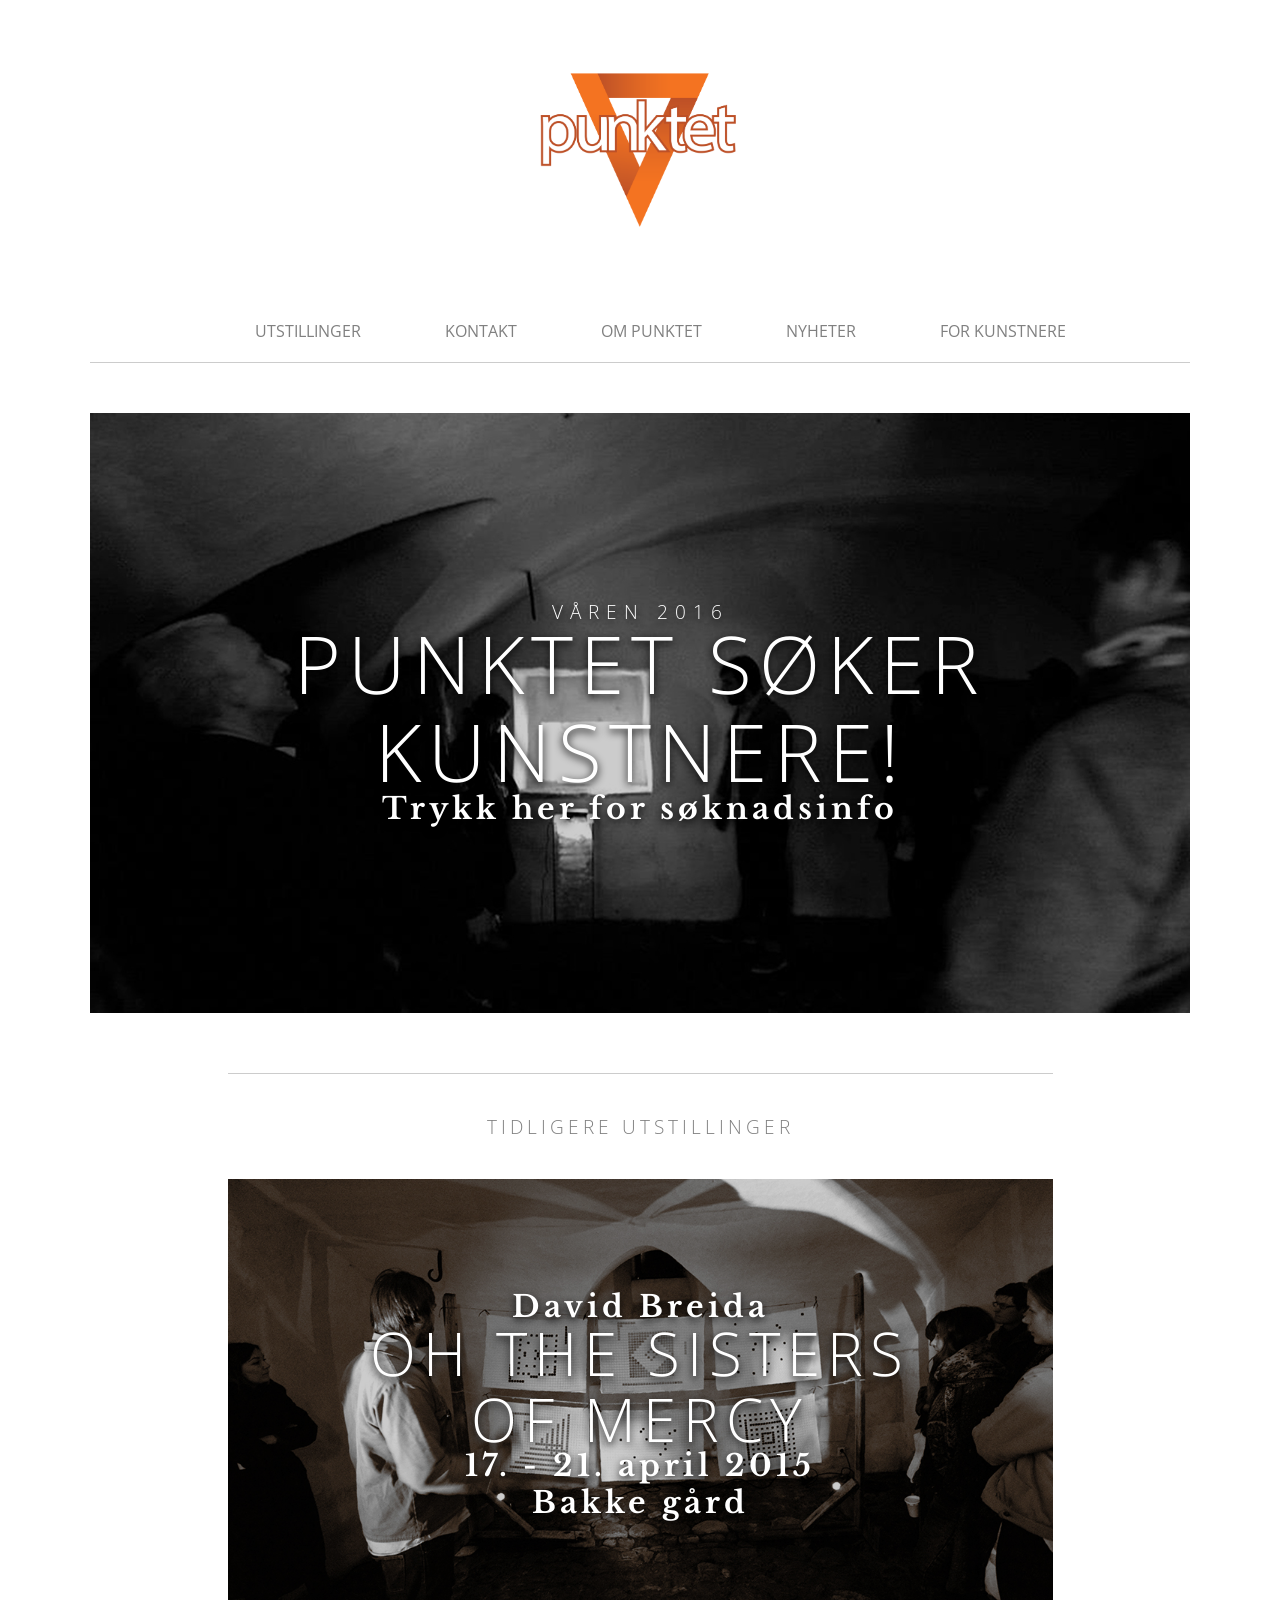
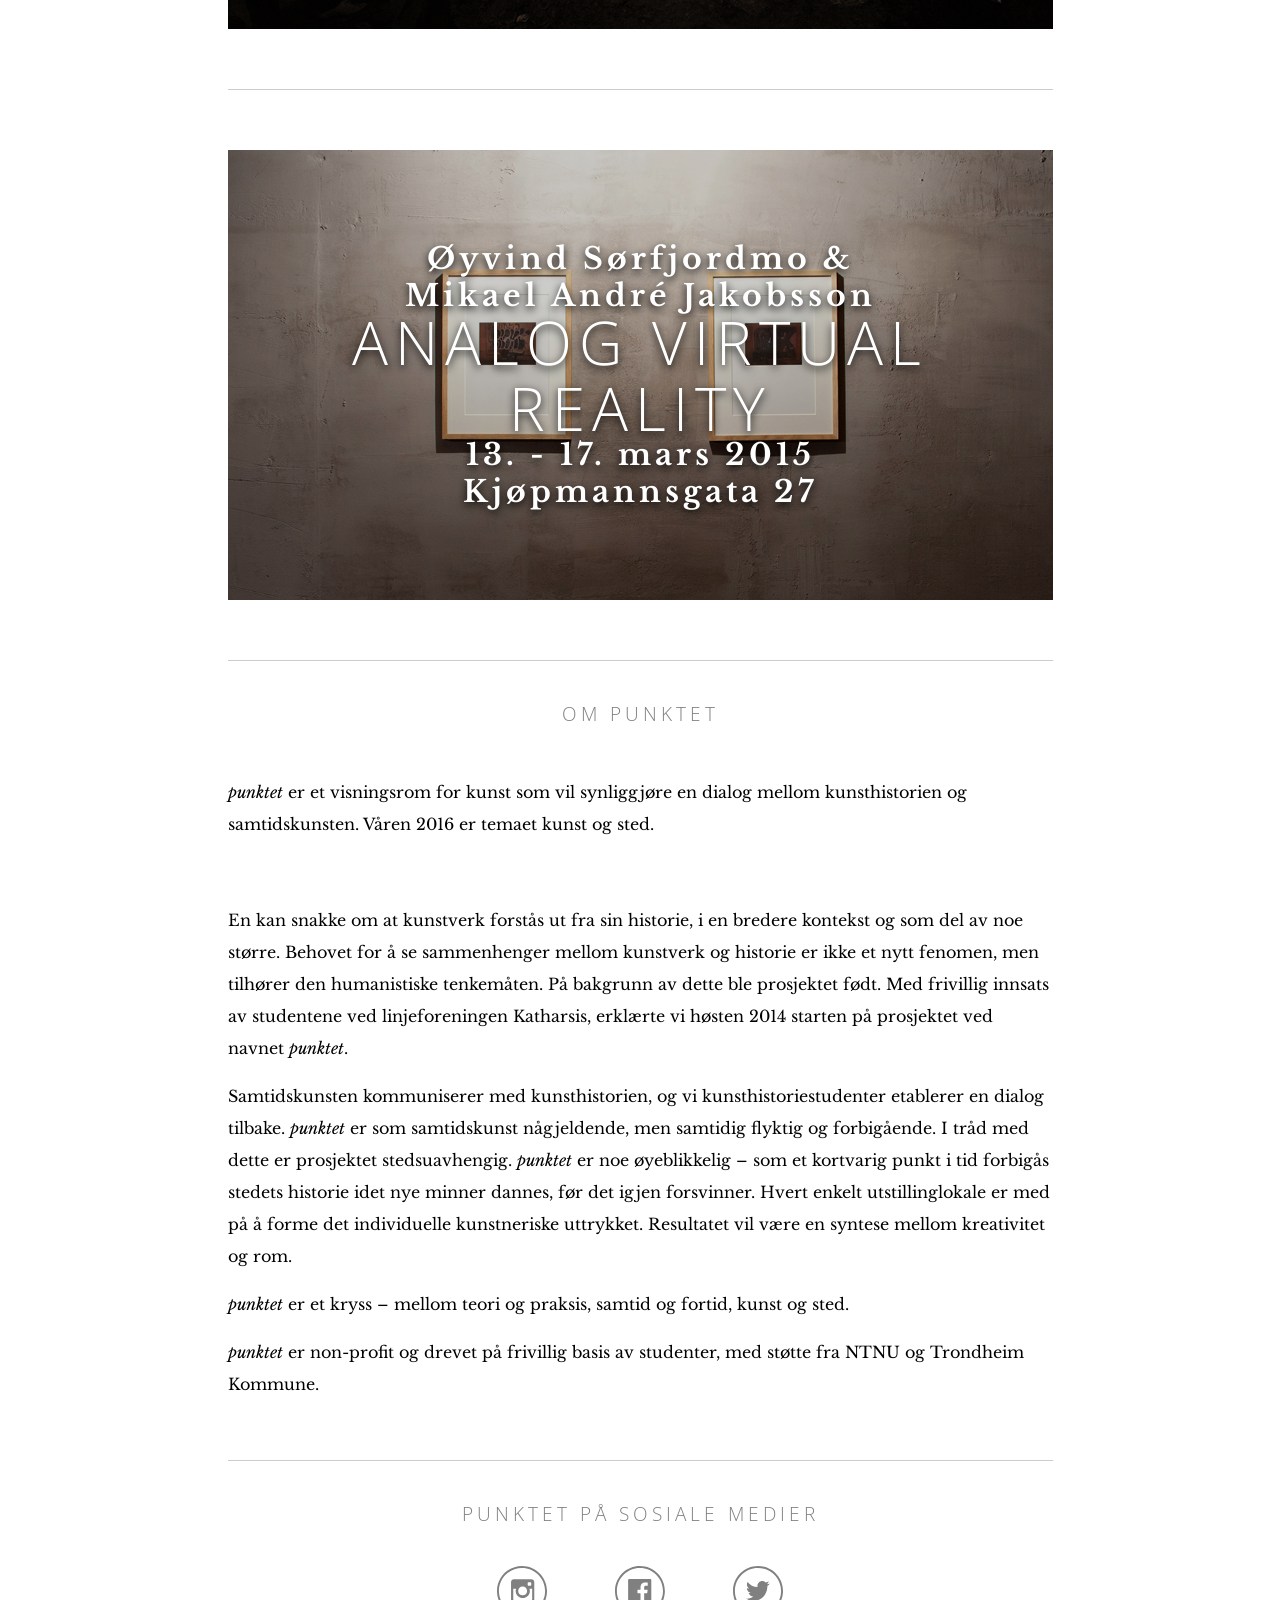
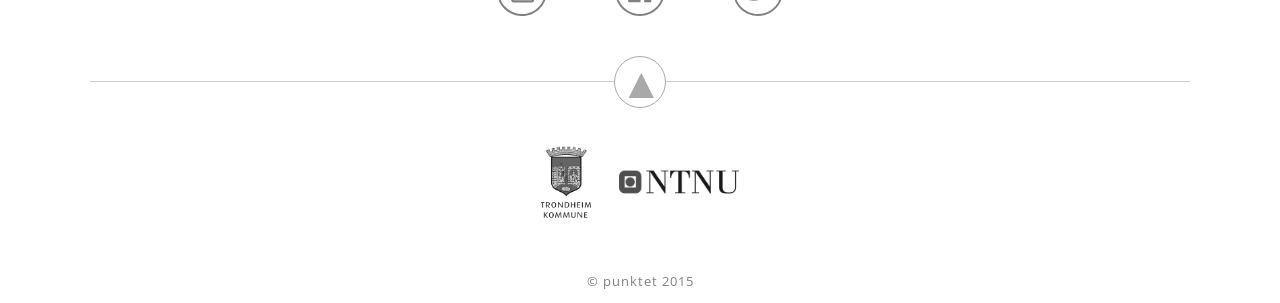
<file: index.html>
<!DOCTYPE html>
<html>
    <head>
        <link href='https://fonts.googleapis.com/css?family=Open+Sans:400,300,600,700,800|Gentium+Book+Basic:400,700|Libre+Baskerville:400,700' rel='stylesheet' type='text/css'>
        <meta charset="utf-8">
        <title>punktet visningsrom</title>
        <link rel="stylesheet" href="header.css">
        <link rel="stylesheet" href="footer.css">
        <link rel="stylesheet" href="ny-side.css">
    </head>

    <body>
        
        <div class="container">
            <div class="header-wrapper wrapper">
                <header class="main-header">
                    <div class="branding">
                        <a class="logo" href="index.html">
                            <img class="logo-reg" alt="punktet" src="assets/logo/punktetlogo-1-09.png">
                        </a>
                    </div>
                    <nav class="navigation">
                        <ul class="nav-tier1">
                            <li><a href="exhibitions.html">Utstillinger</a>
                                <ul>
                                    <a href="oh-the-sisters-of-mercy.html"><li>Oh The Sisters of Mercy</li></a>
                                    <a href="analog-virtual-reality.html"><li>analog virtual reality</li></a>
                                </ul>
                            </li>
                            <li><a href="contact.html">Kontakt</a>
                                <ul>
                                    <a href="employees.html"><li>Ansatte</li></a>
                                    <a href="press.html"><li>Presse</li></a>
                                    <a href="for-schools.html"><li>Skole og formidling</li></a>
                                </ul>
                            </li>
                            <li><a href="index.html#om-punktet">Om punktet</a></li>
                            <li><a href="index.html#om-punktet">Nyheter</a></li>
                            
                            <li><a href="for-artists.html">For kunstnere</a></li>
                        </ul>
                    </nav>

                </header>
                
                <header class="phone-header">
                
                    
                    
                    
                </header>
            </div>


            <div class="main-content-wrapper wrapper">
                    <div class="current-exhibit">
                        <a class="link-styling" href="for-artists.html">
                            <div class="current-img">
                                <img src="assets/images/001.jpg">
                                <div class=overlay></div>
                                <div class="content">
                                    <h3 class="img-text">Våren 2016</h3>
                                    <h1 class="img-text">punktet søker kunstnere!</h1>
                                    <h2 class="img-text">Trykk her for søknadsinfo</h2>
                                </div>
                            </div>
                        </a>
                    </div>
            </div>
            
            
            <div class="secondary-content-wrapper wrapper">
                
                
                <div class="spacer"></div>
                
                <h3>Tidligere utstillinger</h3>
                
                <div class="previous-exhibit">
                        <a  href="oh-the-sisters-of-mercy.html">
                            <div class="current-img">
                                <img src="assets/images/breida-frontpage.jpg">
                                <div class=overlay></div>
                                <div class="content">
                                    <h2>David Breida</h2>
                                    <h1>oh the sisters<br> of mercy</h1>
                                    <h2>17. - 21. april 2015</h2>
                                    <h2>Bakke gård</h2>
                                </div>
                            </div>
                        </a>
                </div>
                
                <div class="spacer"></div>
                
                <div class="previous-exhibit">
                        <a  href="analog-virtual-reality.html">
                            <div class="current-img">
                                <img src="assets/images/002.jpg">
                                <div class=overlay></div>
                                <div class="content">
                                    <h2>Øyvind Sørfjordmo &</h2>
                                    <h2>Mikael André Jakobsson</h2>
                                    <h1>Analog Virtual Reality</h1>
                                    <h2>13. - 17. mars 2015</h2>
                                    <h2>Kjøpmannsgata 27</h2>
                                </div>
                            </div>
                        </a>
                </div>
                
                <div class="spacer"></div>
                
                <h3><a name="om-punktet">om Punktet</a></h3>
                
                
                <div class="about">
                    <div class="text-box">

                        <p><em>punktet</em> er et visningsrom for kunst som vil synliggjøre en dialog mellom kunsthistorien og samtidskunsten. Våren 2016 er temaet kunst og sted.</p><br>


                        <p>En kan snakke om at kunstverk forstås ut fra sin historie, i en bredere kontekst og som del av noe større. Behovet for å se sammenhenger mellom kunstverk og historie er ikke et nytt fenomen, men tilhører den humanistiske tenkemåten. På bakgrunn av dette ble prosjektet født. Med frivillig innsats av studentene ved linjeforeningen Katharsis, erklærte vi høsten 2014 starten på prosjektet ved navnet <em>punktet</em>.</p>

                        <p>Samtidskunsten kommuniserer med kunsthistorien, og vi kunsthistoriestudenter etablerer en dialog tilbake. <em>punktet</em> er som samtidskunst någjeldende, men samtidig flyktig og forbigående. I tråd med dette er prosjektet stedsuavhengig. <em>punktet</em> er noe øyeblikkelig – som et kortvarig punkt i tid forbigås stedets historie idet nye minner dannes, før det igjen forsvinner. Hvert enkelt utstillinglokale er med på å forme det individuelle kunstneriske uttrykket. Resultatet vil være en syntese mellom kreativitet og rom.</p>

                        <p><em>punktet</em> er et kryss – mellom teori og praksis, samtid og fortid, kunst og sted.</p>

                        <p><em>punktet</em> er non-profit og drevet på frivillig basis av studenter, med støtte fra NTNU og Trondheim Kommune.</p>
                    </div>
                </div>
                
                <div class="spacer"></div>
                
                
            </div>
            
            
                
            <div class="footer-wrapper wrapper">
                
                <div class="social-media">
                
                <h3>punktet på sosiale medier</h3>
                    
                    <div class="social-media-buttons">
                        <svg version="1.1" class="instagram" xmlns="http://www.w3.org/2000/svg" xmlns:xlink="http://www.w3.org/1999/xlink" x="0px" y="0px"
                             width="128px" height="128px" viewBox="0 0 256 256" xml:space="preserve">
                            <g class="instagram1">
                                <path class="instagram2" fill="#2B5C84" d="M176.602,68.373H86.19c-7.775,0-14.262,6.16-14.262,13.936v90.738
                                                                           c0,7.775,6.487,13.936,14.262,13.936h90.412c7.788,0,14.266-6.16,14.266-13.936V82.309C190.55,74.533,184.39,68.373,176.602,68.373
                                                                           z M157.166,86.846c0-1.942,1.607-3.565,3.565-3.565h11.016c1.941,0,3.565,1.624,3.565,3.565v11.023
                                                                           c0,1.942-1.624,3.557-3.565,3.557h-11.016c-1.958,0-3.565-1.615-3.565-3.557V86.846z M131.236,104.991
                                                                           c12.639,0,23.001,10.052,23.001,22.683c0,12.639-10.362,22.69-23.001,22.69c-12.638,0-22.682-10.052-22.682-22.69
                                                                           C108.554,115.361,118.598,104.991,131.236,104.991z M179.519,172.076c0,1.941-1.611,3.565-3.57,3.565H86.843
                                                                           c-1.941,0-3.565-1.624-3.565-3.565v-55.744h14.907c-1.95,2.921-2.595,8.102-2.595,11.341c0,19.77,16.204,35.974,36.3,35.974
                                                                           c20.088,0,36.291-16.204,36.291-35.974c0-3.239-0.334-8.42-2.912-11.341h14.902v55.744H179.519z"/>
                                <path class="instagram2" fill="#2B5C84" d="M127.989,256C57.348,256-0.002,198.642-0.002,128S57.348,0,127.989,0c70.646,0,128.013,57.358,128.013,128
                                                                           S198.635,256,127.989,256z M127.989,9.726C62.855,9.726,9.715,62.866,9.715,128s53.14,118.283,118.274,118.283
                                                                           c65.139,0,118.287-53.149,118.287-118.283S193.128,9.726,127.989,9.726z"/>
                            </g>
                            <a xmlns="http://www.w3.org/2000/svg" id="anchor" xlink:href="http://www.instagram.com/punktet" xmlns:xlink="http://www.instagram.com" target="_blank" >
                                <rect x="0" y="0" width="100%" height="100%" fill-opacity="0"/>
                            </a>
                        </svg>

                        <svg version="1.1" class="facebook" xmlns="http://www.w3.org/2000/svg" xmlns:xlink="http://www.w3.org/1999/xlink" x="0px" y="0px"
                             width="128px" height="128px" viewBox="0 0 256 256" xml:space="preserve">
                            <g id="Facebook_6_">
                                <path class="facebook2" fill="#44629C" d="M127.689,255.933c-70.502,0-127.74-57.242-127.74-127.74S57.187,0.452,127.689,0.452
                                                                          s127.736,57.242,127.736,127.74S198.191,255.933,127.689,255.933z M127.689,10.158C62.687,10.158,9.65,63.19,9.65,128.192
                                                                          s53.037,118.043,118.039,118.043c65.006,0,118.039-53.041,118.039-118.043S192.695,10.158,127.689,10.158z"/>
                                <path class="facebook2" fill="#44629C" d="M186.222,178.644c0,3.559-2.915,6.465-6.474,6.465H149.36v-45.924h15.52l2.264-17.783
                                                                          H149.36v-11.318c0-5.179,1.286-8.729,8.721-8.729h9.389V85.184c-1.621-0.326-7.117-0.651-13.916-0.651
                                                                          c-13.582,0-22.954,8.411-22.954,23.613v13.256h-15.523v17.783H130.6v45.924H73.68c-3.555,0-6.465-2.906-6.465-6.465V72.888
                                                                          c0-3.55,2.911-6.465,6.465-6.465h105.751c3.559,0,6.465,2.915,6.465,6.465v105.755H186.222z"/>
                            </g>
                            <a xmlns="http://www.w3.org/2000/svg" id="anchor" xlink:href="http://www.facebook.com/punktetvisningsrom" xmlns:xlink="http://www.facebook.com " target="_blank" >
                                <rect x="0" y="0" width="100%" height="100%" fill-opacity="0"/>
                            </a>
                        </svg>

                        <svg version="1.1" class="twitter" xmlns="http://www.w3.org/2000/svg" xmlns:xlink="http://www.w3.org/1999/xlink" x="0px" y="0px"
                             width="128px" height="128px" viewBox="0 0 256 256" xml:space="preserve">
                            <g class="twitter1">
                                <path class="twitter2" fill="#2FA8DF" d="M184.054,78.644c-4.854,2.917-10.044,5.183-15.869,6.152
                                                                         c-4.536-4.856-11.015-8.091-18.146-8.091c-13.609,0-24.958,11.327-24.958,25.571c0,1.939,0.318,3.879,0.652,5.818
                                                                         c-20.744-0.97-38.89-11.327-51.21-26.532c-2.26,3.879-3.23,8.092-3.23,12.94c0,8.744,4.536,16.509,11.015,21.366
                                                                         c-4.219,0-7.784-1.296-11.35-3.235v0.318c0,12.296,8.437,22.653,20.096,24.919c-1.942,0.651-4.21,0.978-6.478,0.978
                                                                         c-1.624,0-3.239,0-4.545-0.326c3.248,10.031,12.32,17.479,23.335,17.797c-8.42,6.797-19.117,11.009-30.784,11.009
                                                                         c-1.942,0-3.884,0-5.826-0.325c11.015,7.122,23.971,11.326,38.233,11.326c45.685,0,70.962-38.837,70.962-72.5
                                                                         c0-0.969,0-2.265,0-3.234c4.871-3.561,9.072-8.092,12.32-13.266c-4.537,1.939-9.392,3.561-14.263,3.887
                                                                         C178.229,89.327,182.112,84.47,184.054,78.644z"/>
                                <path class="twitter2" fill="#2FA8DF" d="M127.993,255.676C57.349,255.676,0,198.39,0,127.838S57.349,0,127.993,0C198.634,0,256,57.286,256,127.838
                                                                         S198.634,255.676,127.993,255.676z M127.993,9.713C62.857,9.713,9.717,62.787,9.717,127.838
                                                                         c0,65.052,53.14,118.132,118.276,118.132c65.133,0,118.281-53.08,118.281-118.132C246.274,62.787,193.126,9.713,127.993,9.713z"/>
                            </g>
                            <a xmlns="http://www.w3.org/2000/svg" id="anchor" xlink:href="http://www.twitter.com/punktetkunstrom" xmlns:xlink="http://www.twitter.com" target="_blank" >
                                <rect x="0" y="0" width="100%" height="100%" fill-opacity="0"/>
                            </a>
                        </svg>
                    </div>
                
                </div>
                
                
                <div class="spacer"></div>
                
                
                <a id="top-link" href="#top">
                    <div class="top">
                        <div class="topcontent">&#x25B2</div>
                    </div>
                </a>
                
                
                <div class="footer-info">
                    <div class="footer-logo">
                        <a href="http://www.trondheim.kommune.no" target="_blank">
                            <img id="trondheim" src="assets/trondheim_kommune_bw.png" alt="trondheim kommune">
                        </a>
                        <a href="http://www.ntnu.no" target="_blank"><img class="footer-logo-offsite" id="ntnu" src="assets/logo_ntnu_stor_bw.png" alt="ntnu">
                        </a>
                    </div>
                    
                    <p>© punktet 2015</p>
                </div>
                
                
                
            
            </div>
                
        </div>


    </body>
</html>
</file>
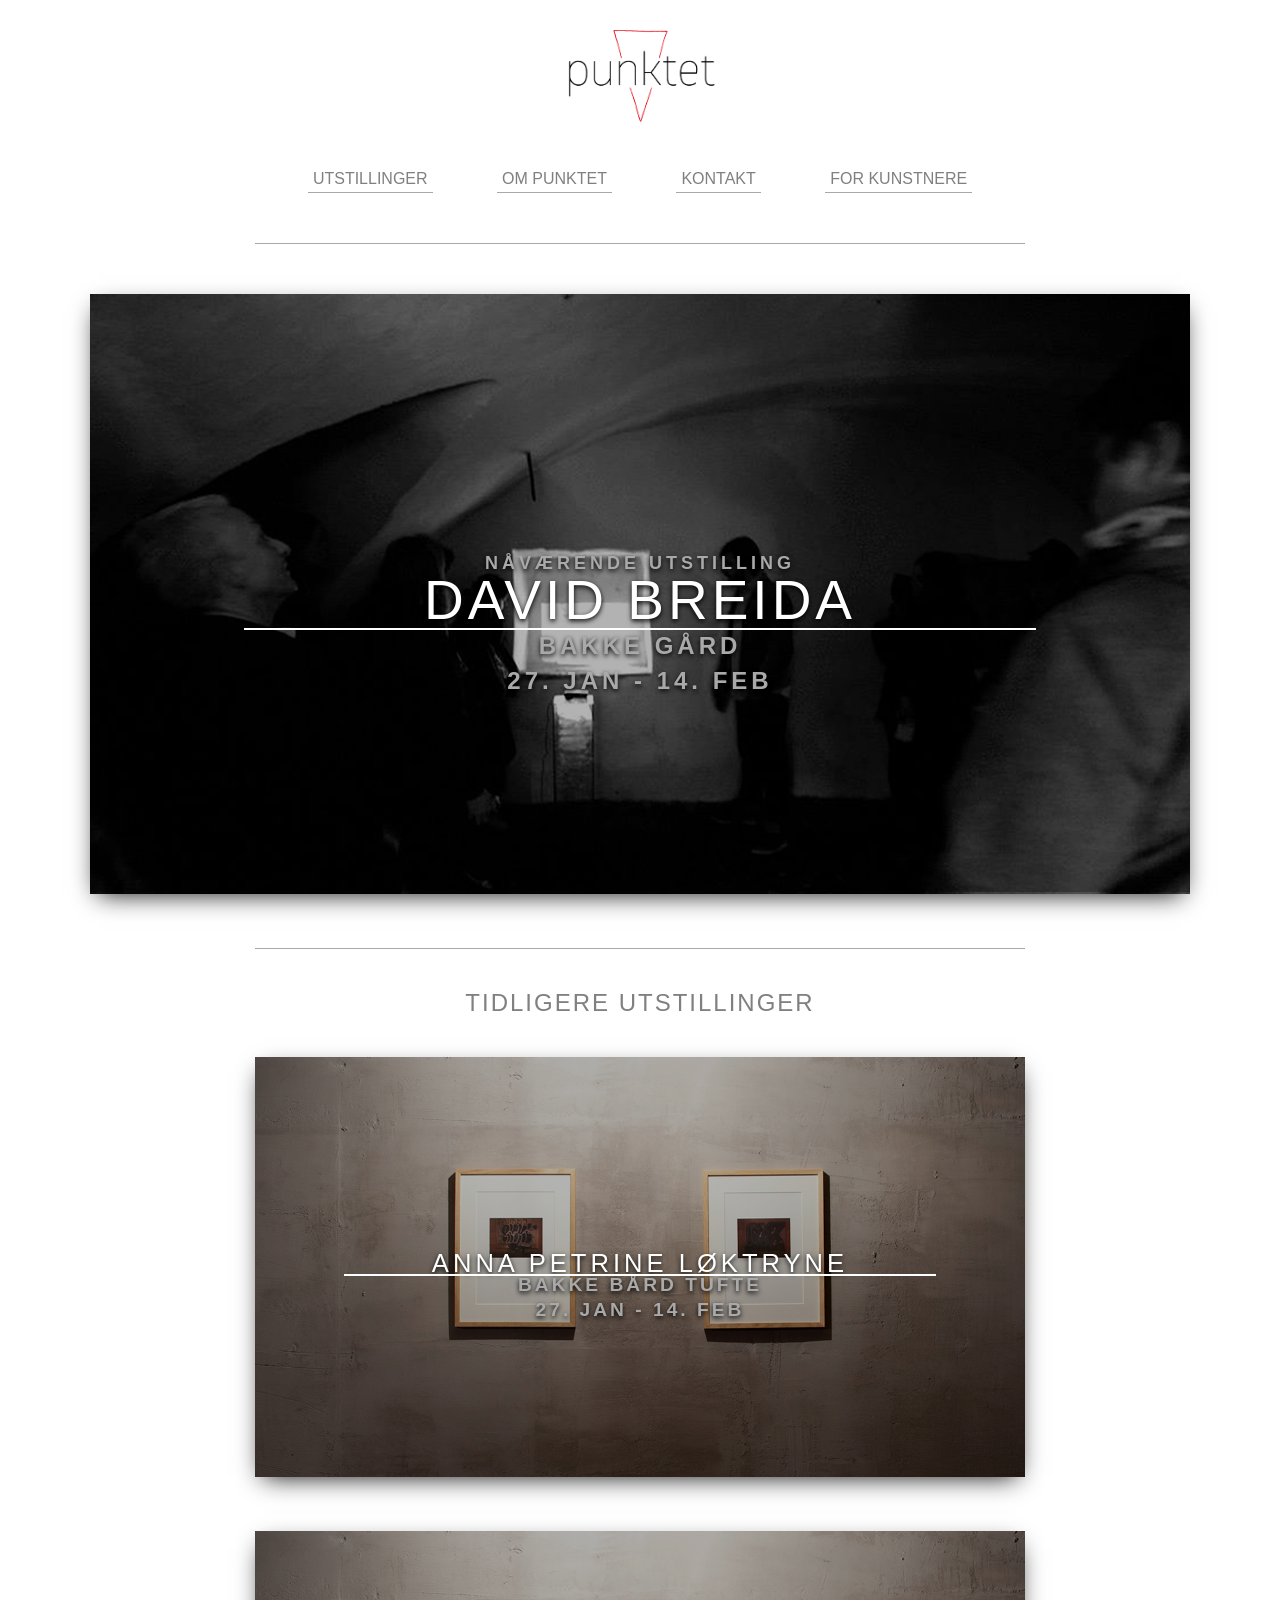
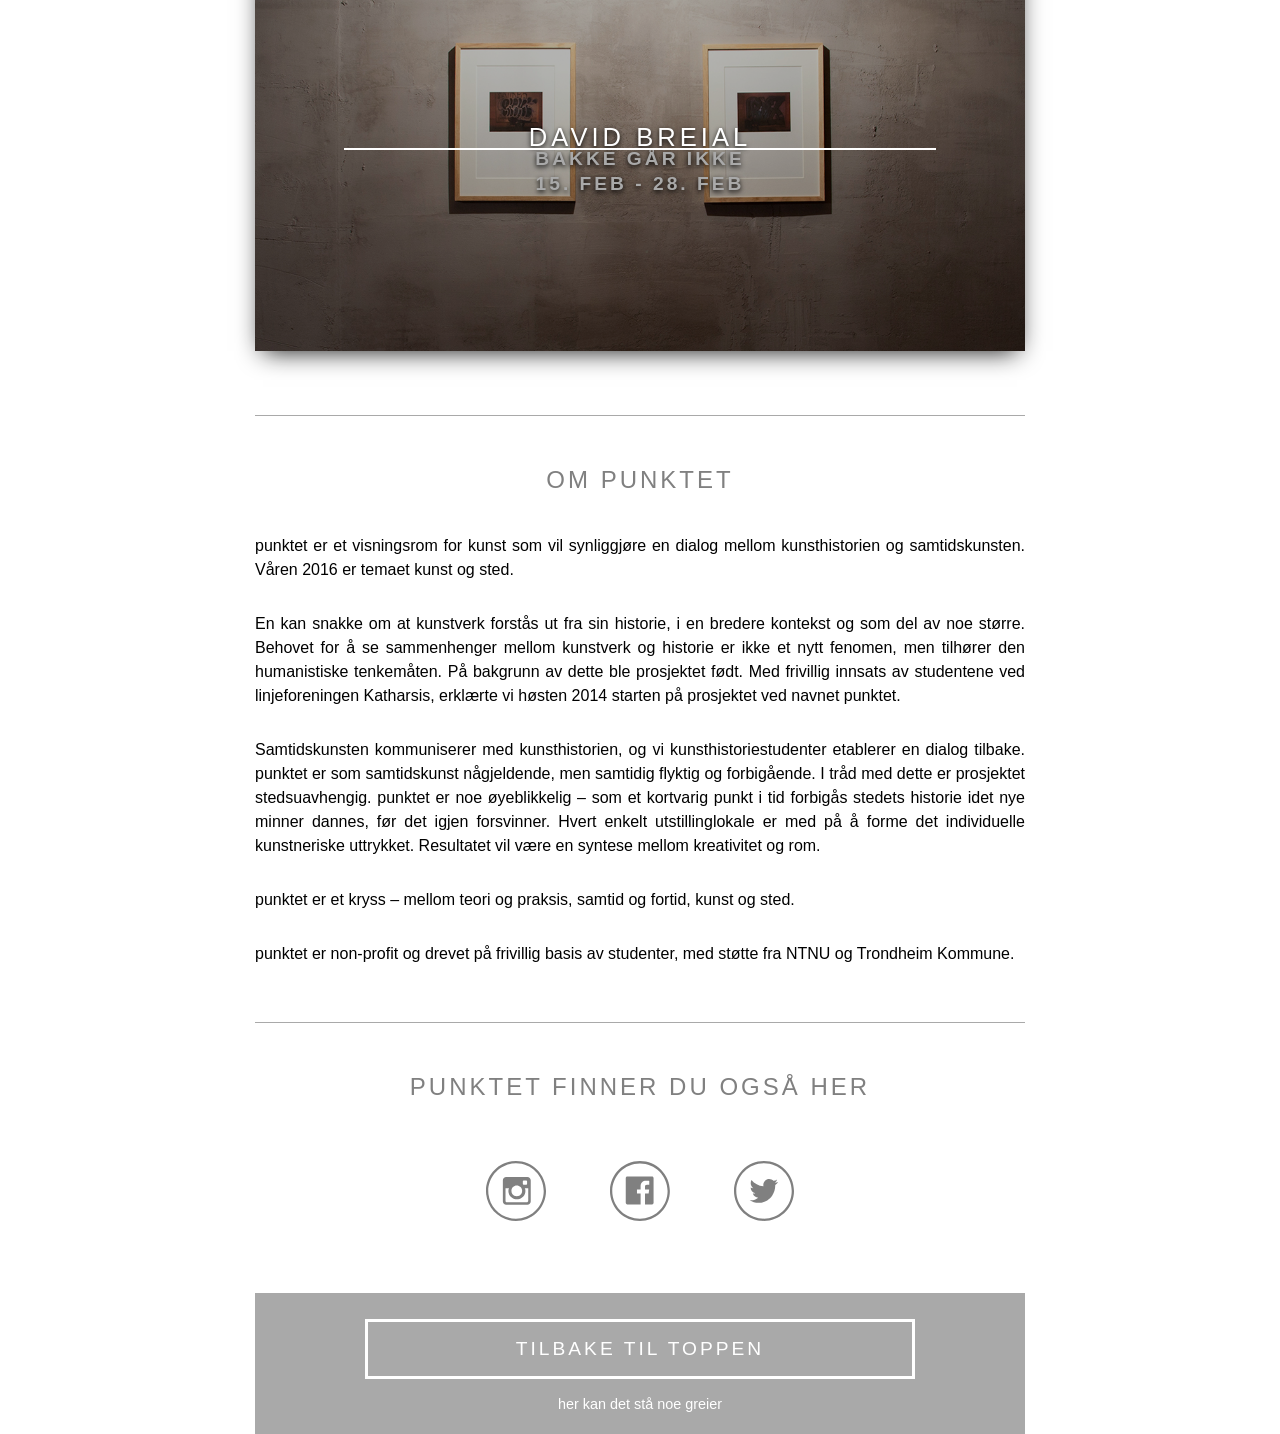
<file: punktet kode/index.html>
<!DOCTYPE html>
<html>
    <head>
        <meta charset="utf-8">
        <title>punktet visningsrom</title>
        <link rel="stylesheet" href="homepage.css">
    </head>
    <body class="container">
        
        <div class="header_container">
            <div class="logo_container">
                <a href="index.html">
                    <img src="assets/images/punktet%20300ppi.png">
                </a>
            </div>
            
            <nav class="navbar_homepage">
                <ul class="main_nav">
                    <li><a href="exhibitions.html">Utstillinger</a>
                        <ul>
                            <a href="#om_punktet"><li>Oh The Sisters<br>of Mercy</li></a>
                            <a href="#om_punktet"><li>Web Development</li></a>
                        </ul>
                    </li>
                    <li><a href="index.html#om_punktet">Om punktet</a></li>
                    <li><a href="exhibitions.html">Kontakt</a>
                        <ul id="dropdown_contact">
                            <a href="#om_punktet"><li>something</li></a>
                            <a href="#om_punktet"><li>Something else</li></a>
                            <a href="#om_punktet"><li>Illustrations</li></a>
                        </ul>
                    </li>
                    <li><a href="exhibitions.html">For kunstnere</a></li>
                </ul>
            </nav>
        </div>
        
        <div class=line></div>
        
        
        <a href="/for_artists.html">
            <div class="current_exhibit_homepage">
                <div class="wrapper">
                    <img src="assets/images/001.jpg">
                    <div class=overlay></div>
                    <div class="content">
                        <h2>NÅVÆRENDE UTSTILLING</h2>
                        <h1>DAVID BREIDA</h1>
                        <div class="line3"></div>
                        <h3>Bakke gård</h3>
                        <h3>27. jan - 14. feb</h3>
                    </div>
                </div>
            </div>
        </a>
        
        <div class="previous_exhibit_homepage">
            <h2>Tidligere utstillinger</h2>
            
            <a href="/for_artists.html">
                <div class="wrapper">
                    <img src="assets/images/002.jpg">
                    <div class=overlay></div>
                    <div class="content">
                        <h2>NÅVÆRENDE UTSTILLING</h2>
                        <h1>anna petrine løktryne</h1>
                        <div class="line3"></div>
                        <h3>Bakke Bård TUFTE</h3>
                        <h3>27. jan - 14. feb</h3>
                    </div>
                </div>
            </a>
            
            <a href="/for_artists.html">
            <div class="wrapper">
                <img src="assets/images/002.jpg">
                <div class=overlay></div>
                <div class="content">
                    <h2>NÅVÆRENDE UTSTILLING</h2>
                    <h1>DAVID BREIAL</h1>
                    <div class="line3"></div>
                    <h3>Bakke går ikke</h3>
                    <h3>15. feb - 28. feb</h3>
                </div>
            </div>
            </a>
        </div>
        
        
        <div class="blurb">
            <div class="wrapper">
                <h2><a name="om_punktet">om Punktet</a></h2>
                
                <p>punktet er et visningsrom for kunst som vil synliggjøre en dialog mellom kunsthistorien og samtidskunsten. Våren 2016 er temaet kunst og sted.</p>
                
                
                <p>En kan snakke om at kunstverk forstås ut fra sin historie, i en bredere kontekst og som del av noe større. Behovet for å se sammenhenger mellom kunstverk og historie er ikke et nytt fenomen, men tilhører den humanistiske tenkemåten. På bakgrunn av dette ble prosjektet født. Med frivillig innsats av studentene ved linjeforeningen Katharsis, erklærte vi høsten 2014 starten på prosjektet ved navnet punktet.</p>
                
                <p>Samtidskunsten kommuniserer med kunsthistorien, og vi          kunsthistoriestudenter etablerer en dialog tilbake. punktet er som samtidskunst någjeldende, men samtidig flyktig og forbigående. I tråd med dette er prosjektet stedsuavhengig. punktet er noe øyeblikkelig – som et kortvarig punkt i tid forbigås stedets historie idet nye minner dannes, før det igjen forsvinner. Hvert enkelt utstillinglokale er med på å forme det individuelle kunstneriske uttrykket. Resultatet vil være en syntese mellom kreativitet og rom.</p>
                
                <p>punktet er et kryss – mellom teori og praksis, samtid og fortid, kunst og sted.</p>
                
                <p>punktet er non-profit og drevet på frivillig basis av studenter, med                 støtte fra NTNU og Trondheim Kommune.</p>
            </div>
        </div>
        
        <div class="footer_container">
            <div class="wrapper">
                
                <h2>Punktet finner du også her</h2>
                
                
                <div class="social_media">
                    <svg version="1.1" class="instagram" xmlns="http://www.w3.org/2000/svg" xmlns:xlink="http://www.w3.org/1999/xlink" x="0px" y="0px"
                         width="128px" height="128px" viewBox="0 0 256 256" xml:space="preserve">
                        <g class="instagram1">
                            <path class="instagram2" fill="#2B5C84" d="M176.602,68.373H86.19c-7.775,0-14.262,6.16-14.262,13.936v90.738
                                                                       c0,7.775,6.487,13.936,14.262,13.936h90.412c7.788,0,14.266-6.16,14.266-13.936V82.309C190.55,74.533,184.39,68.373,176.602,68.373
                                                                       z M157.166,86.846c0-1.942,1.607-3.565,3.565-3.565h11.016c1.941,0,3.565,1.624,3.565,3.565v11.023
                                                                       c0,1.942-1.624,3.557-3.565,3.557h-11.016c-1.958,0-3.565-1.615-3.565-3.557V86.846z M131.236,104.991
                                                                       c12.639,0,23.001,10.052,23.001,22.683c0,12.639-10.362,22.69-23.001,22.69c-12.638,0-22.682-10.052-22.682-22.69
                                                                       C108.554,115.361,118.598,104.991,131.236,104.991z M179.519,172.076c0,1.941-1.611,3.565-3.57,3.565H86.843
                                                                       c-1.941,0-3.565-1.624-3.565-3.565v-55.744h14.907c-1.95,2.921-2.595,8.102-2.595,11.341c0,19.77,16.204,35.974,36.3,35.974
                                                                       c20.088,0,36.291-16.204,36.291-35.974c0-3.239-0.334-8.42-2.912-11.341h14.902v55.744H179.519z"/>
                            <path class="instagram2" fill="#2B5C84" d="M127.989,256C57.348,256-0.002,198.642-0.002,128S57.348,0,127.989,0c70.646,0,128.013,57.358,128.013,128
                                                                       S198.635,256,127.989,256z M127.989,9.726C62.855,9.726,9.715,62.866,9.715,128s53.14,118.283,118.274,118.283
                                                                       c65.139,0,118.287-53.149,118.287-118.283S193.128,9.726,127.989,9.726z"/>
                        </g>
                        <a xmlns="http://www.w3.org/2000/svg" id="anchor" xlink:href="http://www.instagram.com/punktet" xmlns:xlink="http://www.instagram.com" target="_blank" >
                            <rect x="0" y="0" width="100%" height="100%" fill-opacity="0"/>
                        </a>
                    </svg>
                    
                    <svg version="1.1" class="facebook" xmlns="http://www.w3.org/2000/svg" xmlns:xlink="http://www.w3.org/1999/xlink" x="0px" y="0px"
                         width="128px" height="128px" viewBox="0 0 256 256" xml:space="preserve">
                        <g id="Facebook_6_">
                            <path class="facebook2" fill="#44629C" d="M127.689,255.933c-70.502,0-127.74-57.242-127.74-127.74S57.187,0.452,127.689,0.452
                                                                      s127.736,57.242,127.736,127.74S198.191,255.933,127.689,255.933z M127.689,10.158C62.687,10.158,9.65,63.19,9.65,128.192
                                                                      s53.037,118.043,118.039,118.043c65.006,0,118.039-53.041,118.039-118.043S192.695,10.158,127.689,10.158z"/>
                            <path class="facebook2" fill="#44629C" d="M186.222,178.644c0,3.559-2.915,6.465-6.474,6.465H149.36v-45.924h15.52l2.264-17.783
                                                                      H149.36v-11.318c0-5.179,1.286-8.729,8.721-8.729h9.389V85.184c-1.621-0.326-7.117-0.651-13.916-0.651
                                                                      c-13.582,0-22.954,8.411-22.954,23.613v13.256h-15.523v17.783H130.6v45.924H73.68c-3.555,0-6.465-2.906-6.465-6.465V72.888
                                                                      c0-3.55,2.911-6.465,6.465-6.465h105.751c3.559,0,6.465,2.915,6.465,6.465v105.755H186.222z"/>
                        </g>
                        <a xmlns="http://www.w3.org/2000/svg" id="anchor" xlink:href="http://www.facebook.com/punktetvisningsrom" xmlns:xlink="http://www.facebook.com " target="_blank" >
                            <rect x="0" y="0" width="100%" height="100%" fill-opacity="0"/>
                        </a>
                    </svg>
                    
                    <svg version="1.1" class="twitter" xmlns="http://www.w3.org/2000/svg" xmlns:xlink="http://www.w3.org/1999/xlink" x="0px" y="0px"
                         width="128px" height="128px" viewBox="0 0 256 256" xml:space="preserve">
                        <g class="twitter1">
                            <path class="twitter2" fill="#2FA8DF" d="M184.054,78.644c-4.854,2.917-10.044,5.183-15.869,6.152
                                                                     c-4.536-4.856-11.015-8.091-18.146-8.091c-13.609,0-24.958,11.327-24.958,25.571c0,1.939,0.318,3.879,0.652,5.818
                                                                     c-20.744-0.97-38.89-11.327-51.21-26.532c-2.26,3.879-3.23,8.092-3.23,12.94c0,8.744,4.536,16.509,11.015,21.366
                                                                     c-4.219,0-7.784-1.296-11.35-3.235v0.318c0,12.296,8.437,22.653,20.096,24.919c-1.942,0.651-4.21,0.978-6.478,0.978
                                                                     c-1.624,0-3.239,0-4.545-0.326c3.248,10.031,12.32,17.479,23.335,17.797c-8.42,6.797-19.117,11.009-30.784,11.009
                                                                     c-1.942,0-3.884,0-5.826-0.325c11.015,7.122,23.971,11.326,38.233,11.326c45.685,0,70.962-38.837,70.962-72.5
                                                                     c0-0.969,0-2.265,0-3.234c4.871-3.561,9.072-8.092,12.32-13.266c-4.537,1.939-9.392,3.561-14.263,3.887
                                                                     C178.229,89.327,182.112,84.47,184.054,78.644z"/>
                            <path class="twitter2" fill="#2FA8DF" d="M127.993,255.676C57.349,255.676,0,198.39,0,127.838S57.349,0,127.993,0C198.634,0,256,57.286,256,127.838
                                                                     S198.634,255.676,127.993,255.676z M127.993,9.713C62.857,9.713,9.717,62.787,9.717,127.838
                                                                     c0,65.052,53.14,118.132,118.276,118.132c65.133,0,118.281-53.08,118.281-118.132C246.274,62.787,193.126,9.713,127.993,9.713z"/>
                        </g>
                        <a xmlns="http://www.w3.org/2000/svg" id="anchor" xlink:href="http://www.twitter.com/punktetkunstrom" xmlns:xlink="http://www.twitter.com" target="_blank" >
                            <rect x="0" y="0" width="100%" height="100%" fill-opacity="0"/>
                        </a>
                    </svg>
                </div>
                
                <div class="line"></div>
                
                <a HREF="#top">
                    <h2>Tilbake til toppen</h2>
                </a>
                <p>her kan det stå noe greier</p>
                
                
                
                

            
            
            </div>
            
        </div>
        
        
    </body>
</html>
</file>
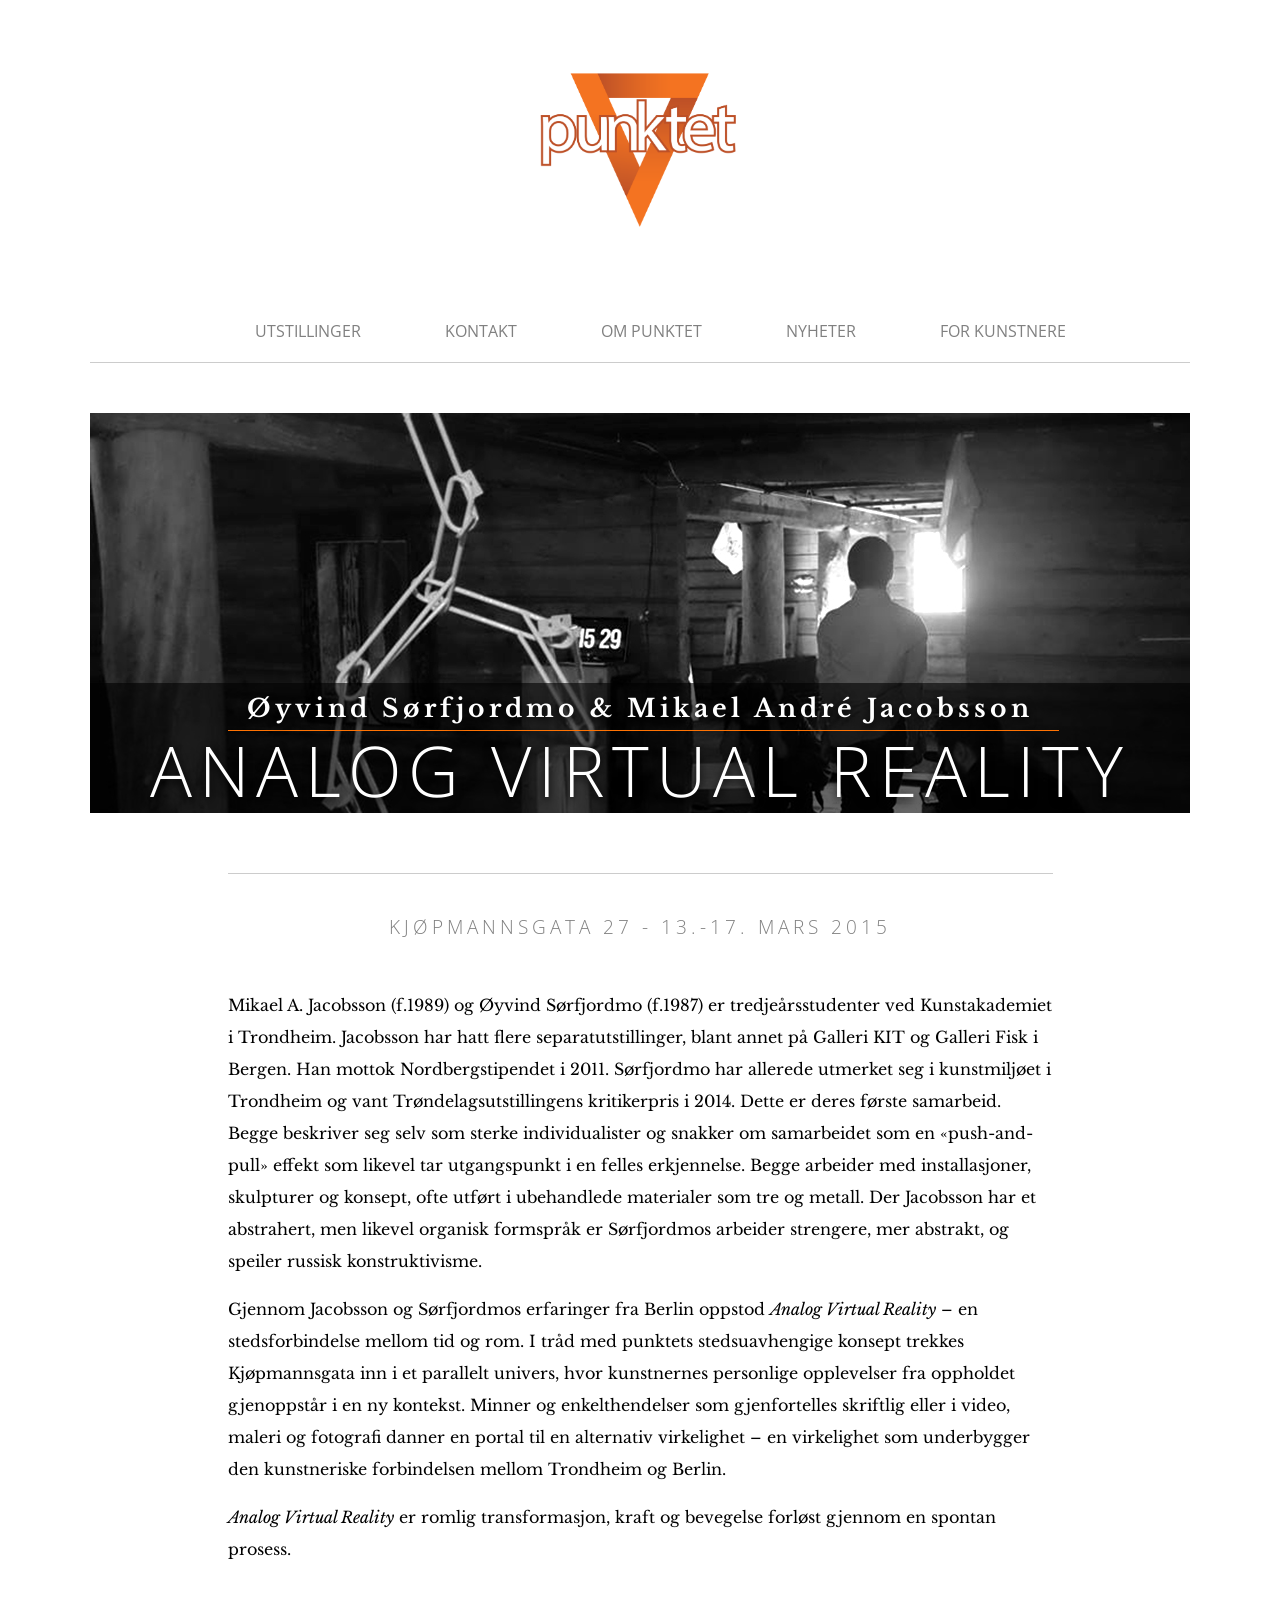
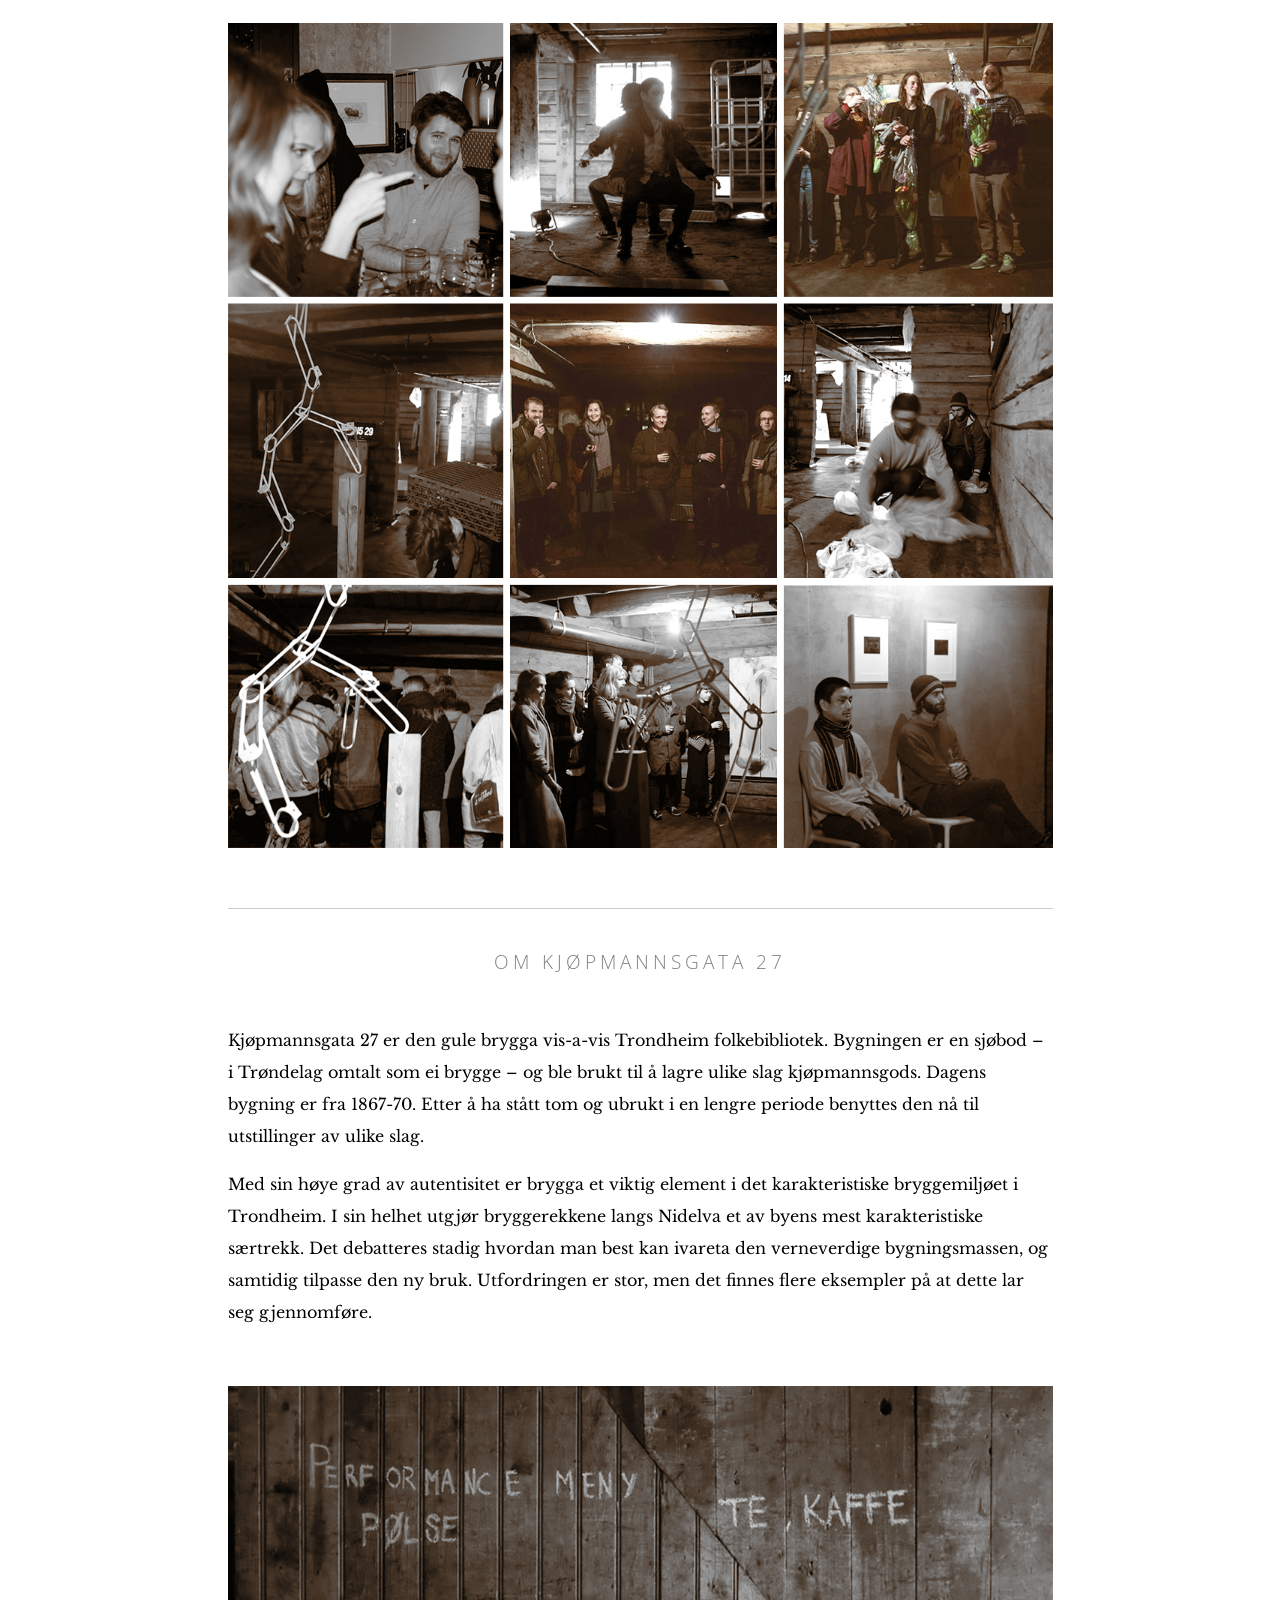
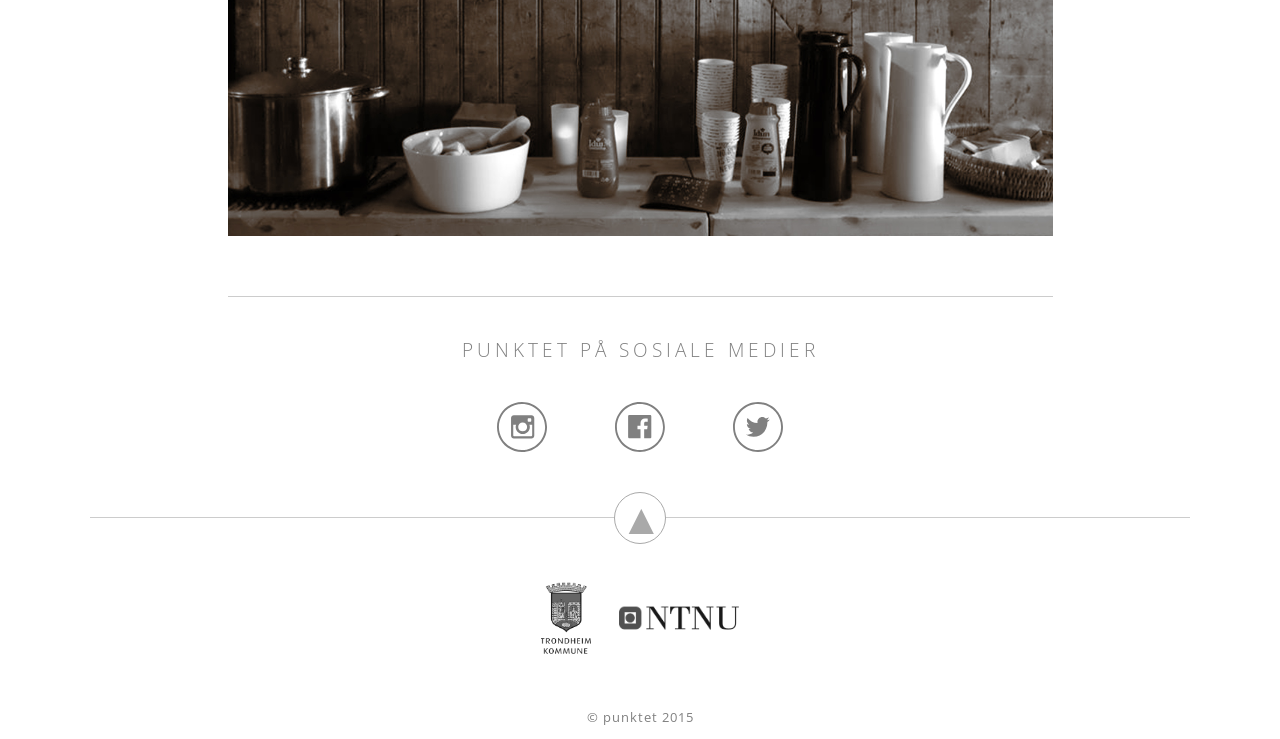
<file: analog-virtual-reality.html>
<!DOCTYPE html>
<html>
    <head>
        <link href='https://fonts.googleapis.com/css?family=Open+Sans:400,300,600,700,800|Gentium+Book+Basic:400,700|Libre+Baskerville:400,700' rel='stylesheet' type='text/css'>
        <meta charset="utf-8">
        <title>punktet visningsrom</title>
        <link rel="stylesheet" href="header.css">
        <link rel="stylesheet" href="footer.css">
        <link rel="stylesheet" href="exhibitions.css">
    </head>

    <body>
        
        <div class="container">
            <div class="header-wrapper wrapper">
                <header class="main-header">
                    <div class="branding">
                        <a class="logo" href="index.html">
                            <img class="logo-reg" alt="punktet" src="assets/logo/punktetlogo-1-09.png">
                        </a>
                    </div>
                    <nav class="navigation">
                        <ul class="nav-tier1">
                            <li><a href="exhibitions.html">Utstillinger</a>
                                <ul>
                                    <a href="oh-the-sisters-of-mercy.html"><li>Oh The Sisters of Mercy</li></a>
                                    <a href="analog-virtual-reality.html"><li>analog virtual reality</li></a>
                                </ul>
                            </li>
                            <li><a href="contact.html">Kontakt</a>
                                <ul>
                                    <a href="employees.html"><li>Ansatte</li></a>
                                    <a href="press.html"><li>Presse</li></a>
                                    <a href="for-schools.html"><li>Skole og formidling</li></a>
                                </ul>
                            </li>
                            <li><a href="index.html#om-punktet">Om punktet</a></li>
                            <li><a href="index.html#om-punktet">Nyheter</a></li>
                            
                            <li><a href="for-artists.html">For kunstnere</a></li>
                        </ul>
                    </nav>

                </header>
                
                <header class="phone-header">
                
                    
                    
                    
                </header>
            </div>


            <div class="main-content-wrapper wrapper">
                    <div class="current-exhibit">
                        <div class="current-img">
                            <img src="assets/images/analog_side.jpg">
                            <div class="content">
                                <h2 class="img-text">Øyvind Sørfjordmo & Mikael André Jacobsson</h2>
                                <div class="spacer picspacer"></div>
                                <h1 class="img-text">analog virtual reality</h1>
                            </div>
                        </div>
                    </div>
                
                
                

            </div>
            
            
            <div class="secondary-content-wrapper wrapper">
                
                
                <div class="spacer"></div>
                
                <h3>Kjøpmannsgata 27 - 13.-17. mars 2015</h3>
                
                <div class="text-box">

                    <p>Mikael A. Jacobsson (f.1989) og Øyvind Sørfjordmo (f.1987) er tredjeårsstudenter ved Kunstakademiet i Trondheim. Jacobsson har hatt flere separatutstillinger, blant annet på Galleri KIT og Galleri Fisk i Bergen. Han mottok Nordbergstipendet i 2011. Sørfjordmo har allerede utmerket seg i kunstmiljøet i Trondheim og vant Trøndelagsutstillingens kritikerpris i 2014. Dette er deres første samarbeid. Begge beskriver seg selv som sterke individualister og snakker om samarbeidet som en «push-and-pull» effekt som likevel tar utgangspunkt i en felles erkjennelse. Begge arbeider med installasjoner, skulpturer og konsept, ofte utført i ubehandlede materialer som tre og metall. Der Jacobsson har et abstrahert, men likevel organisk formspråk er Sørfjordmos arbeider strengere, mer abstrakt, og speiler russisk konstruktivisme.</p>


                    <p>Gjennom Jacobsson og Sørfjordmos erfaringer fra Berlin oppstod <em>Analog Virtual Reality</em> – en stedsforbindelse mellom tid og rom. I tråd med punktets stedsuavhengige konsept trekkes Kjøpmannsgata inn i et parallelt univers, hvor kunstnernes personlige opplevelser fra oppholdet gjenoppstår i en ny kontekst. Minner og enkelthendelser som gjenfortelles skriftlig eller i video, maleri og fotografi danner en portal til en alternativ virkelighet – en virkelighet som underbygger den kunstneriske forbindelsen mellom Trondheim og Berlin.</p>

                    <p><em>Analog Virtual Reality</em> er romlig transformasjon, kraft og bevegelse forløst gjennom en spontan prosess.</p>
                </div><br>
                
                
                <div class="previous-exhibit">
                        <a  href="https://www.facebook.com/media/set/?set=a.863520353704014.1073741831.812387858817264&type=1&l=b0869a0dbe">
                            <div class="current-img">
                                <img src="assets/images/analog.jpg">
                                <div class="content1">
                                    <h3>se flere bilder på facebook</h3>
                                    <div class="spacer picspacer"></div>
                                </div>
                            </div>
                        </a>
                </div>
                
                
                <div class="spacer"></div>
                
                <h3>om kjøpmannsgata 27</h3>
                
                <div class="text-box">

                    <p>Kjøpmannsgata 27 er den gule brygga vis-a-vis Trondheim folkebibliotek. Bygningen er en sjøbod – i Trøndelag omtalt som ei brygge – og ble brukt til å lagre ulike slag kjøpmannsgods. Dagens bygning er fra 1867-70. Etter å ha stått tom og ubrukt i en lengre periode benyttes den nå til utstillinger av ulike slag.</p>


                    <p>Med sin høye grad av autentisitet er brygga et viktig element i det karakteristiske bryggemiljøet i Trondheim. I sin helhet utgjør bryggerekkene langs Nidelva et av byens mest karakteristiske særtrekk. Det debatteres stadig hvordan man best kan ivareta den verneverdige bygningsmassen, og samtidig tilpasse den ny bruk. Utfordringen er stor, men det finnes flere eksempler på at dette lar seg gjennomføre.</p>
                </div><br>
                
                
                <div class="previous-exhibit">
                            <div class="current-img">
                                <img src="assets/images/kjopmannsgata.jpg">
                            </div>
                </div>
                
                
                
                
                <div class="spacer"></div>
                
                
            </div>
            
            
                
            <div class="footer-wrapper wrapper">
                
                <div class="social-media">
                
                <h3>punktet på sosiale medier</h3>
                    
                    <div class="social-media-buttons">
                        <svg version="1.1" class="instagram" xmlns="http://www.w3.org/2000/svg" xmlns:xlink="http://www.w3.org/1999/xlink" x="0px" y="0px"
                             width="128px" height="128px" viewBox="0 0 256 256" xml:space="preserve">
                            <g class="instagram1">
                                <path class="instagram2" fill="#2B5C84" d="M176.602,68.373H86.19c-7.775,0-14.262,6.16-14.262,13.936v90.738
                                                                           c0,7.775,6.487,13.936,14.262,13.936h90.412c7.788,0,14.266-6.16,14.266-13.936V82.309C190.55,74.533,184.39,68.373,176.602,68.373
                                                                           z M157.166,86.846c0-1.942,1.607-3.565,3.565-3.565h11.016c1.941,0,3.565,1.624,3.565,3.565v11.023
                                                                           c0,1.942-1.624,3.557-3.565,3.557h-11.016c-1.958,0-3.565-1.615-3.565-3.557V86.846z M131.236,104.991
                                                                           c12.639,0,23.001,10.052,23.001,22.683c0,12.639-10.362,22.69-23.001,22.69c-12.638,0-22.682-10.052-22.682-22.69
                                                                           C108.554,115.361,118.598,104.991,131.236,104.991z M179.519,172.076c0,1.941-1.611,3.565-3.57,3.565H86.843
                                                                           c-1.941,0-3.565-1.624-3.565-3.565v-55.744h14.907c-1.95,2.921-2.595,8.102-2.595,11.341c0,19.77,16.204,35.974,36.3,35.974
                                                                           c20.088,0,36.291-16.204,36.291-35.974c0-3.239-0.334-8.42-2.912-11.341h14.902v55.744H179.519z"/>
                                <path class="instagram2" fill="#2B5C84" d="M127.989,256C57.348,256-0.002,198.642-0.002,128S57.348,0,127.989,0c70.646,0,128.013,57.358,128.013,128
                                                                           S198.635,256,127.989,256z M127.989,9.726C62.855,9.726,9.715,62.866,9.715,128s53.14,118.283,118.274,118.283
                                                                           c65.139,0,118.287-53.149,118.287-118.283S193.128,9.726,127.989,9.726z"/>
                            </g>
                            <a xmlns="http://www.w3.org/2000/svg" id="anchor" xlink:href="http://www.instagram.com/punktet" xmlns:xlink="http://www.instagram.com" target="_blank" >
                                <rect x="0" y="0" width="100%" height="100%" fill-opacity="0"/>
                            </a>
                        </svg>

                        <svg version="1.1" class="facebook" xmlns="http://www.w3.org/2000/svg" xmlns:xlink="http://www.w3.org/1999/xlink" x="0px" y="0px"
                             width="128px" height="128px" viewBox="0 0 256 256" xml:space="preserve">
                            <g id="Facebook_6_">
                                <path class="facebook2" fill="#44629C" d="M127.689,255.933c-70.502,0-127.74-57.242-127.74-127.74S57.187,0.452,127.689,0.452
                                                                          s127.736,57.242,127.736,127.74S198.191,255.933,127.689,255.933z M127.689,10.158C62.687,10.158,9.65,63.19,9.65,128.192
                                                                          s53.037,118.043,118.039,118.043c65.006,0,118.039-53.041,118.039-118.043S192.695,10.158,127.689,10.158z"/>
                                <path class="facebook2" fill="#44629C" d="M186.222,178.644c0,3.559-2.915,6.465-6.474,6.465H149.36v-45.924h15.52l2.264-17.783
                                                                          H149.36v-11.318c0-5.179,1.286-8.729,8.721-8.729h9.389V85.184c-1.621-0.326-7.117-0.651-13.916-0.651
                                                                          c-13.582,0-22.954,8.411-22.954,23.613v13.256h-15.523v17.783H130.6v45.924H73.68c-3.555,0-6.465-2.906-6.465-6.465V72.888
                                                                          c0-3.55,2.911-6.465,6.465-6.465h105.751c3.559,0,6.465,2.915,6.465,6.465v105.755H186.222z"/>
                            </g>
                            <a xmlns="http://www.w3.org/2000/svg" id="anchor" xlink:href="http://www.facebook.com/punktetvisningsrom" xmlns:xlink="http://www.facebook.com " target="_blank" >
                                <rect x="0" y="0" width="100%" height="100%" fill-opacity="0"/>
                            </a>
                        </svg>

                        <svg version="1.1" class="twitter" xmlns="http://www.w3.org/2000/svg" xmlns:xlink="http://www.w3.org/1999/xlink" x="0px" y="0px"
                             width="128px" height="128px" viewBox="0 0 256 256" xml:space="preserve">
                            <g class="twitter1">
                                <path class="twitter2" fill="#2FA8DF" d="M184.054,78.644c-4.854,2.917-10.044,5.183-15.869,6.152
                                                                         c-4.536-4.856-11.015-8.091-18.146-8.091c-13.609,0-24.958,11.327-24.958,25.571c0,1.939,0.318,3.879,0.652,5.818
                                                                         c-20.744-0.97-38.89-11.327-51.21-26.532c-2.26,3.879-3.23,8.092-3.23,12.94c0,8.744,4.536,16.509,11.015,21.366
                                                                         c-4.219,0-7.784-1.296-11.35-3.235v0.318c0,12.296,8.437,22.653,20.096,24.919c-1.942,0.651-4.21,0.978-6.478,0.978
                                                                         c-1.624,0-3.239,0-4.545-0.326c3.248,10.031,12.32,17.479,23.335,17.797c-8.42,6.797-19.117,11.009-30.784,11.009
                                                                         c-1.942,0-3.884,0-5.826-0.325c11.015,7.122,23.971,11.326,38.233,11.326c45.685,0,70.962-38.837,70.962-72.5
                                                                         c0-0.969,0-2.265,0-3.234c4.871-3.561,9.072-8.092,12.32-13.266c-4.537,1.939-9.392,3.561-14.263,3.887
                                                                         C178.229,89.327,182.112,84.47,184.054,78.644z"/>
                                <path class="twitter2" fill="#2FA8DF" d="M127.993,255.676C57.349,255.676,0,198.39,0,127.838S57.349,0,127.993,0C198.634,0,256,57.286,256,127.838
                                                                         S198.634,255.676,127.993,255.676z M127.993,9.713C62.857,9.713,9.717,62.787,9.717,127.838
                                                                         c0,65.052,53.14,118.132,118.276,118.132c65.133,0,118.281-53.08,118.281-118.132C246.274,62.787,193.126,9.713,127.993,9.713z"/>
                            </g>
                            <a xmlns="http://www.w3.org/2000/svg" id="anchor" xlink:href="http://www.twitter.com/punktetkunstrom" xmlns:xlink="http://www.twitter.com" target="_blank" >
                                <rect x="0" y="0" width="100%" height="100%" fill-opacity="0"/>
                            </a>
                        </svg>
                    </div>
                
                </div>
            
                
                <div class="spacer"></div>
                
                
                <a id="top-link" href="#top">
                    <div class="top">
                        <div class="topcontent">&#x25B2</div>
                    </div>
                </a>
                
                <div class="footer-info">
                    <div class="footer-logo">
                        <a href="http://www.trondheim.kommune.no" target="_blank">
                            <img id="trondheim" src="assets/trondheim_kommune_bw.png" alt="trondheim kommune">
                        </a>
                        <a href="http://www.ntnu.no" target="_blank"><img class="footer-logo-offsite" id="ntnu" src="assets/logo_ntnu_stor_bw.png" alt="ntnu">
                        </a>
                    </div>
                    
                    <p>© punktet 2015</p>
                </div>
                
                
                
            
            </div>
                
        </div>




















    </body>
</html>
</file>
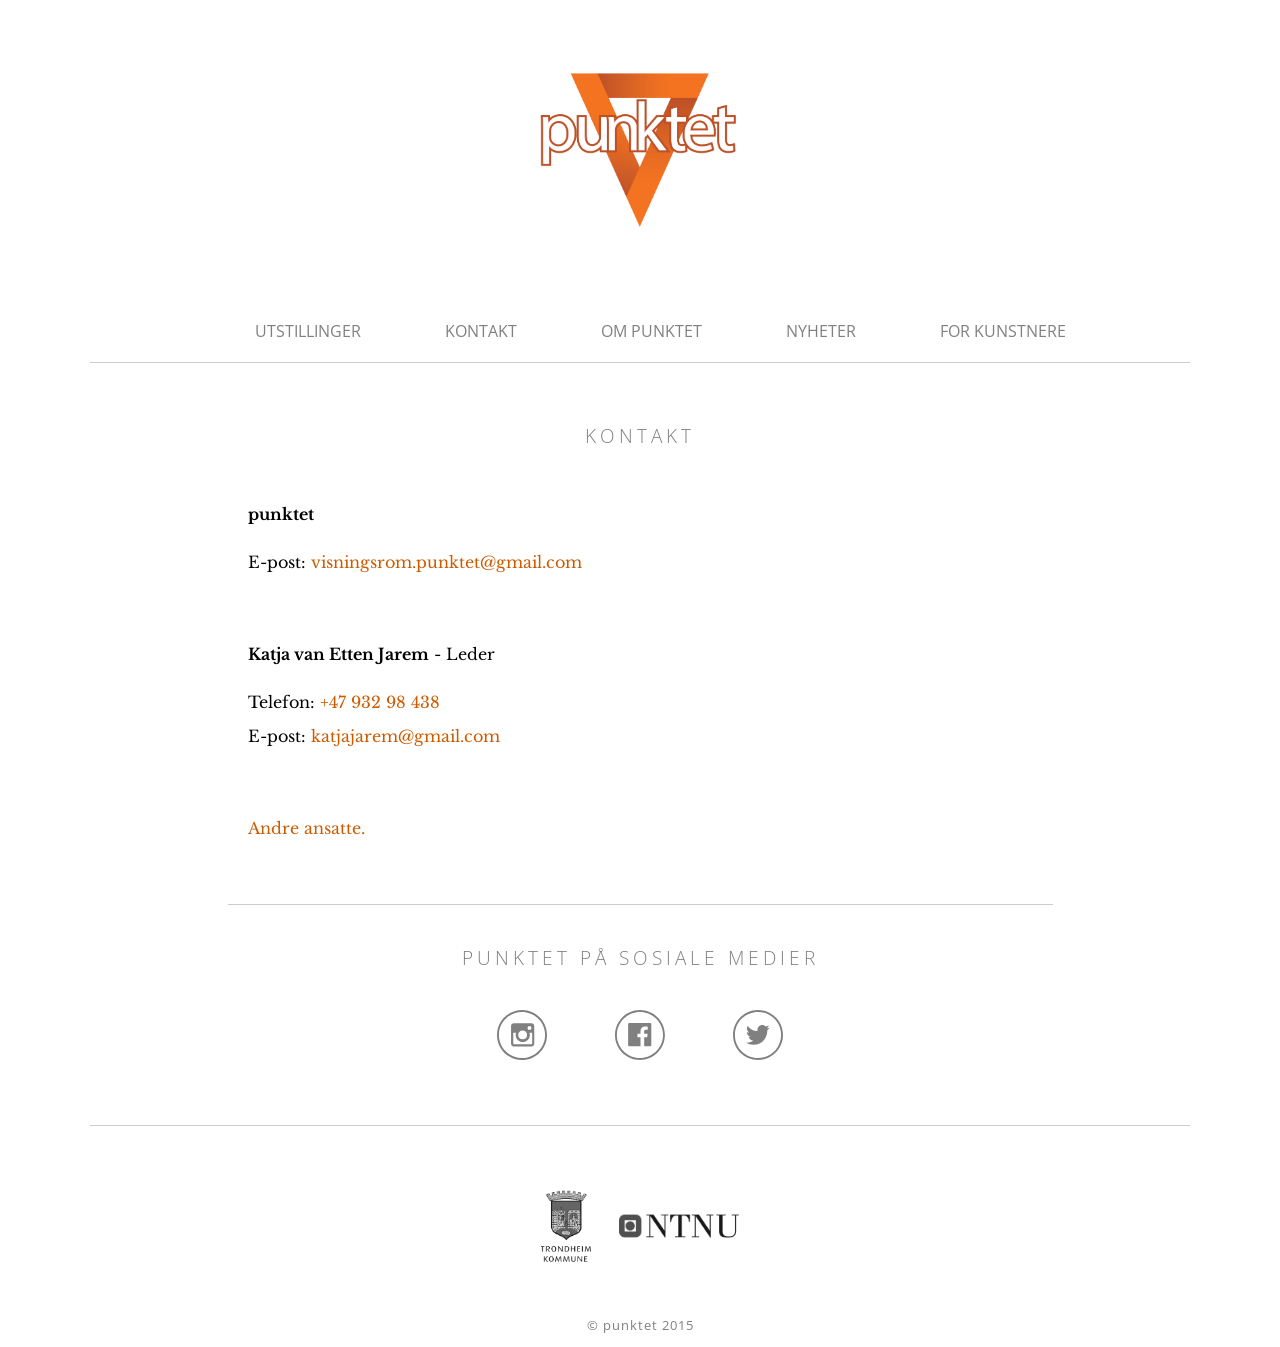
<file: contact.html>
<!DOCTYPE html>
<html>
    <head>
        <link href='https://fonts.googleapis.com/css?family=Open+Sans:400,300,600,700,800|Gentium+Book+Basic:400,700|Libre+Baskerville:400,700' rel='stylesheet' type='text/css'>
        <meta charset="utf-8">
        <title>punktet visningsrom</title>
        <link rel="stylesheet" href="header.css">
        <link rel="stylesheet" href="footer.css">
        <link rel="stylesheet" href="contact.css">
    </head>

    <body>
        
        <div class="container">
            <div class="header-wrapper wrapper">
                <header class="main-header">
                    <div class="branding">
                        <a class="logo" href="index.html">
                            <img class="logo-reg" alt="punktet" src="assets/logo/punktetlogo-1-09.png">
                        </a>
                    </div>
                    <nav class="navigation">
                        <ul class="nav-tier1">
                            <li><a href="exhibitions.html">Utstillinger</a>
                                <ul>
                                    <a href="oh-the-sisters-of-mercy.html"><li>Oh The Sisters of Mercy</li></a>
                                    <a href="analog-virtual-reality.html"><li>analog virtual reality</li></a>
                                </ul>
                            </li>
                            <li><a href="contact.html">Kontakt</a>
                                <ul>
                                    <a href="employees.html"><li>Ansatte</li></a>
                                    <a href="press.html"><li>Presse</li></a>
                                    <a href="for-schools.html"><li>Skole og formidling</li></a>
                                </ul>
                            </li>
                            <li><a href="index.html#om-punktet">Om punktet</a></li>
                            <li><a href="index.html#om-punktet">Nyheter</a></li>
                            
                            <li><a href="for-artists.html">For kunstnere</a></li>
                        </ul>
                    </nav>

                </header>
                
                <header class="phone-header">
                
                    
                    
                    
                </header>
            </div>


            
            <div class="secondary-content-wrapper wrapper">
            
                
                <h3>kontakt</h3>
                <div class="employees">
                    
                    <div class="employee-box">
                        <p><b>punktet</b></p>
                        <p>E-post: <a href="mailto:visningsrom.punktet@gmail.com">visningsrom.punktet@gmail.com</a></p>
                    </div>
                    
                    <div class="employee-box">
                        <p><b>Katja van Etten Jarem</b>   -    Leder</p>
                        <p>Telefon: <a href="tel:+4793298438">+47 932 98 438</a></p>
                        <p class="epost">E-post: <a href="mailto:katjajarem@gmail.com">katjajarem@gmail.com</a></p>
                    </div>
                    
                    <div class="employee-box">
                        <p><a href="/employees.html">Andre ansatte.</a></p>
                    </div>
                                      
                </div>
                
                <div class="spacer"></div>
                
                
                
            </div>
            
            
                
            <div class="footer-wrapper wrapper">
                
                <div class="social-media">
                
                <h3>punktet på sosiale medier</h3>
                    
                    <div class="social-media-buttons">
                        <svg version="1.1" class="instagram" xmlns="http://www.w3.org/2000/svg" xmlns:xlink="http://www.w3.org/1999/xlink" x="0px" y="0px"
                             width="128px" height="128px" viewBox="0 0 256 256" xml:space="preserve">
                            <g class="instagram1">
                                <path class="instagram2" fill="#2B5C84" d="M176.602,68.373H86.19c-7.775,0-14.262,6.16-14.262,13.936v90.738
                                                                           c0,7.775,6.487,13.936,14.262,13.936h90.412c7.788,0,14.266-6.16,14.266-13.936V82.309C190.55,74.533,184.39,68.373,176.602,68.373
                                                                           z M157.166,86.846c0-1.942,1.607-3.565,3.565-3.565h11.016c1.941,0,3.565,1.624,3.565,3.565v11.023
                                                                           c0,1.942-1.624,3.557-3.565,3.557h-11.016c-1.958,0-3.565-1.615-3.565-3.557V86.846z M131.236,104.991
                                                                           c12.639,0,23.001,10.052,23.001,22.683c0,12.639-10.362,22.69-23.001,22.69c-12.638,0-22.682-10.052-22.682-22.69
                                                                           C108.554,115.361,118.598,104.991,131.236,104.991z M179.519,172.076c0,1.941-1.611,3.565-3.57,3.565H86.843
                                                                           c-1.941,0-3.565-1.624-3.565-3.565v-55.744h14.907c-1.95,2.921-2.595,8.102-2.595,11.341c0,19.77,16.204,35.974,36.3,35.974
                                                                           c20.088,0,36.291-16.204,36.291-35.974c0-3.239-0.334-8.42-2.912-11.341h14.902v55.744H179.519z"/>
                                <path class="instagram2" fill="#2B5C84" d="M127.989,256C57.348,256-0.002,198.642-0.002,128S57.348,0,127.989,0c70.646,0,128.013,57.358,128.013,128
                                                                           S198.635,256,127.989,256z M127.989,9.726C62.855,9.726,9.715,62.866,9.715,128s53.14,118.283,118.274,118.283
                                                                           c65.139,0,118.287-53.149,118.287-118.283S193.128,9.726,127.989,9.726z"/>
                            </g>
                            <a xmlns="http://www.w3.org/2000/svg" id="anchor" xlink:href="http://www.instagram.com/punktet" xmlns:xlink="http://www.instagram.com" target="_blank" >
                                <rect x="0" y="0" width="100%" height="100%" fill-opacity="0"/>
                            </a>
                        </svg>

                        <svg version="1.1" class="facebook" xmlns="http://www.w3.org/2000/svg" xmlns:xlink="http://www.w3.org/1999/xlink" x="0px" y="0px"
                             width="128px" height="128px" viewBox="0 0 256 256" xml:space="preserve">
                            <g id="Facebook_6_">
                                <path class="facebook2" fill="#44629C" d="M127.689,255.933c-70.502,0-127.74-57.242-127.74-127.74S57.187,0.452,127.689,0.452
                                                                          s127.736,57.242,127.736,127.74S198.191,255.933,127.689,255.933z M127.689,10.158C62.687,10.158,9.65,63.19,9.65,128.192
                                                                          s53.037,118.043,118.039,118.043c65.006,0,118.039-53.041,118.039-118.043S192.695,10.158,127.689,10.158z"/>
                                <path class="facebook2" fill="#44629C" d="M186.222,178.644c0,3.559-2.915,6.465-6.474,6.465H149.36v-45.924h15.52l2.264-17.783
                                                                          H149.36v-11.318c0-5.179,1.286-8.729,8.721-8.729h9.389V85.184c-1.621-0.326-7.117-0.651-13.916-0.651
                                                                          c-13.582,0-22.954,8.411-22.954,23.613v13.256h-15.523v17.783H130.6v45.924H73.68c-3.555,0-6.465-2.906-6.465-6.465V72.888
                                                                          c0-3.55,2.911-6.465,6.465-6.465h105.751c3.559,0,6.465,2.915,6.465,6.465v105.755H186.222z"/>
                            </g>
                            <a xmlns="http://www.w3.org/2000/svg" id="anchor" xlink:href="http://www.facebook.com/punktetvisningsrom" xmlns:xlink="http://www.facebook.com " target="_blank" >
                                <rect x="0" y="0" width="100%" height="100%" fill-opacity="0"/>
                            </a>
                        </svg>

                        <svg version="1.1" class="twitter" xmlns="http://www.w3.org/2000/svg" xmlns:xlink="http://www.w3.org/1999/xlink" x="0px" y="0px"
                             width="128px" height="128px" viewBox="0 0 256 256" xml:space="preserve">
                            <g class="twitter1">
                                <path class="twitter2" fill="#2FA8DF" d="M184.054,78.644c-4.854,2.917-10.044,5.183-15.869,6.152
                                                                         c-4.536-4.856-11.015-8.091-18.146-8.091c-13.609,0-24.958,11.327-24.958,25.571c0,1.939,0.318,3.879,0.652,5.818
                                                                         c-20.744-0.97-38.89-11.327-51.21-26.532c-2.26,3.879-3.23,8.092-3.23,12.94c0,8.744,4.536,16.509,11.015,21.366
                                                                         c-4.219,0-7.784-1.296-11.35-3.235v0.318c0,12.296,8.437,22.653,20.096,24.919c-1.942,0.651-4.21,0.978-6.478,0.978
                                                                         c-1.624,0-3.239,0-4.545-0.326c3.248,10.031,12.32,17.479,23.335,17.797c-8.42,6.797-19.117,11.009-30.784,11.009
                                                                         c-1.942,0-3.884,0-5.826-0.325c11.015,7.122,23.971,11.326,38.233,11.326c45.685,0,70.962-38.837,70.962-72.5
                                                                         c0-0.969,0-2.265,0-3.234c4.871-3.561,9.072-8.092,12.32-13.266c-4.537,1.939-9.392,3.561-14.263,3.887
                                                                         C178.229,89.327,182.112,84.47,184.054,78.644z"/>
                                <path class="twitter2" fill="#2FA8DF" d="M127.993,255.676C57.349,255.676,0,198.39,0,127.838S57.349,0,127.993,0C198.634,0,256,57.286,256,127.838
                                                                         S198.634,255.676,127.993,255.676z M127.993,9.713C62.857,9.713,9.717,62.787,9.717,127.838
                                                                         c0,65.052,53.14,118.132,118.276,118.132c65.133,0,118.281-53.08,118.281-118.132C246.274,62.787,193.126,9.713,127.993,9.713z"/>
                            </g>
                            <a xmlns="http://www.w3.org/2000/svg" id="anchor" xlink:href="http://www.twitter.com/punktetkunstrom" xmlns:xlink="http://www.twitter.com" target="_blank" >
                                <rect x="0" y="0" width="100%" height="100%" fill-opacity="0"/>
                            </a>
                        </svg>
                    </div>
                
                </div>
                
                
                <div class="spacer"></div>
                
                
                <div class="footer-info">
                    <div class="footer-logo">
                        <a href="http://www.trondheim.kommune.no" target="_blank">
                            <img id="trondheim" src="assets/trondheim_kommune_bw.png" alt="trondheim kommune">
                        </a>
                        <a href="http://www.ntnu.no" target="_blank"><img class="footer-logo-offsite" id="ntnu" src="assets/logo_ntnu_stor_bw.png" alt="ntnu">
                        </a>
                    </div>
                    
                    <p>© punktet 2015</p>
                </div>
                
                
                
            
            </div>
                
        </div>

    </body>
</html>
</file>
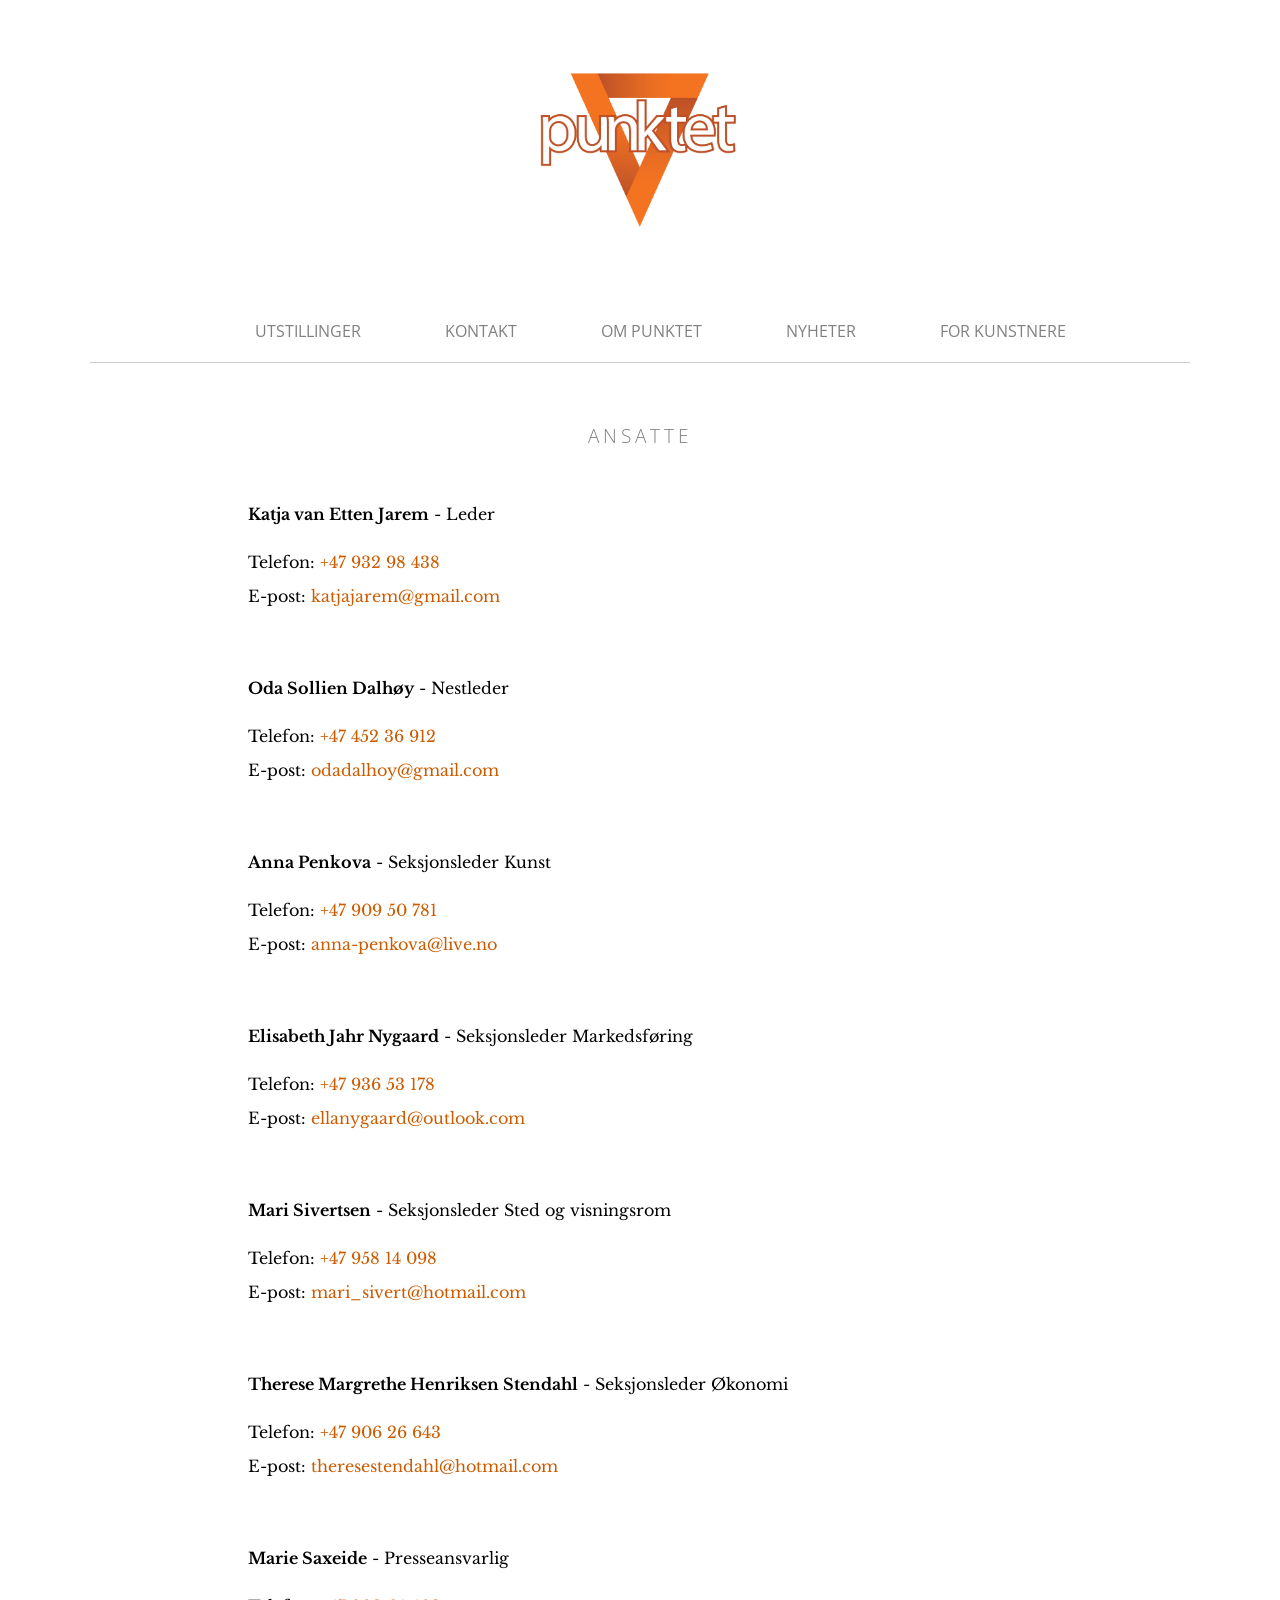
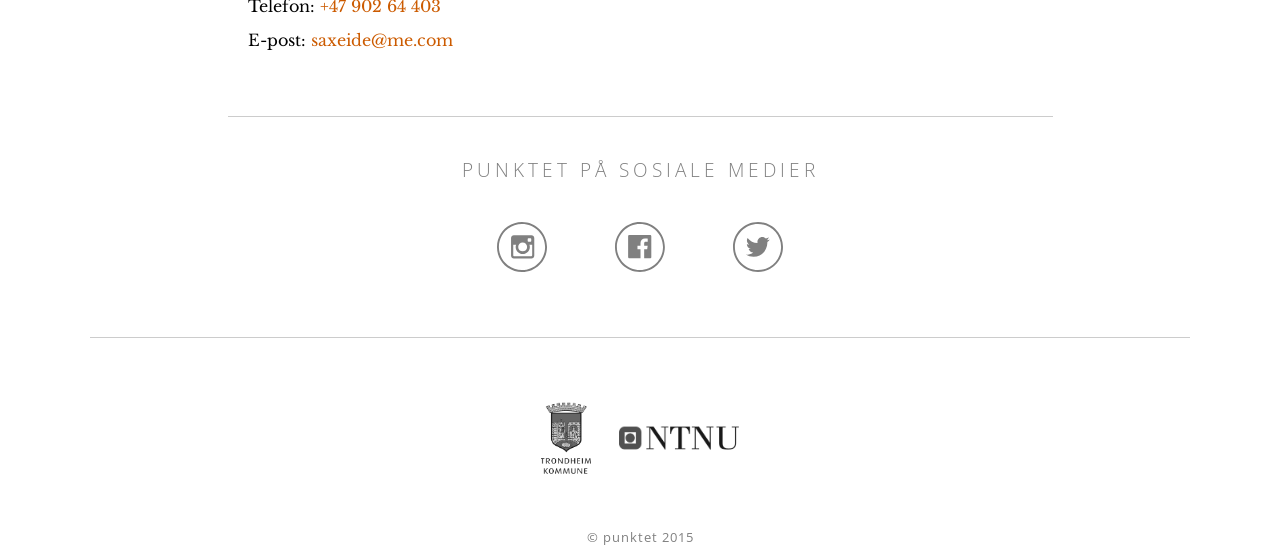
<file: employees.html>
<!DOCTYPE html>
<html>
    <head>
        <link href='https://fonts.googleapis.com/css?family=Open+Sans:400,300,600,700,800|Gentium+Book+Basic:400,700|Libre+Baskerville:400,700' rel='stylesheet' type='text/css'>
        <meta charset="utf-8">
        <title>punktet visningsrom</title>
        <link rel="stylesheet" href="header.css">
        <link rel="stylesheet" href="footer.css">
        <link rel="stylesheet" href="contact.css">
    </head>

    <body>
        
        <div class="container">
            <div class="header-wrapper wrapper">
                <header class="main-header">
                    <div class="branding">
                        <a class="logo" href="index.html">
                            <img class="logo-reg" alt="punktet" src="assets/logo/punktetlogo-1-09.png">
                        </a>
                    </div>
                    <nav class="navigation">
                        <ul class="nav-tier1">
                            <li><a href="exhibitions.html">Utstillinger</a>
                                <ul>
                                    <a href="oh-the-sisters-of-mercy.html"><li>Oh The Sisters of Mercy</li></a>
                                    <a href="analog-virtual-reality.html"><li>analog virtual reality</li></a>
                                </ul>
                            </li>
                            <li><a href="contact.html">Kontakt</a>
                                <ul>
                                    <a href="employees.html"><li>Ansatte</li></a>
                                    <a href="press.html"><li>Presse</li></a>
                                    <a href="for-schools.html"><li>Skole og formidling</li></a>
                                </ul>
                            </li>
                            <li><a href="index.html#om-punktet">Om punktet</a></li>
                            <li><a href="index.html#om-punktet">Nyheter</a></li>
                            
                            <li><a href="for-artists.html">For kunstnere</a></li>
                        </ul>
                    </nav>

                </header>
                
                <header class="phone-header">
                
                    
                    
                    
                </header>
            </div>


            
            <div class="secondary-content-wrapper wrapper">
            
                
                <h3>ansatte</h3>
                <div class="employees">
                    <div class="employee-box">
                        <p><b>Katja van Etten Jarem</b>   -    Leder</p>
                        <p>Telefon: <a href="tel:+4793298438">+47 932 98 438</a></p>
                        <p class="epost">E-post: <a href="mailto:katjajarem@gmail.com">katjajarem@gmail.com</a></p>
                    </div>
                    
                    <div class="employee-box">
                        <p><b>Oda Sollien Dalhøy</b> - Nestleder</p>
                        <p>Telefon: <a href="tel:+47 452 36 912">+47 452 36 912</a></p>
                        <p class="epost">E-post: <a href="mailto:odadalhoy@gmail.com">odadalhoy@gmail.com</a></p>
                    </div>
                    
                    <div class="employee-box">
                        <p><b>Anna Penkova</b> - Seksjonsleder Kunst</p>
                        <p>Telefon: <a href="tel:+47 909 50 781">+47 909 50 781</a></p>
                        <p class="epost">E-post: <a href="mailto:anna-penkova@live.no">anna-penkova@live.no</a></p>
                    </div>
                    
                    <div class="employee-box">
                        <p><b>Elisabeth Jahr Nygaard</b> - Seksjonsleder Markedsføring</p>
                        <p>Telefon: <a href="tel:+47 936 53 178">+47 936 53 178</a></p>
                        <p class="epost">E-post: <a href="mailto:ellanygaard@outlook.com">ellanygaard@outlook.com</a></p>
                    </div>
                    
                    <div class="employee-box">
                        <p><b>Mari Sivertsen</b> - Seksjonsleder Sted og visningsrom</p>
                        <p>Telefon: <a href="tel:+47 958 14 098">+47 958 14 098</a></p>
                        <p class="epost">E-post: <a href="mailto:mari_sivert@hotmail.com">mari_sivert@hotmail.com</a></p>
                    </div>
                    
                    <div class="employee-box">
                        <p><b>Therese Margrethe Henriksen Stendahl</b> - Seksjonsleder Økonomi</p>
                        <p>Telefon: <a href="tel:+47 906 26 643">+47 906 26 643</a></p>
                        <p class="epost">E-post: <a href="mailto:theresestendahl@hotmail.com">theresestendahl@hotmail.com</a></p>
                    </div>
                    
                    <div class="employee-box">
                        <p><b>Marie Saxeide</b> - Presseansvarlig</p>
                        <p>Telefon: <a href="tel:+47 902 64 403">+47 902 64 403</a></p>
                        <p class="epost">E-post: <a href="mailto:saxeide@me.com">saxeide@me.com</a></p>
                    </div>                    
                </div>
                
                <div class="spacer"></div>
                
                
                
            </div>
            
            
                
            <div class="footer-wrapper wrapper">
                
                <div class="social-media">
                
                <h3>punktet på sosiale medier</h3>
                    
                    <div class="social-media-buttons">
                        <svg version="1.1" class="instagram" xmlns="http://www.w3.org/2000/svg" xmlns:xlink="http://www.w3.org/1999/xlink" x="0px" y="0px"
                             width="128px" height="128px" viewBox="0 0 256 256" xml:space="preserve">
                            <g class="instagram1">
                                <path class="instagram2" fill="#2B5C84" d="M176.602,68.373H86.19c-7.775,0-14.262,6.16-14.262,13.936v90.738
                                                                           c0,7.775,6.487,13.936,14.262,13.936h90.412c7.788,0,14.266-6.16,14.266-13.936V82.309C190.55,74.533,184.39,68.373,176.602,68.373
                                                                           z M157.166,86.846c0-1.942,1.607-3.565,3.565-3.565h11.016c1.941,0,3.565,1.624,3.565,3.565v11.023
                                                                           c0,1.942-1.624,3.557-3.565,3.557h-11.016c-1.958,0-3.565-1.615-3.565-3.557V86.846z M131.236,104.991
                                                                           c12.639,0,23.001,10.052,23.001,22.683c0,12.639-10.362,22.69-23.001,22.69c-12.638,0-22.682-10.052-22.682-22.69
                                                                           C108.554,115.361,118.598,104.991,131.236,104.991z M179.519,172.076c0,1.941-1.611,3.565-3.57,3.565H86.843
                                                                           c-1.941,0-3.565-1.624-3.565-3.565v-55.744h14.907c-1.95,2.921-2.595,8.102-2.595,11.341c0,19.77,16.204,35.974,36.3,35.974
                                                                           c20.088,0,36.291-16.204,36.291-35.974c0-3.239-0.334-8.42-2.912-11.341h14.902v55.744H179.519z"/>
                                <path class="instagram2" fill="#2B5C84" d="M127.989,256C57.348,256-0.002,198.642-0.002,128S57.348,0,127.989,0c70.646,0,128.013,57.358,128.013,128
                                                                           S198.635,256,127.989,256z M127.989,9.726C62.855,9.726,9.715,62.866,9.715,128s53.14,118.283,118.274,118.283
                                                                           c65.139,0,118.287-53.149,118.287-118.283S193.128,9.726,127.989,9.726z"/>
                            </g>
                            <a xmlns="http://www.w3.org/2000/svg" id="anchor" xlink:href="http://www.instagram.com/punktet" xmlns:xlink="http://www.instagram.com" target="_blank" >
                                <rect x="0" y="0" width="100%" height="100%" fill-opacity="0"/>
                            </a>
                        </svg>

                        <svg version="1.1" class="facebook" xmlns="http://www.w3.org/2000/svg" xmlns:xlink="http://www.w3.org/1999/xlink" x="0px" y="0px"
                             width="128px" height="128px" viewBox="0 0 256 256" xml:space="preserve">
                            <g id="Facebook_6_">
                                <path class="facebook2" fill="#44629C" d="M127.689,255.933c-70.502,0-127.74-57.242-127.74-127.74S57.187,0.452,127.689,0.452
                                                                          s127.736,57.242,127.736,127.74S198.191,255.933,127.689,255.933z M127.689,10.158C62.687,10.158,9.65,63.19,9.65,128.192
                                                                          s53.037,118.043,118.039,118.043c65.006,0,118.039-53.041,118.039-118.043S192.695,10.158,127.689,10.158z"/>
                                <path class="facebook2" fill="#44629C" d="M186.222,178.644c0,3.559-2.915,6.465-6.474,6.465H149.36v-45.924h15.52l2.264-17.783
                                                                          H149.36v-11.318c0-5.179,1.286-8.729,8.721-8.729h9.389V85.184c-1.621-0.326-7.117-0.651-13.916-0.651
                                                                          c-13.582,0-22.954,8.411-22.954,23.613v13.256h-15.523v17.783H130.6v45.924H73.68c-3.555,0-6.465-2.906-6.465-6.465V72.888
                                                                          c0-3.55,2.911-6.465,6.465-6.465h105.751c3.559,0,6.465,2.915,6.465,6.465v105.755H186.222z"/>
                            </g>
                            <a xmlns="http://www.w3.org/2000/svg" id="anchor" xlink:href="http://www.facebook.com/punktetvisningsrom" xmlns:xlink="http://www.facebook.com " target="_blank" >
                                <rect x="0" y="0" width="100%" height="100%" fill-opacity="0"/>
                            </a>
                        </svg>

                        <svg version="1.1" class="twitter" xmlns="http://www.w3.org/2000/svg" xmlns:xlink="http://www.w3.org/1999/xlink" x="0px" y="0px"
                             width="128px" height="128px" viewBox="0 0 256 256" xml:space="preserve">
                            <g class="twitter1">
                                <path class="twitter2" fill="#2FA8DF" d="M184.054,78.644c-4.854,2.917-10.044,5.183-15.869,6.152
                                                                         c-4.536-4.856-11.015-8.091-18.146-8.091c-13.609,0-24.958,11.327-24.958,25.571c0,1.939,0.318,3.879,0.652,5.818
                                                                         c-20.744-0.97-38.89-11.327-51.21-26.532c-2.26,3.879-3.23,8.092-3.23,12.94c0,8.744,4.536,16.509,11.015,21.366
                                                                         c-4.219,0-7.784-1.296-11.35-3.235v0.318c0,12.296,8.437,22.653,20.096,24.919c-1.942,0.651-4.21,0.978-6.478,0.978
                                                                         c-1.624,0-3.239,0-4.545-0.326c3.248,10.031,12.32,17.479,23.335,17.797c-8.42,6.797-19.117,11.009-30.784,11.009
                                                                         c-1.942,0-3.884,0-5.826-0.325c11.015,7.122,23.971,11.326,38.233,11.326c45.685,0,70.962-38.837,70.962-72.5
                                                                         c0-0.969,0-2.265,0-3.234c4.871-3.561,9.072-8.092,12.32-13.266c-4.537,1.939-9.392,3.561-14.263,3.887
                                                                         C178.229,89.327,182.112,84.47,184.054,78.644z"/>
                                <path class="twitter2" fill="#2FA8DF" d="M127.993,255.676C57.349,255.676,0,198.39,0,127.838S57.349,0,127.993,0C198.634,0,256,57.286,256,127.838
                                                                         S198.634,255.676,127.993,255.676z M127.993,9.713C62.857,9.713,9.717,62.787,9.717,127.838
                                                                         c0,65.052,53.14,118.132,118.276,118.132c65.133,0,118.281-53.08,118.281-118.132C246.274,62.787,193.126,9.713,127.993,9.713z"/>
                            </g>
                            <a xmlns="http://www.w3.org/2000/svg" id="anchor" xlink:href="http://www.twitter.com/punktetkunstrom" xmlns:xlink="http://www.twitter.com" target="_blank" >
                                <rect x="0" y="0" width="100%" height="100%" fill-opacity="0"/>
                            </a>
                        </svg>
                    </div>
                
                </div>
                
                
                <div class="spacer"></div>
                
                <div class="footer-info">
                    <div class="footer-logo">
                        <a href="http://www.trondheim.kommune.no" target="_blank">
                            <img id="trondheim" src="assets/trondheim_kommune_bw.png" alt="trondheim kommune">
                        </a>
                        <a href="http://www.ntnu.no" target="_blank"><img class="footer-logo-offsite" id="ntnu" src="assets/logo_ntnu_stor_bw.png" alt="ntnu">
                        </a>
                    </div>
                    
                    <p>© punktet 2015</p>
                </div>
                
                
                
            
            </div>
                
        </div>




















    </body>
</html>
</file>
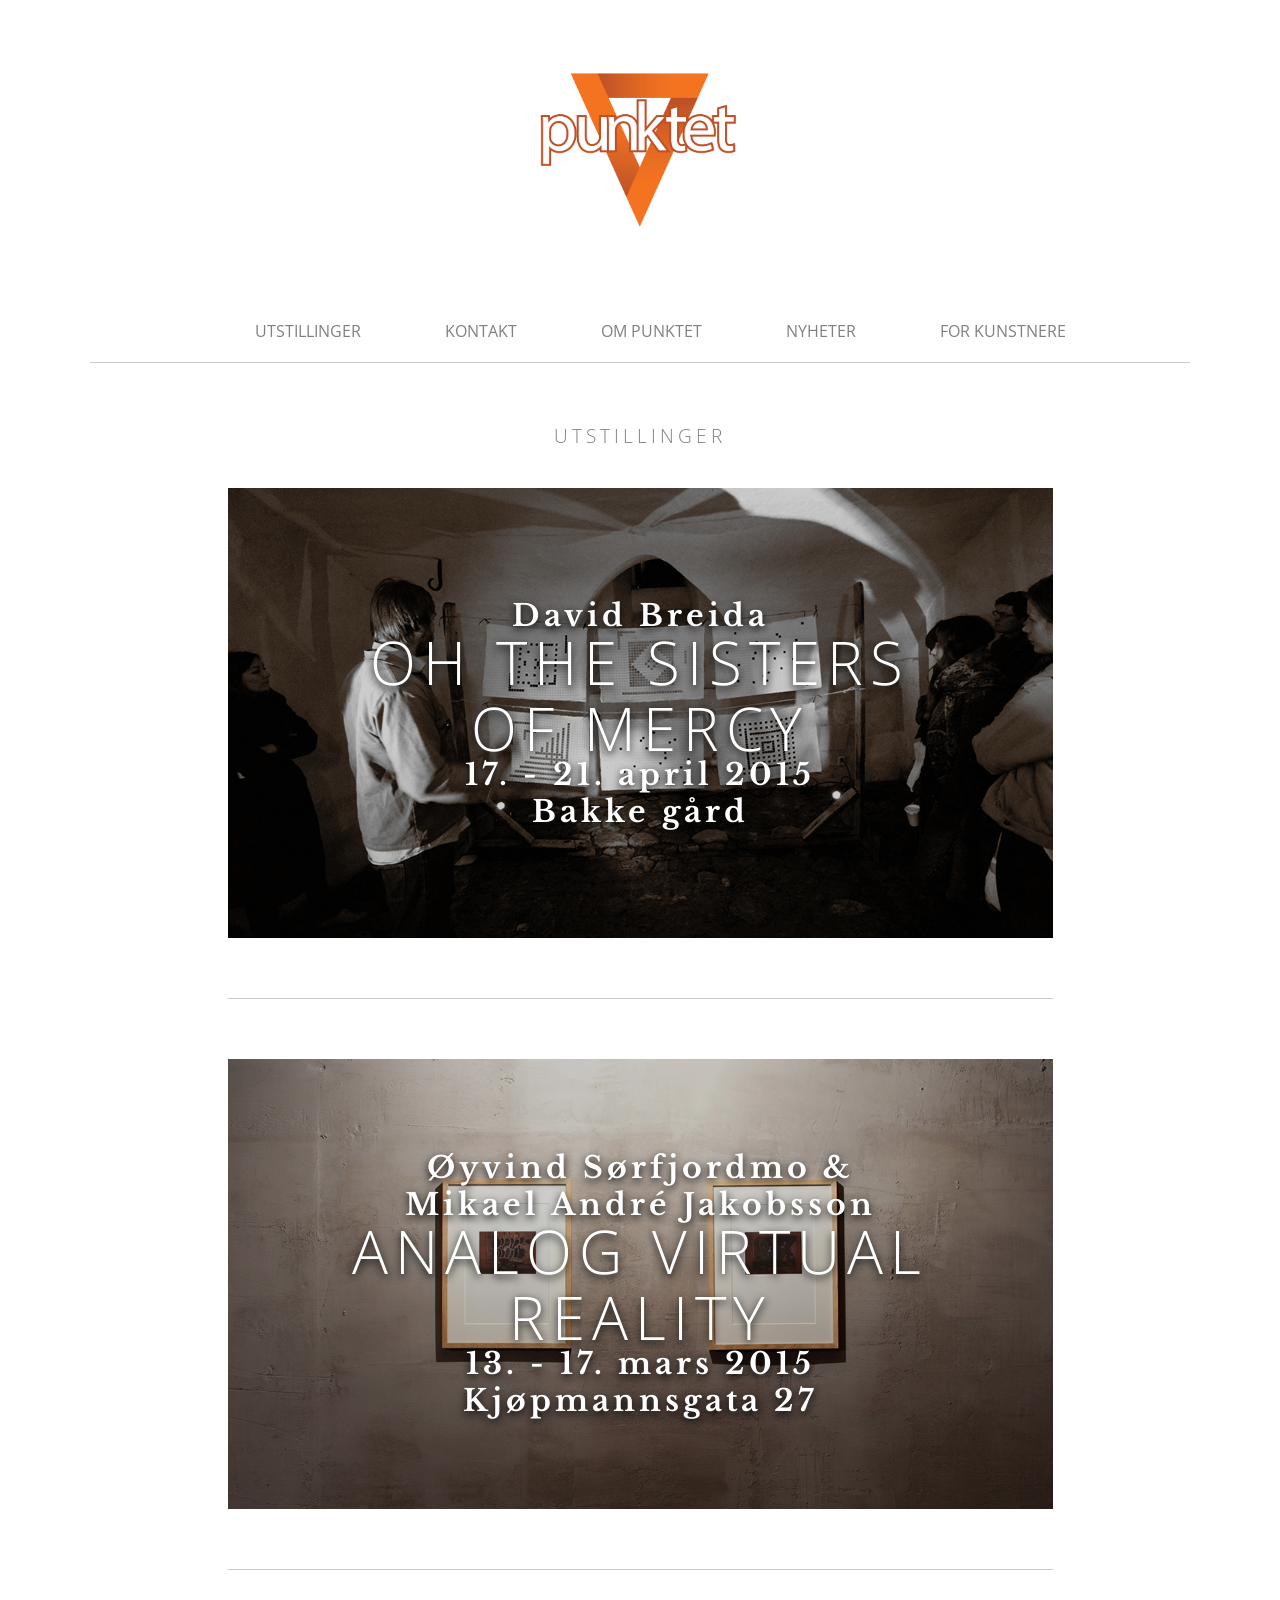
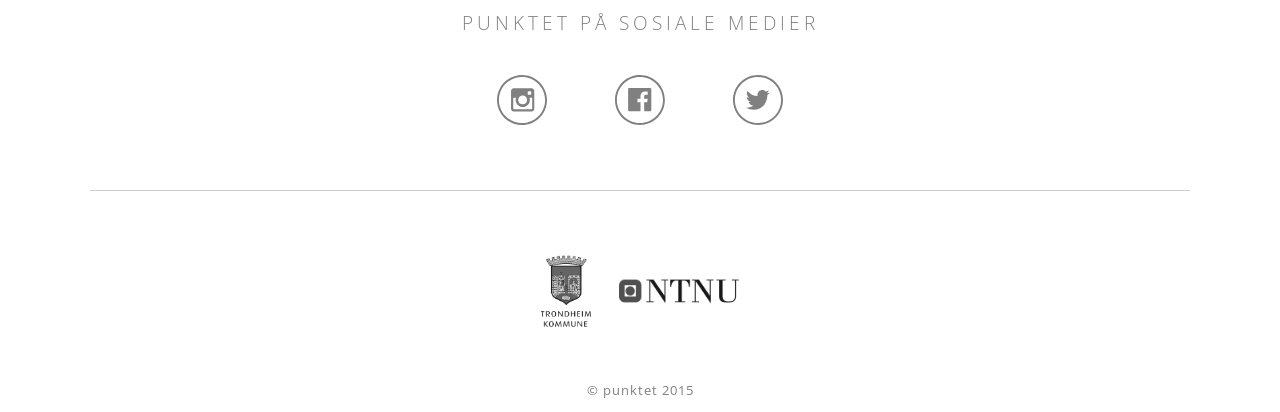
<file: exhibitions.html>
<!DOCTYPE html>
<html>
    <head>
        <link href='https://fonts.googleapis.com/css?family=Open+Sans:400,300,600,700,800|Gentium+Book+Basic:400,700|Libre+Baskerville:400,700' rel='stylesheet' type='text/css'>
        <meta charset="utf-8">
        <title>punktet visningsrom</title>
        <link rel="stylesheet" href="header.css">
        <link rel="stylesheet" href="footer.css">
        <link rel="stylesheet" href="ny-side.css">
    </head>

    <body>
        
        <div class="container">
            <div class="header-wrapper wrapper">
                <header class="main-header">
                    <div class="branding">
                        <a class="logo" href="index.html">
                            <img class="logo-reg" alt="punktet" src="assets/logo/punktetlogo-1-09.png">
                        </a>
                    </div>
                    <nav class="navigation">
                        <ul class="nav-tier1">
                            <li><a href="exhibitions.html">Utstillinger</a>
                                <ul>
                                    <a href="oh-the-sisters-of-mercy.html"><li>Oh The Sisters of Mercy</li></a>
                                    <a href="analog-virtual-reality.html"><li>analog virtual reality</li></a>
                                </ul>
                            </li>
                            <li><a href="contact.html">Kontakt</a>
                                <ul>
                                    <a href="employees.html"><li>Ansatte</li></a>
                                    <a href="press.html"><li>Presse</li></a>
                                    <a href="for-schools.html"><li>Skole og formidling</li></a>
                                </ul>
                            </li>
                            <li><a href="index.html#om-punktet">Om punktet</a></li>
                            <li><a href="index.html#om-punktet">Nyheter</a></li>
                            
                            <li><a href="for-artists.html">For kunstnere</a></li>
                        </ul>
                    </nav>

                </header>
                
                <header class="phone-header">
                
                    
                    
                    
                </header>
            </div>

            <div class="secondary-content-wrapper wrapper">
                
                <h3>utstillinger</h3>
                
                
                
                <div class="previous-exhibit">
                        <a  href="oh-the-sisters-of-mercy.html">
                            <div class="current-img">
                                <img src="assets/images/breida-frontpage.jpg">
                                <div class=overlay></div>
                                <div class="content">
                                    <h2>David Breida</h2>
                                    <h1>oh the sisters<br> of mercy</h1>
                                    <h2>17. - 21. april 2015</h2>
                                    <h2>Bakke gård</h2>
                                </div>
                            </div>
                        </a>
                </div>
                
                <div class="spacer"></div>
                
                <div class="previous-exhibit">
                        <a  href="analog-virtual-reality.html">
                            <div class="current-img">
                                <img src="assets/images/002.jpg">
                                <div class=overlay></div>
                                <div class="content">
                                    <h2>Øyvind Sørfjordmo &</h2>
                                    <h2>Mikael André Jakobsson</h2>
                                    <h1>Analog Virtual Reality</h1>
                                    <h2>13. - 17. mars 2015</h2>
                                    <h2>Kjøpmannsgata 27</h2>
                                </div>
                            </div>
                        </a>
                </div>
                
                
                <div class="spacer"></div>
                
          
            </div>
            
            
                
            <div class="footer-wrapper wrapper">
                
                
                <div class="socal-media">
                
                <h3>punktet på sosiale medier</h3>
                    
                    <div class="social-media-buttons">
                        <svg version="1.1" class="instagram" xmlns="http://www.w3.org/2000/svg" xmlns:xlink="http://www.w3.org/1999/xlink" x="0px" y="0px"
                             width="128px" height="128px" viewBox="0 0 256 256" xml:space="preserve">
                            <g class="instagram1">
                                <path class="instagram2" fill="#2B5C84" d="M176.602,68.373H86.19c-7.775,0-14.262,6.16-14.262,13.936v90.738
                                                                           c0,7.775,6.487,13.936,14.262,13.936h90.412c7.788,0,14.266-6.16,14.266-13.936V82.309C190.55,74.533,184.39,68.373,176.602,68.373
                                                                           z M157.166,86.846c0-1.942,1.607-3.565,3.565-3.565h11.016c1.941,0,3.565,1.624,3.565,3.565v11.023
                                                                           c0,1.942-1.624,3.557-3.565,3.557h-11.016c-1.958,0-3.565-1.615-3.565-3.557V86.846z M131.236,104.991
                                                                           c12.639,0,23.001,10.052,23.001,22.683c0,12.639-10.362,22.69-23.001,22.69c-12.638,0-22.682-10.052-22.682-22.69
                                                                           C108.554,115.361,118.598,104.991,131.236,104.991z M179.519,172.076c0,1.941-1.611,3.565-3.57,3.565H86.843
                                                                           c-1.941,0-3.565-1.624-3.565-3.565v-55.744h14.907c-1.95,2.921-2.595,8.102-2.595,11.341c0,19.77,16.204,35.974,36.3,35.974
                                                                           c20.088,0,36.291-16.204,36.291-35.974c0-3.239-0.334-8.42-2.912-11.341h14.902v55.744H179.519z"/>
                                <path class="instagram2" fill="#2B5C84" d="M127.989,256C57.348,256-0.002,198.642-0.002,128S57.348,0,127.989,0c70.646,0,128.013,57.358,128.013,128
                                                                           S198.635,256,127.989,256z M127.989,9.726C62.855,9.726,9.715,62.866,9.715,128s53.14,118.283,118.274,118.283
                                                                           c65.139,0,118.287-53.149,118.287-118.283S193.128,9.726,127.989,9.726z"/>
                            </g>
                            <a xmlns="http://www.w3.org/2000/svg" id="anchor" xlink:href="http://www.instagram.com/punktet" xmlns:xlink="http://www.instagram.com" target="_blank" >
                                <rect x="0" y="0" width="100%" height="100%" fill-opacity="0"/>
                            </a>
                        </svg>

                        <svg version="1.1" class="facebook" xmlns="http://www.w3.org/2000/svg" xmlns:xlink="http://www.w3.org/1999/xlink" x="0px" y="0px"
                             width="128px" height="128px" viewBox="0 0 256 256" xml:space="preserve">
                            <g id="Facebook_6_">
                                <path class="facebook2" fill="#44629C" d="M127.689,255.933c-70.502,0-127.74-57.242-127.74-127.74S57.187,0.452,127.689,0.452
                                                                          s127.736,57.242,127.736,127.74S198.191,255.933,127.689,255.933z M127.689,10.158C62.687,10.158,9.65,63.19,9.65,128.192
                                                                          s53.037,118.043,118.039,118.043c65.006,0,118.039-53.041,118.039-118.043S192.695,10.158,127.689,10.158z"/>
                                <path class="facebook2" fill="#44629C" d="M186.222,178.644c0,3.559-2.915,6.465-6.474,6.465H149.36v-45.924h15.52l2.264-17.783
                                                                          H149.36v-11.318c0-5.179,1.286-8.729,8.721-8.729h9.389V85.184c-1.621-0.326-7.117-0.651-13.916-0.651
                                                                          c-13.582,0-22.954,8.411-22.954,23.613v13.256h-15.523v17.783H130.6v45.924H73.68c-3.555,0-6.465-2.906-6.465-6.465V72.888
                                                                          c0-3.55,2.911-6.465,6.465-6.465h105.751c3.559,0,6.465,2.915,6.465,6.465v105.755H186.222z"/>
                            </g>
                            <a xmlns="http://www.w3.org/2000/svg" id="anchor" xlink:href="http://www.facebook.com/punktetvisningsrom" xmlns:xlink="http://www.facebook.com " target="_blank" >
                                <rect x="0" y="0" width="100%" height="100%" fill-opacity="0"/>
                            </a>
                        </svg>

                        <svg version="1.1" class="twitter" xmlns="http://www.w3.org/2000/svg" xmlns:xlink="http://www.w3.org/1999/xlink" x="0px" y="0px"
                             width="128px" height="128px" viewBox="0 0 256 256" xml:space="preserve">
                            <g class="twitter1">
                                <path class="twitter2" fill="#2FA8DF" d="M184.054,78.644c-4.854,2.917-10.044,5.183-15.869,6.152
                                                                         c-4.536-4.856-11.015-8.091-18.146-8.091c-13.609,0-24.958,11.327-24.958,25.571c0,1.939,0.318,3.879,0.652,5.818
                                                                         c-20.744-0.97-38.89-11.327-51.21-26.532c-2.26,3.879-3.23,8.092-3.23,12.94c0,8.744,4.536,16.509,11.015,21.366
                                                                         c-4.219,0-7.784-1.296-11.35-3.235v0.318c0,12.296,8.437,22.653,20.096,24.919c-1.942,0.651-4.21,0.978-6.478,0.978
                                                                         c-1.624,0-3.239,0-4.545-0.326c3.248,10.031,12.32,17.479,23.335,17.797c-8.42,6.797-19.117,11.009-30.784,11.009
                                                                         c-1.942,0-3.884,0-5.826-0.325c11.015,7.122,23.971,11.326,38.233,11.326c45.685,0,70.962-38.837,70.962-72.5
                                                                         c0-0.969,0-2.265,0-3.234c4.871-3.561,9.072-8.092,12.32-13.266c-4.537,1.939-9.392,3.561-14.263,3.887
                                                                         C178.229,89.327,182.112,84.47,184.054,78.644z"/>
                                <path class="twitter2" fill="#2FA8DF" d="M127.993,255.676C57.349,255.676,0,198.39,0,127.838S57.349,0,127.993,0C198.634,0,256,57.286,256,127.838
                                                                         S198.634,255.676,127.993,255.676z M127.993,9.713C62.857,9.713,9.717,62.787,9.717,127.838
                                                                         c0,65.052,53.14,118.132,118.276,118.132c65.133,0,118.281-53.08,118.281-118.132C246.274,62.787,193.126,9.713,127.993,9.713z"/>
                            </g>
                            <a xmlns="http://www.w3.org/2000/svg" id="anchor" xlink:href="http://www.twitter.com/punktetkunstrom" xmlns:xlink="http://www.twitter.com" target="_blank" >
                                <rect x="0" y="0" width="100%" height="100%" fill-opacity="0"/>
                            </a>
                        </svg>
                    </div>
                
                </div>
                
                
                <div class="spacer"></div>
                
                
                <div class="footer-info">
                    <div class="footer-logo">
                        <a href="http://www.trondheim.kommune.no" target="_blank">
                            <img id="trondheim" src="assets/trondheim_kommune_bw.png" alt="trondheim kommune">
                        </a>
                        <a href="http://www.ntnu.no" target="_blank"><img class="footer-logo-offsite" id="ntnu" src="assets/logo_ntnu_stor_bw.png" alt="ntnu">
                        </a>
                    </div>
                    
                    <p>© punktet 2015</p>
                </div>
                
                
                
            
            </div>
                
        </div>




















    </body>
</html>
</file>
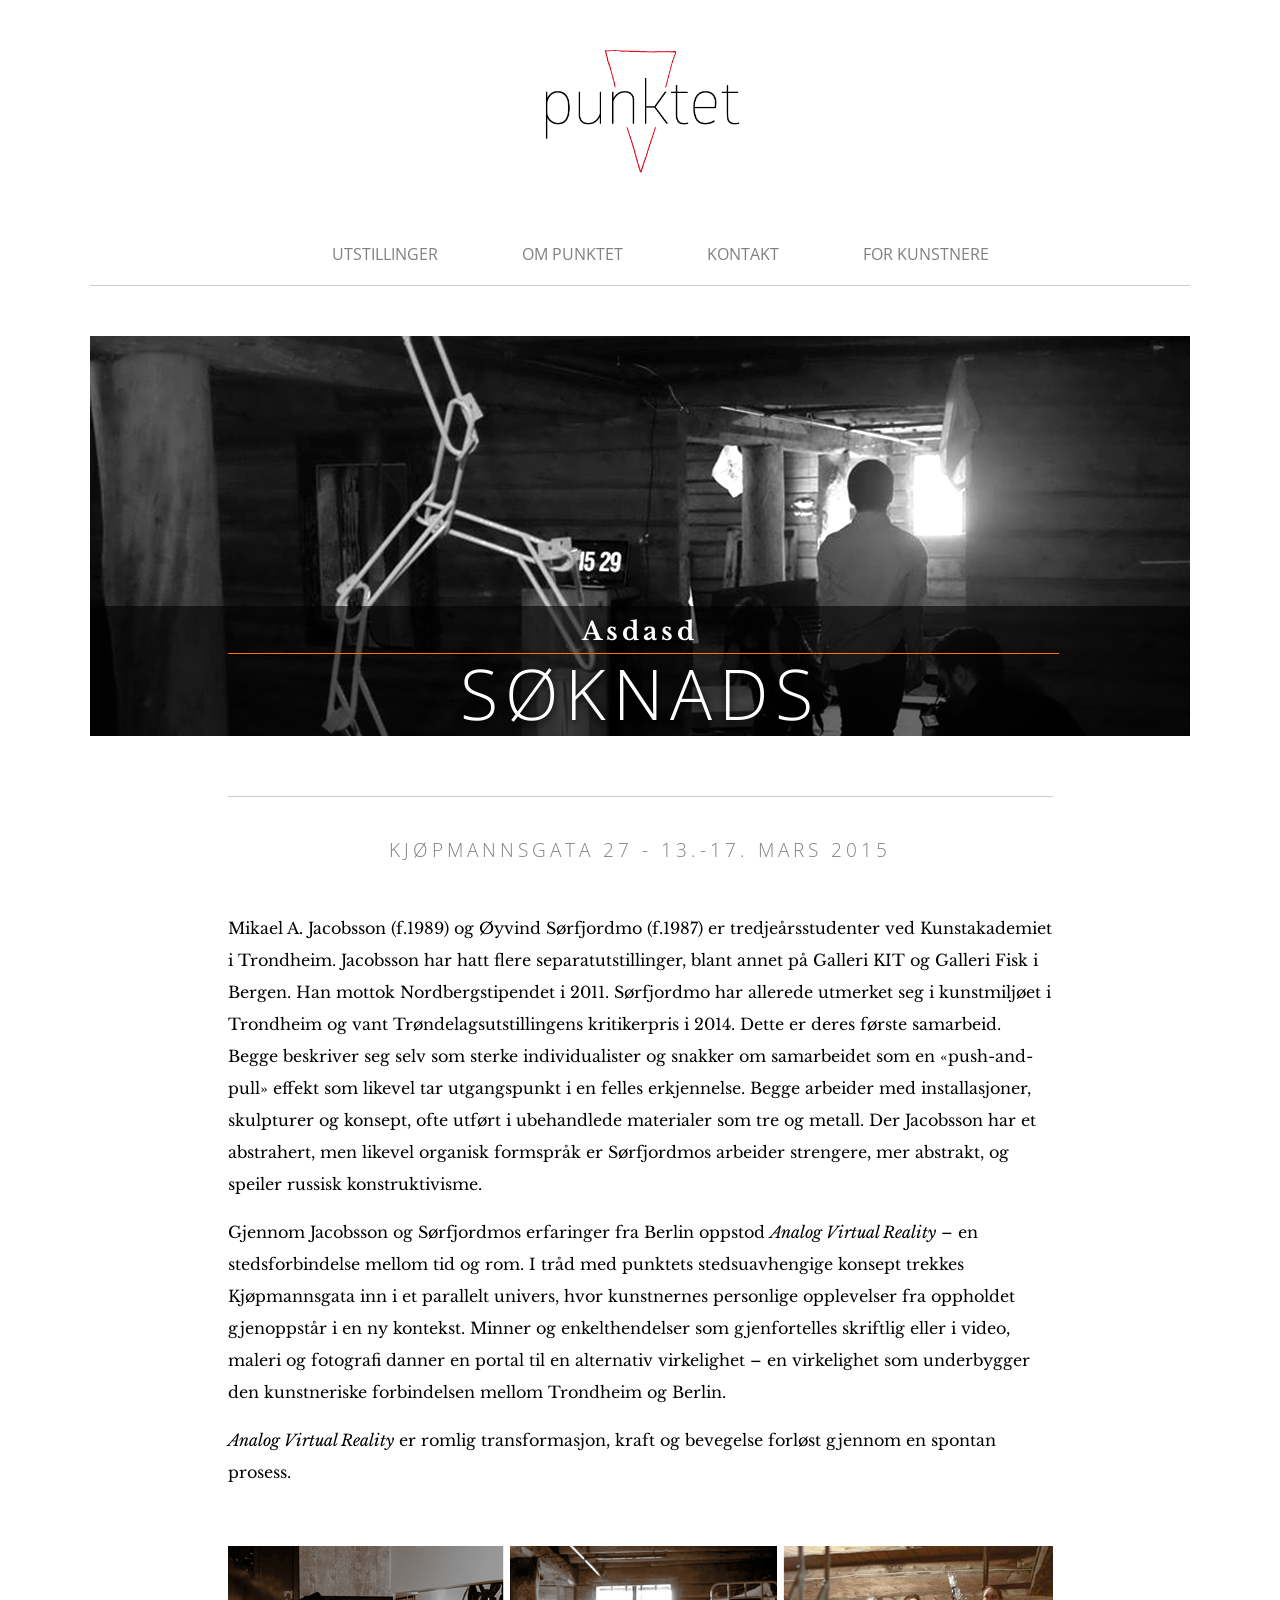
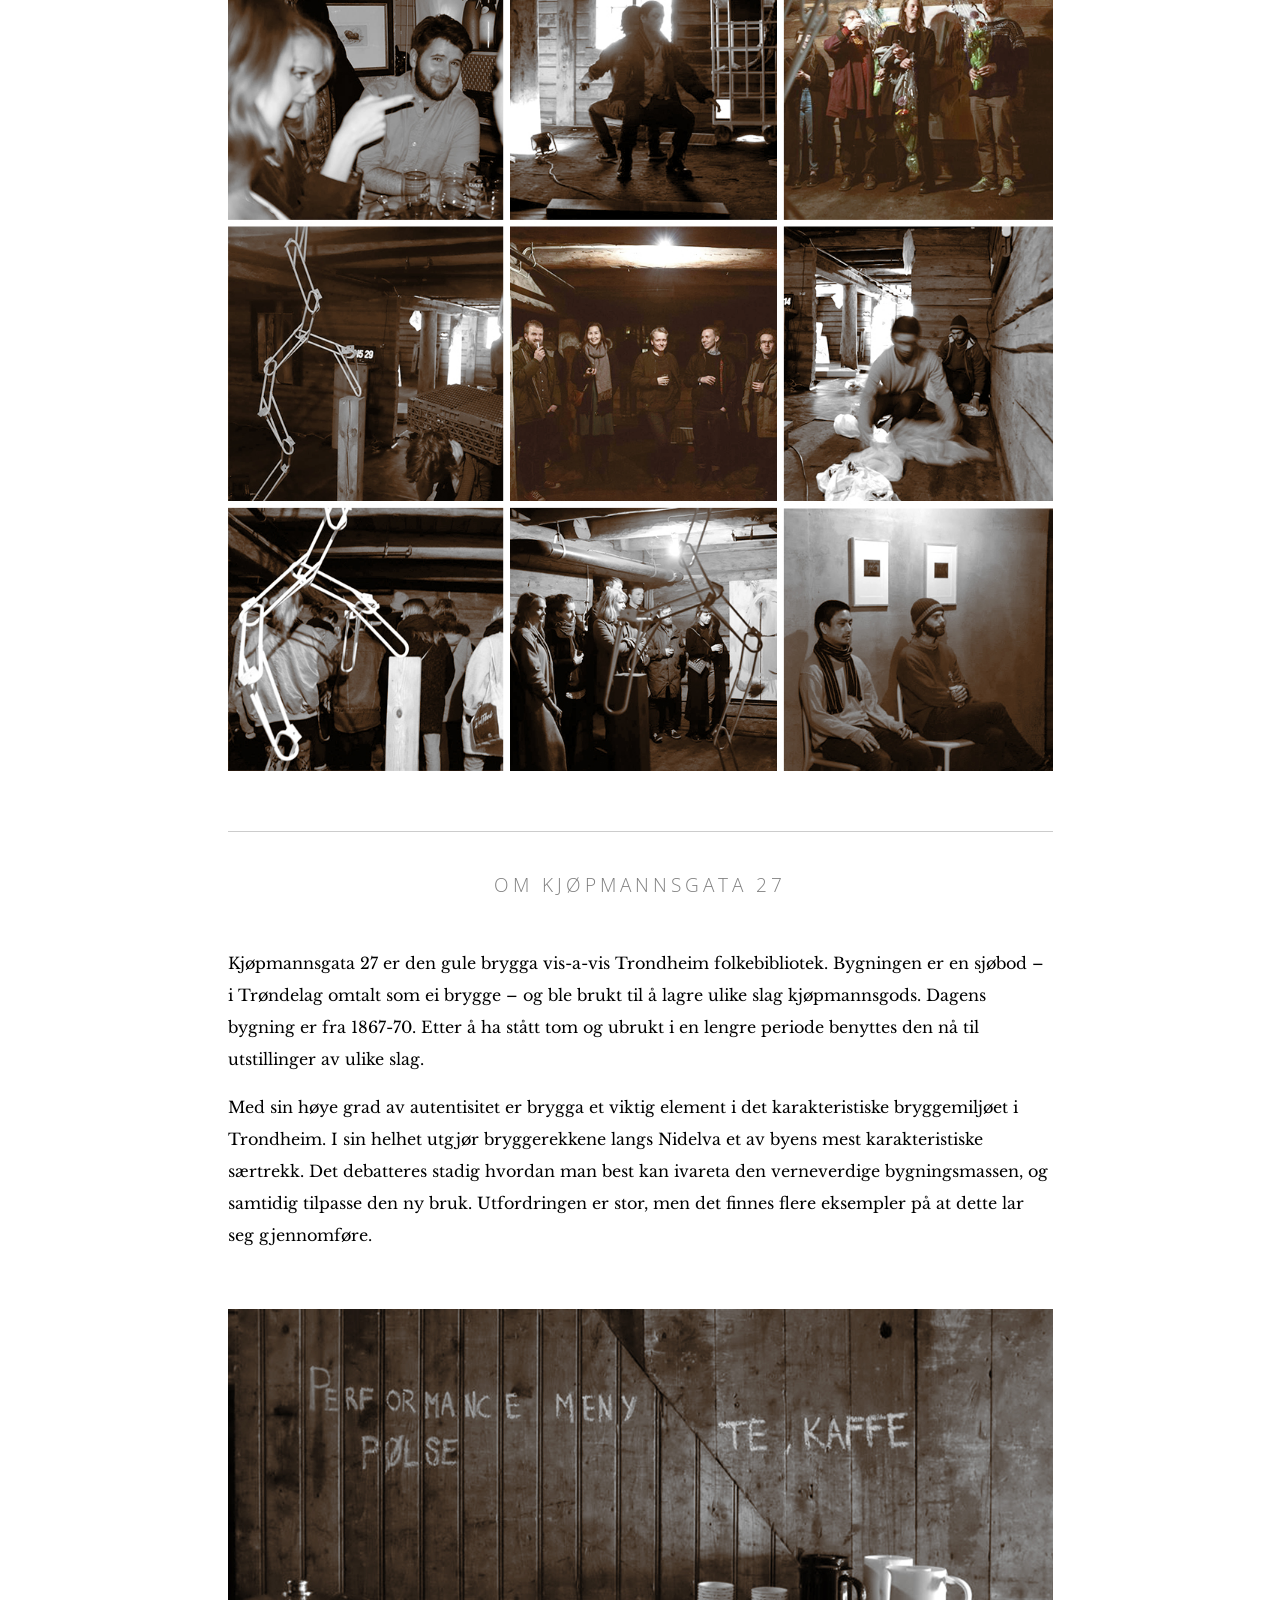
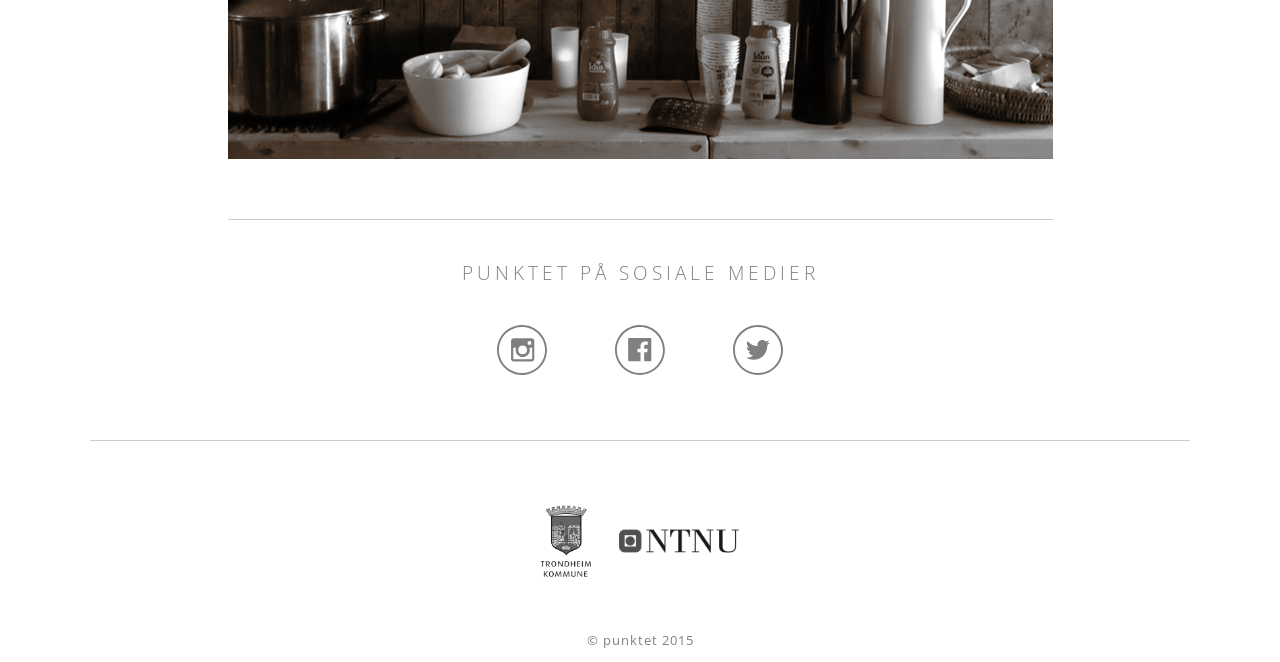
<file: for-artists.html>
<!DOCTYPE html>
<html>
    <head>
        <link href='https://fonts.googleapis.com/css?family=Open+Sans:400,300,600,700,800|Gentium+Book+Basic:400,700|Libre+Baskerville:400,700' rel='stylesheet' type='text/css'>
        <meta charset="utf-8">
        <title>punktet visningsrom</title>
        <link rel="stylesheet" href="header.css">
        <link rel="stylesheet" href="footer.css">
        <link rel="stylesheet" href="exhibitions.css">
    </head>

    <body>
        
        <div class="container">
            <div class="header-wrapper wrapper">
                <header class="main-header">
                    <div class="branding">
                        <a class="logo" href="index.html">
                            <img class="logo-reg" alt="punktet" src="assets/images/punktet%20300ppi.png">
                        </a>
                    </div>
                    <nav class="navigation">
                        <ul class="nav-tier1">
                            <li><a href="exhibitions.html">Utstillinger</a>
                                <ul>
                                    <a href="#om-punktet"><li>Oh The Sisters of Mercy</li></a>
                                    <a href="#om-punktet"><li>analog virtual reality</li></a>
                                </ul>
                            </li>
                            <li><a href="index.html#om-punktet">Om punktet</a></li>
                            <li><a href="exhibitions.html">Kontakt</a>
                                <ul>
                                    <a href="#om-punktet"><li>something</li></a>
                                    <a href="#om-punktet"><li>Something else</li></a>
                                    <a href="#om-punktet"><li>Illustrations</li></a>
                                </ul>
                            </li>
                            <li><a href="exhibitions.html">For kunstnere</a></li>
                        </ul>
                    </nav>

                </header>
                
                <header class="phone-header">
                
                    
                    
                    
                </header>
            </div>


            <div class="main-content-wrapper wrapper">
                    <div class="current-exhibit">
                        <div class="current-img">
                            <img src="assets/images/analog_side.jpg">
                            <div class="content">
                                <h2 class="img-text">asdasd</h2>
                                <div class="spacer picspacer"></div>
                                <h1 class="img-text">søknads</h1>
                            </div>
                        </div>
                    </div>
                
                
                

            </div>
            
            
            <div class="secondary-content-wrapper wrapper">
                
                
                <div class="spacer"></div>
                
                <h3>Kjøpmannsgata 27 - 13.-17. mars 2015</h3>
                
                <div class="text-box">

                    <p>Mikael A. Jacobsson (f.1989) og Øyvind Sørfjordmo (f.1987) er tredjeårsstudenter ved Kunstakademiet i Trondheim. Jacobsson har hatt flere separatutstillinger, blant annet på Galleri KIT og Galleri Fisk i Bergen. Han mottok Nordbergstipendet i 2011. Sørfjordmo har allerede utmerket seg i kunstmiljøet i Trondheim og vant Trøndelagsutstillingens kritikerpris i 2014. Dette er deres første samarbeid. Begge beskriver seg selv som sterke individualister og snakker om samarbeidet som en «push-and-pull» effekt som likevel tar utgangspunkt i en felles erkjennelse. Begge arbeider med installasjoner, skulpturer og konsept, ofte utført i ubehandlede materialer som tre og metall. Der Jacobsson har et abstrahert, men likevel organisk formspråk er Sørfjordmos arbeider strengere, mer abstrakt, og speiler russisk konstruktivisme.</p>


                    <p>Gjennom Jacobsson og Sørfjordmos erfaringer fra Berlin oppstod <em>Analog Virtual Reality</em> – en stedsforbindelse mellom tid og rom. I tråd med punktets stedsuavhengige konsept trekkes Kjøpmannsgata inn i et parallelt univers, hvor kunstnernes personlige opplevelser fra oppholdet gjenoppstår i en ny kontekst. Minner og enkelthendelser som gjenfortelles skriftlig eller i video, maleri og fotografi danner en portal til en alternativ virkelighet – en virkelighet som underbygger den kunstneriske forbindelsen mellom Trondheim og Berlin.</p>

                    <p><em>Analog Virtual Reality</em> er romlig transformasjon, kraft og bevegelse forløst gjennom en spontan prosess.</p>
                </div><br>
                
                
                <div class="previous-exhibit">
                        <a  href="https://www.facebook.com/media/set/?set=a.863520353704014.1073741831.812387858817264&type=1&l=b0869a0dbe">
                            <div class="current-img">
                                <img src="assets/images/analog.jpg">
                                <div class="content1">
                                    <h3>se flere bilder på facebook</h3>
                                    <div class="spacer picspacer"></div>
                                </div>
                            </div>
                        </a>
                </div>
                
                
                <div class="spacer"></div>
                
                <h3>om kjøpmannsgata 27</h3>
                
                <div class="text-box">

                    <p>Kjøpmannsgata 27 er den gule brygga vis-a-vis Trondheim folkebibliotek. Bygningen er en sjøbod – i Trøndelag omtalt som ei brygge – og ble brukt til å lagre ulike slag kjøpmannsgods. Dagens bygning er fra 1867-70. Etter å ha stått tom og ubrukt i en lengre periode benyttes den nå til utstillinger av ulike slag.</p>


                    <p>Med sin høye grad av autentisitet er brygga et viktig element i det karakteristiske bryggemiljøet i Trondheim. I sin helhet utgjør bryggerekkene langs Nidelva et av byens mest karakteristiske særtrekk. Det debatteres stadig hvordan man best kan ivareta den verneverdige bygningsmassen, og samtidig tilpasse den ny bruk. Utfordringen er stor, men det finnes flere eksempler på at dette lar seg gjennomføre.</p>
                </div><br>
                
                
                <div class="previous-exhibit">
                            <div class="current-img">
                                <img src="assets/images/kjopmannsgata.jpg">
                            </div>
                </div>
                
                
                
                
                <div class="spacer"></div>
                
                
            </div>
            
            
                
            <div class="footer-wrapper wrapper">
                
                <div class="social-media">
                
                <h3>punktet på sosiale medier</h3>
                    
                    <div class="social-media-buttons">
                        <svg version="1.1" class="instagram" xmlns="http://www.w3.org/2000/svg" xmlns:xlink="http://www.w3.org/1999/xlink" x="0px" y="0px"
                             width="128px" height="128px" viewBox="0 0 256 256" xml:space="preserve">
                            <g class="instagram1">
                                <path class="instagram2" fill="#2B5C84" d="M176.602,68.373H86.19c-7.775,0-14.262,6.16-14.262,13.936v90.738
                                                                           c0,7.775,6.487,13.936,14.262,13.936h90.412c7.788,0,14.266-6.16,14.266-13.936V82.309C190.55,74.533,184.39,68.373,176.602,68.373
                                                                           z M157.166,86.846c0-1.942,1.607-3.565,3.565-3.565h11.016c1.941,0,3.565,1.624,3.565,3.565v11.023
                                                                           c0,1.942-1.624,3.557-3.565,3.557h-11.016c-1.958,0-3.565-1.615-3.565-3.557V86.846z M131.236,104.991
                                                                           c12.639,0,23.001,10.052,23.001,22.683c0,12.639-10.362,22.69-23.001,22.69c-12.638,0-22.682-10.052-22.682-22.69
                                                                           C108.554,115.361,118.598,104.991,131.236,104.991z M179.519,172.076c0,1.941-1.611,3.565-3.57,3.565H86.843
                                                                           c-1.941,0-3.565-1.624-3.565-3.565v-55.744h14.907c-1.95,2.921-2.595,8.102-2.595,11.341c0,19.77,16.204,35.974,36.3,35.974
                                                                           c20.088,0,36.291-16.204,36.291-35.974c0-3.239-0.334-8.42-2.912-11.341h14.902v55.744H179.519z"/>
                                <path class="instagram2" fill="#2B5C84" d="M127.989,256C57.348,256-0.002,198.642-0.002,128S57.348,0,127.989,0c70.646,0,128.013,57.358,128.013,128
                                                                           S198.635,256,127.989,256z M127.989,9.726C62.855,9.726,9.715,62.866,9.715,128s53.14,118.283,118.274,118.283
                                                                           c65.139,0,118.287-53.149,118.287-118.283S193.128,9.726,127.989,9.726z"/>
                            </g>
                            <a xmlns="http://www.w3.org/2000/svg" id="anchor" xlink:href="http://www.instagram.com/punktet" xmlns:xlink="http://www.instagram.com" target="_blank" >
                                <rect x="0" y="0" width="100%" height="100%" fill-opacity="0"/>
                            </a>
                        </svg>

                        <svg version="1.1" class="facebook" xmlns="http://www.w3.org/2000/svg" xmlns:xlink="http://www.w3.org/1999/xlink" x="0px" y="0px"
                             width="128px" height="128px" viewBox="0 0 256 256" xml:space="preserve">
                            <g id="Facebook_6_">
                                <path class="facebook2" fill="#44629C" d="M127.689,255.933c-70.502,0-127.74-57.242-127.74-127.74S57.187,0.452,127.689,0.452
                                                                          s127.736,57.242,127.736,127.74S198.191,255.933,127.689,255.933z M127.689,10.158C62.687,10.158,9.65,63.19,9.65,128.192
                                                                          s53.037,118.043,118.039,118.043c65.006,0,118.039-53.041,118.039-118.043S192.695,10.158,127.689,10.158z"/>
                                <path class="facebook2" fill="#44629C" d="M186.222,178.644c0,3.559-2.915,6.465-6.474,6.465H149.36v-45.924h15.52l2.264-17.783
                                                                          H149.36v-11.318c0-5.179,1.286-8.729,8.721-8.729h9.389V85.184c-1.621-0.326-7.117-0.651-13.916-0.651
                                                                          c-13.582,0-22.954,8.411-22.954,23.613v13.256h-15.523v17.783H130.6v45.924H73.68c-3.555,0-6.465-2.906-6.465-6.465V72.888
                                                                          c0-3.55,2.911-6.465,6.465-6.465h105.751c3.559,0,6.465,2.915,6.465,6.465v105.755H186.222z"/>
                            </g>
                            <a xmlns="http://www.w3.org/2000/svg" id="anchor" xlink:href="http://www.facebook.com/punktetvisningsrom" xmlns:xlink="http://www.facebook.com " target="_blank" >
                                <rect x="0" y="0" width="100%" height="100%" fill-opacity="0"/>
                            </a>
                        </svg>

                        <svg version="1.1" class="twitter" xmlns="http://www.w3.org/2000/svg" xmlns:xlink="http://www.w3.org/1999/xlink" x="0px" y="0px"
                             width="128px" height="128px" viewBox="0 0 256 256" xml:space="preserve">
                            <g class="twitter1">
                                <path class="twitter2" fill="#2FA8DF" d="M184.054,78.644c-4.854,2.917-10.044,5.183-15.869,6.152
                                                                         c-4.536-4.856-11.015-8.091-18.146-8.091c-13.609,0-24.958,11.327-24.958,25.571c0,1.939,0.318,3.879,0.652,5.818
                                                                         c-20.744-0.97-38.89-11.327-51.21-26.532c-2.26,3.879-3.23,8.092-3.23,12.94c0,8.744,4.536,16.509,11.015,21.366
                                                                         c-4.219,0-7.784-1.296-11.35-3.235v0.318c0,12.296,8.437,22.653,20.096,24.919c-1.942,0.651-4.21,0.978-6.478,0.978
                                                                         c-1.624,0-3.239,0-4.545-0.326c3.248,10.031,12.32,17.479,23.335,17.797c-8.42,6.797-19.117,11.009-30.784,11.009
                                                                         c-1.942,0-3.884,0-5.826-0.325c11.015,7.122,23.971,11.326,38.233,11.326c45.685,0,70.962-38.837,70.962-72.5
                                                                         c0-0.969,0-2.265,0-3.234c4.871-3.561,9.072-8.092,12.32-13.266c-4.537,1.939-9.392,3.561-14.263,3.887
                                                                         C178.229,89.327,182.112,84.47,184.054,78.644z"/>
                                <path class="twitter2" fill="#2FA8DF" d="M127.993,255.676C57.349,255.676,0,198.39,0,127.838S57.349,0,127.993,0C198.634,0,256,57.286,256,127.838
                                                                         S198.634,255.676,127.993,255.676z M127.993,9.713C62.857,9.713,9.717,62.787,9.717,127.838
                                                                         c0,65.052,53.14,118.132,118.276,118.132c65.133,0,118.281-53.08,118.281-118.132C246.274,62.787,193.126,9.713,127.993,9.713z"/>
                            </g>
                            <a xmlns="http://www.w3.org/2000/svg" id="anchor" xlink:href="http://www.twitter.com/punktetkunstrom" xmlns:xlink="http://www.twitter.com" target="_blank" >
                                <rect x="0" y="0" width="100%" height="100%" fill-opacity="0"/>
                            </a>
                        </svg>
                    </div>
                
                </div>
                
                
                <div class="spacer"></div>
                
                <div class="footer-info">
                    <div class="footer-logo">
                        <a href="http://www.trondheim.kommune.no" target="_blank">
                            <img id="trondheim" src="assets/trondheim_kommune_bw.png" alt="trondheim kommune">
                        </a>
                        <a href="http://www.ntnu.no" target="_blank"><img class="footer-logo-offsite" id="ntnu" src="assets/logo_ntnu_stor_bw.png" alt="ntnu">
                        </a>
                    </div>
                    
                    <p>© punktet 2015</p>
                </div>
                
                
                
            
            </div>
                
        </div>




















    </body>
</html>
</file>
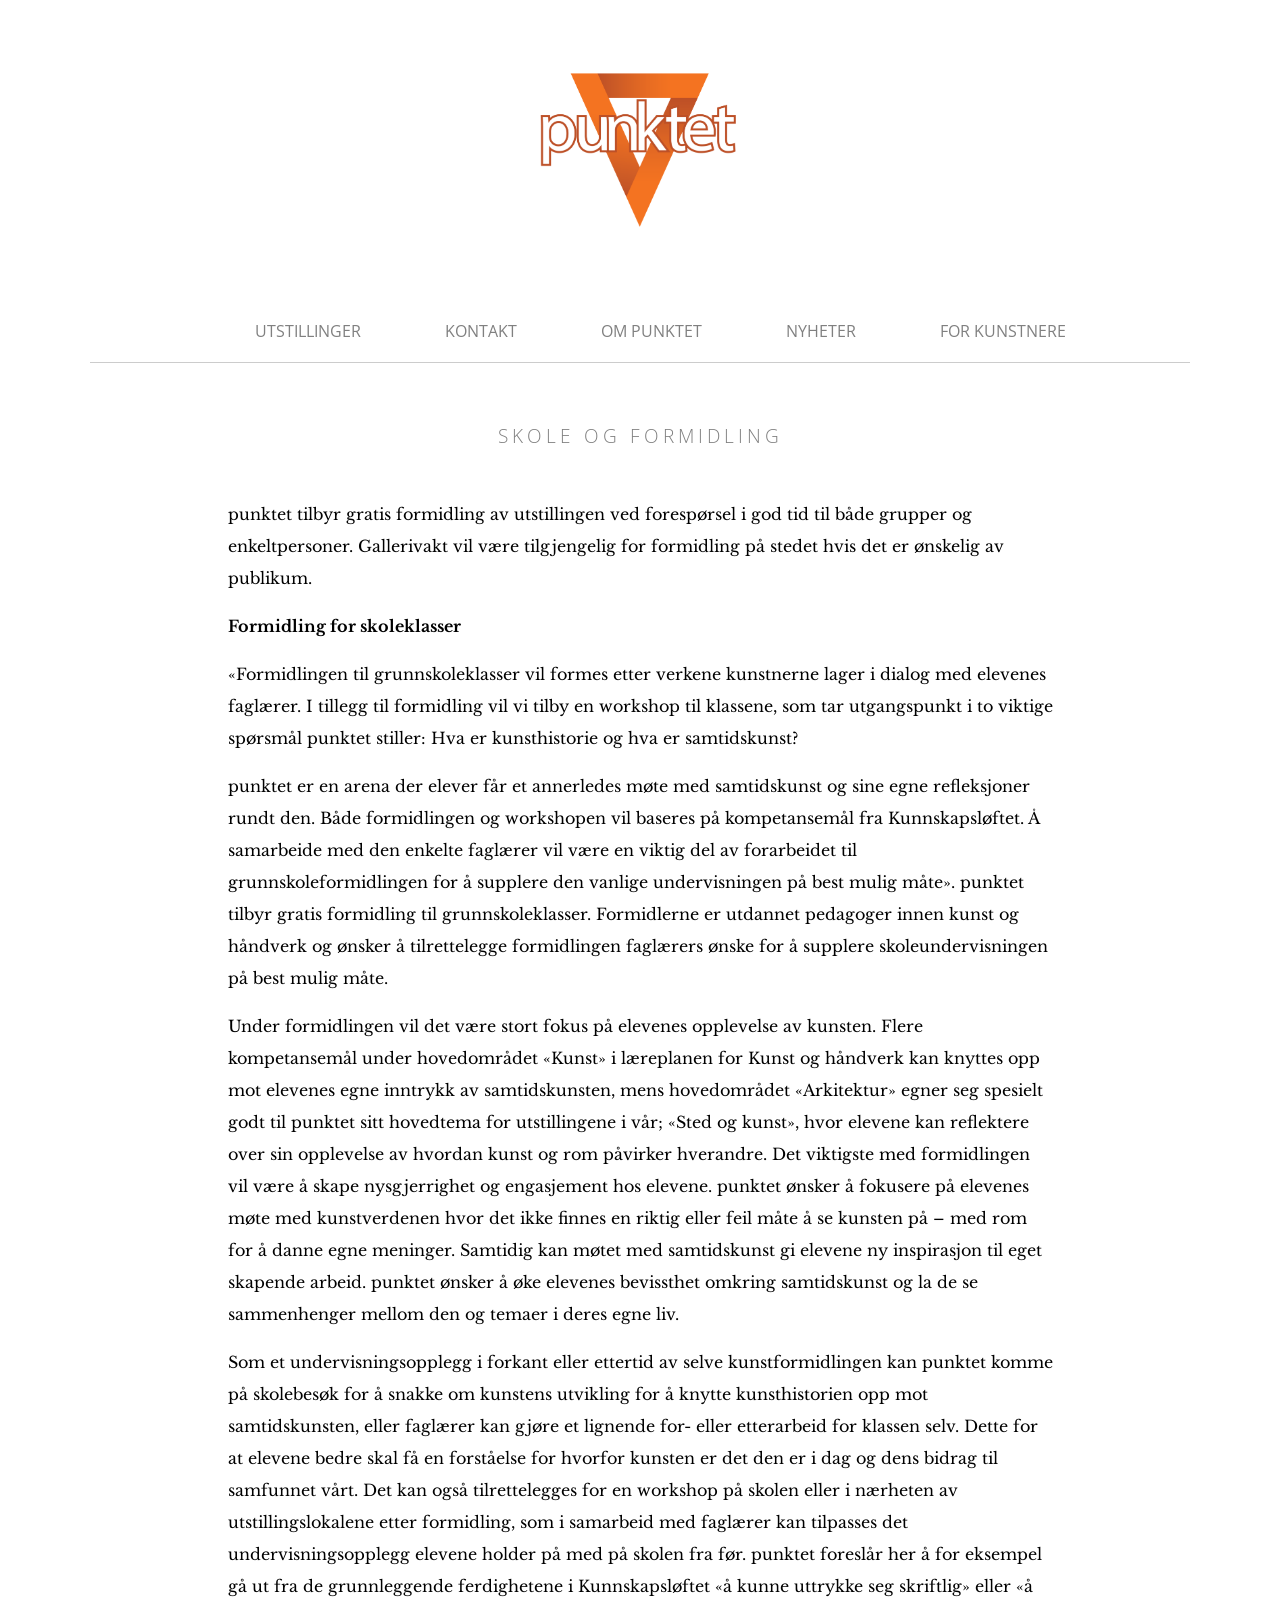
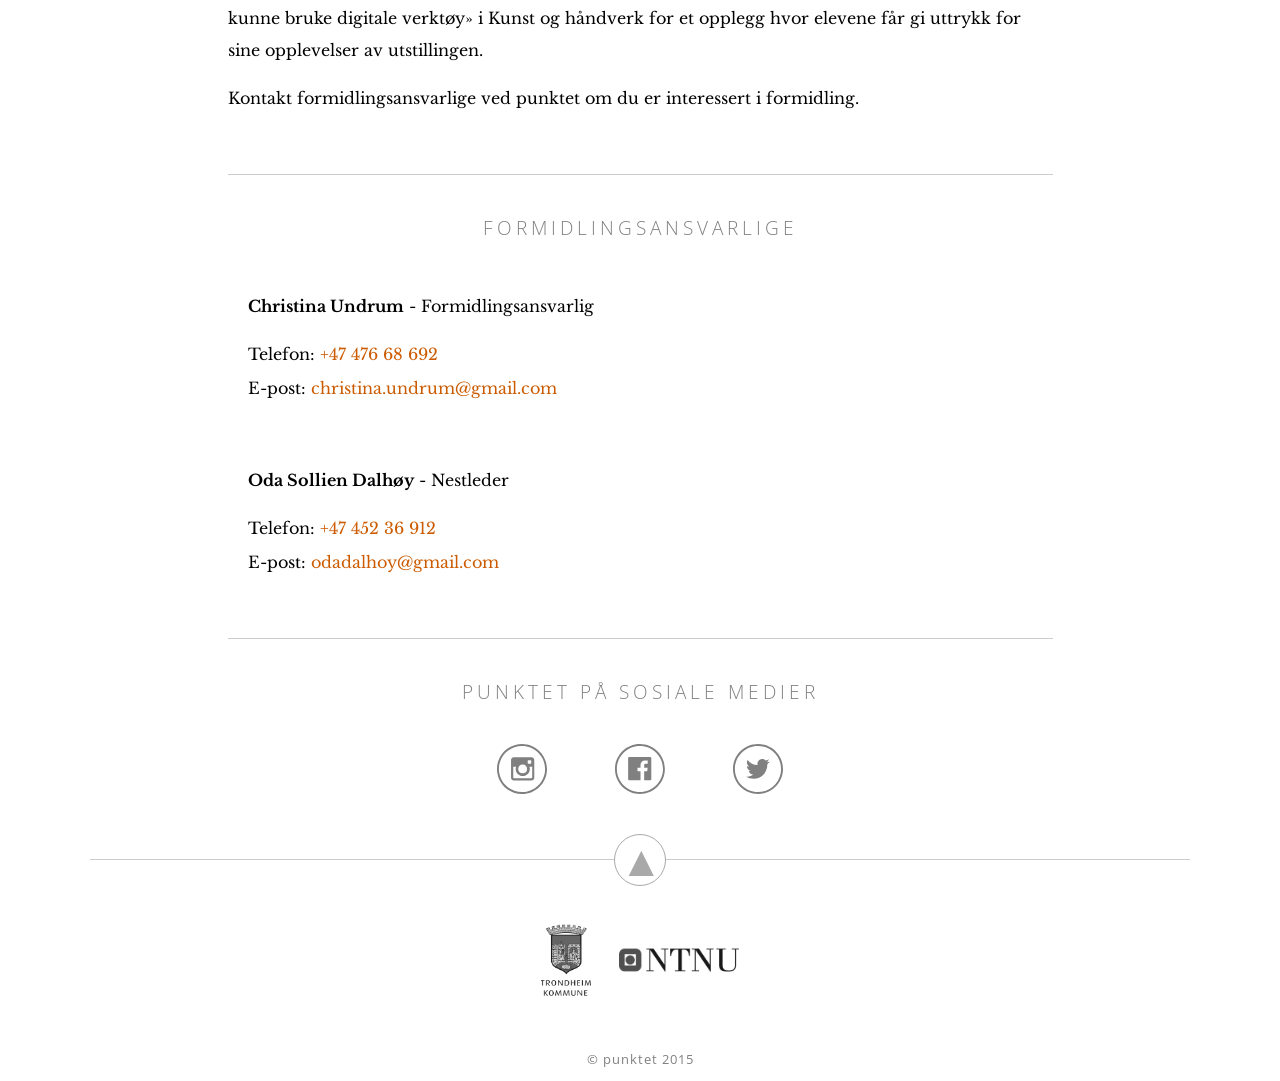
<file: for-schools.html>
<!DOCTYPE html>
<html>
    <head>
        <link href='https://fonts.googleapis.com/css?family=Open+Sans:400,300,600,700,800|Gentium+Book+Basic:400,700|Libre+Baskerville:400,700' rel='stylesheet' type='text/css'>
        <meta charset="utf-8">
        <title>punktet visningsrom</title>
        <link rel="stylesheet" href="header.css">
        <link rel="stylesheet" href="footer.css">
        <link rel="stylesheet" href="contact.css">
    </head>

    <body>
        
        <div class="container">
            <div class="header-wrapper wrapper">
                <header class="main-header">
                    <div class="branding">
                        <a class="logo" href="index.html">
                            <img class="logo-reg" alt="punktet" src="assets/logo/punktetlogo-1-09.png">
                        </a>
                    </div>
                    <nav class="navigation">
                        <ul class="nav-tier1">
                            <li><a href="exhibitions.html">Utstillinger</a>
                                <ul>
                                    <a href="oh-the-sisters-of-mercy.html"><li>Oh The Sisters of Mercy</li></a>
                                    <a href="analog-virtual-reality.html"><li>analog virtual reality</li></a>
                                </ul>
                            </li>
                            <li><a href="contact.html">Kontakt</a>
                                <ul>
                                    <a href="employees.html"><li>Ansatte</li></a>
                                    <a href="press.html"><li>Presse</li></a>
                                    <a href="for-schools.html"><li>Skole og formidling</li></a>
                                </ul>
                            </li>
                            <li><a href="index.html#om-punktet">Om punktet</a></li>
                            <li><a href="index.html#om-punktet">Nyheter</a></li>
                            
                            <li><a href="for-artists.html">For kunstnere</a></li>
                        </ul>
                    </nav>

                </header>
                
                <header class="phone-header">
                
                    
                    
                    
                </header>
            </div>


            
            <div class="secondary-content-wrapper wrapper">
            
                
                <h3>skole og formidling</h3>
                
                <div class="text-box">

                    <p>punktet tilbyr gratis formidling av utstillingen ved forespørsel i god tid til både grupper og enkeltpersoner. Gallerivakt vil være tilgjengelig for formidling på stedet hvis det er ønskelig av publikum.</p>


                    <p><b>Formidling for skoleklasser</b></p>

                    <p>«Formidlingen til grunnskoleklasser vil formes etter verkene kunstnerne lager i dialog med elevenes faglærer. I tillegg til formidling vil vi tilby en workshop til klassene, som tar utgangspunkt i to viktige spørsmål punktet stiller: Hva er kunsthistorie og hva er samtidskunst?</p>
                    
                    <p>punktet er en arena der elever får et annerledes møte med samtidskunst og sine egne refleksjoner rundt den. Både formidlingen og workshopen vil baseres på kompetansemål fra Kunnskapsløftet. Å samarbeide med den enkelte faglærer vil være en viktig del av forarbeidet til grunnskoleformidlingen for å supplere den vanlige undervisningen på best mulig måte». punktet tilbyr gratis formidling til grunnskoleklasser. Formidlerne er utdannet pedagoger innen kunst og håndverk og ønsker å tilrettelegge formidlingen faglærers ønske for å supplere skoleundervisningen på best mulig måte.</p>
                    
                    <p>Under formidlingen vil det være stort fokus på elevenes opplevelse av kunsten. Flere kompetansemål under hovedområdet «Kunst» i læreplanen for Kunst og håndverk kan knyttes opp mot elevenes egne inntrykk av samtidskunsten, mens hovedområdet «Arkitektur» egner seg spesielt godt til punktet sitt hovedtema for utstillingene i vår; «Sted og kunst», hvor elevene kan reflektere over sin opplevelse av hvordan kunst og rom påvirker hverandre. Det viktigste med formidlingen vil være å skape nysgjerrighet og engasjement hos elevene. punktet ønsker å fokusere på elevenes møte med kunstverdenen hvor det ikke finnes en riktig eller feil måte å se kunsten på – med rom for å danne egne meninger. Samtidig kan møtet med samtidskunst gi elevene ny inspirasjon til eget skapende arbeid. punktet ønsker å øke elevenes bevissthet omkring samtidskunst og la de se sammenhenger mellom den og temaer i deres egne liv.</p>
                    
                    <p>Som et undervisningsopplegg i forkant eller ettertid av selve kunstformidlingen kan punktet komme på skolebesøk for å snakke om kunstens utvikling for å knytte kunsthistorien opp mot samtidskunsten, eller faglærer kan gjøre et lignende for- eller etterarbeid for klassen selv. Dette for at elevene bedre skal få en forståelse for hvorfor kunsten er det den er i dag og dens bidrag til samfunnet vårt. Det kan også tilrettelegges for en workshop på skolen eller i nærheten av utstillingslokalene etter formidling, som i samarbeid med faglærer kan tilpasses det undervisningsopplegg elevene holder på med på skolen fra før. punktet foreslår her å for eksempel gå ut fra de grunnleggende ferdighetene i Kunnskapsløftet «å kunne uttrykke seg skriftlig» eller «å kunne bruke digitale verktøy» i Kunst og håndverk for et opplegg hvor elevene får gi uttrykk for sine opplevelser av utstillingen.</p>
                    
                    <p>Kontakt formidlingsansvarlige ved punktet om du er interessert i formidling.</p>
                    
                    
                </div>
                
                <div class="spacer"></div>
                
                
                <h3>formidlingsansvarlige</h3>
                
                
                <div class="employees">
                    
                    <div class="employee-box">
                        <p><b>Christina Undrum</b> - Formidlingsansvarlig</p>
                        <p>Telefon: <a href="tel:+47 476 68 692">+47 476 68 692</a></p>
                        <p class="epost">E-post: <a href="mailto:christina.undrum@gmail.com">christina.undrum@gmail.com</a></p>
                    </div>
                    
                    <div class="employee-box">
                        <p><b>Oda Sollien Dalhøy</b> - Nestleder</p>
                        <p>Telefon: <a href="tel:+47 452 36 912">+47 452 36 912</a></p>
                        <p class="epost">E-post: <a href="mailto:odadalhoy@gmail.com">odadalhoy@gmail.com</a></p>
                    </div>
                </div>
                
                
                
                
                
                <div class="spacer"></div>
                
                
                
            </div>
            
            
                
            <div class="footer-wrapper wrapper">
                
                <div class="social-media">
                
                <h3>punktet på sosiale medier</h3>
                    
                    <div class="social-media-buttons">
                        <svg version="1.1" class="instagram" xmlns="http://www.w3.org/2000/svg" xmlns:xlink="http://www.w3.org/1999/xlink" x="0px" y="0px"
                             width="128px" height="128px" viewBox="0 0 256 256" xml:space="preserve">
                            <g class="instagram1">
                                <path class="instagram2" fill="#2B5C84" d="M176.602,68.373H86.19c-7.775,0-14.262,6.16-14.262,13.936v90.738
                                                                           c0,7.775,6.487,13.936,14.262,13.936h90.412c7.788,0,14.266-6.16,14.266-13.936V82.309C190.55,74.533,184.39,68.373,176.602,68.373
                                                                           z M157.166,86.846c0-1.942,1.607-3.565,3.565-3.565h11.016c1.941,0,3.565,1.624,3.565,3.565v11.023
                                                                           c0,1.942-1.624,3.557-3.565,3.557h-11.016c-1.958,0-3.565-1.615-3.565-3.557V86.846z M131.236,104.991
                                                                           c12.639,0,23.001,10.052,23.001,22.683c0,12.639-10.362,22.69-23.001,22.69c-12.638,0-22.682-10.052-22.682-22.69
                                                                           C108.554,115.361,118.598,104.991,131.236,104.991z M179.519,172.076c0,1.941-1.611,3.565-3.57,3.565H86.843
                                                                           c-1.941,0-3.565-1.624-3.565-3.565v-55.744h14.907c-1.95,2.921-2.595,8.102-2.595,11.341c0,19.77,16.204,35.974,36.3,35.974
                                                                           c20.088,0,36.291-16.204,36.291-35.974c0-3.239-0.334-8.42-2.912-11.341h14.902v55.744H179.519z"/>
                                <path class="instagram2" fill="#2B5C84" d="M127.989,256C57.348,256-0.002,198.642-0.002,128S57.348,0,127.989,0c70.646,0,128.013,57.358,128.013,128
                                                                           S198.635,256,127.989,256z M127.989,9.726C62.855,9.726,9.715,62.866,9.715,128s53.14,118.283,118.274,118.283
                                                                           c65.139,0,118.287-53.149,118.287-118.283S193.128,9.726,127.989,9.726z"/>
                            </g>
                            <a xmlns="http://www.w3.org/2000/svg" id="anchor" xlink:href="http://www.instagram.com/punktet" xmlns:xlink="http://www.instagram.com" target="_blank" >
                                <rect x="0" y="0" width="100%" height="100%" fill-opacity="0"/>
                            </a>
                        </svg>

                        <svg version="1.1" class="facebook" xmlns="http://www.w3.org/2000/svg" xmlns:xlink="http://www.w3.org/1999/xlink" x="0px" y="0px"
                             width="128px" height="128px" viewBox="0 0 256 256" xml:space="preserve">
                            <g id="Facebook_6_">
                                <path class="facebook2" fill="#44629C" d="M127.689,255.933c-70.502,0-127.74-57.242-127.74-127.74S57.187,0.452,127.689,0.452
                                                                          s127.736,57.242,127.736,127.74S198.191,255.933,127.689,255.933z M127.689,10.158C62.687,10.158,9.65,63.19,9.65,128.192
                                                                          s53.037,118.043,118.039,118.043c65.006,0,118.039-53.041,118.039-118.043S192.695,10.158,127.689,10.158z"/>
                                <path class="facebook2" fill="#44629C" d="M186.222,178.644c0,3.559-2.915,6.465-6.474,6.465H149.36v-45.924h15.52l2.264-17.783
                                                                          H149.36v-11.318c0-5.179,1.286-8.729,8.721-8.729h9.389V85.184c-1.621-0.326-7.117-0.651-13.916-0.651
                                                                          c-13.582,0-22.954,8.411-22.954,23.613v13.256h-15.523v17.783H130.6v45.924H73.68c-3.555,0-6.465-2.906-6.465-6.465V72.888
                                                                          c0-3.55,2.911-6.465,6.465-6.465h105.751c3.559,0,6.465,2.915,6.465,6.465v105.755H186.222z"/>
                            </g>
                            <a xmlns="http://www.w3.org/2000/svg" id="anchor" xlink:href="http://www.facebook.com/punktetvisningsrom" xmlns:xlink="http://www.facebook.com " target="_blank" >
                                <rect x="0" y="0" width="100%" height="100%" fill-opacity="0"/>
                            </a>
                        </svg>

                        <svg version="1.1" class="twitter" xmlns="http://www.w3.org/2000/svg" xmlns:xlink="http://www.w3.org/1999/xlink" x="0px" y="0px"
                             width="128px" height="128px" viewBox="0 0 256 256" xml:space="preserve">
                            <g class="twitter1">
                                <path class="twitter2" fill="#2FA8DF" d="M184.054,78.644c-4.854,2.917-10.044,5.183-15.869,6.152
                                                                         c-4.536-4.856-11.015-8.091-18.146-8.091c-13.609,0-24.958,11.327-24.958,25.571c0,1.939,0.318,3.879,0.652,5.818
                                                                         c-20.744-0.97-38.89-11.327-51.21-26.532c-2.26,3.879-3.23,8.092-3.23,12.94c0,8.744,4.536,16.509,11.015,21.366
                                                                         c-4.219,0-7.784-1.296-11.35-3.235v0.318c0,12.296,8.437,22.653,20.096,24.919c-1.942,0.651-4.21,0.978-6.478,0.978
                                                                         c-1.624,0-3.239,0-4.545-0.326c3.248,10.031,12.32,17.479,23.335,17.797c-8.42,6.797-19.117,11.009-30.784,11.009
                                                                         c-1.942,0-3.884,0-5.826-0.325c11.015,7.122,23.971,11.326,38.233,11.326c45.685,0,70.962-38.837,70.962-72.5
                                                                         c0-0.969,0-2.265,0-3.234c4.871-3.561,9.072-8.092,12.32-13.266c-4.537,1.939-9.392,3.561-14.263,3.887
                                                                         C178.229,89.327,182.112,84.47,184.054,78.644z"/>
                                <path class="twitter2" fill="#2FA8DF" d="M127.993,255.676C57.349,255.676,0,198.39,0,127.838S57.349,0,127.993,0C198.634,0,256,57.286,256,127.838
                                                                         S198.634,255.676,127.993,255.676z M127.993,9.713C62.857,9.713,9.717,62.787,9.717,127.838
                                                                         c0,65.052,53.14,118.132,118.276,118.132c65.133,0,118.281-53.08,118.281-118.132C246.274,62.787,193.126,9.713,127.993,9.713z"/>
                            </g>
                            <a xmlns="http://www.w3.org/2000/svg" id="anchor" xlink:href="http://www.twitter.com/punktetkunstrom" xmlns:xlink="http://www.twitter.com" target="_blank" >
                                <rect x="0" y="0" width="100%" height="100%" fill-opacity="0"/>
                            </a>
                        </svg>
                    </div>
                
                </div>
                
                
                <div class="spacer"></div>
                
                <a id="top-link" href="#top">
                    <div class="top">
                        <div class="topcontent">&#x25B2</div>
                    </div>
                </a>
                
                <div class="footer-info">
                    <div class="footer-logo">
                        <a href="http://www.trondheim.kommune.no" target="_blank">
                            <img id="trondheim" src="assets/trondheim_kommune_bw.png" alt="trondheim kommune">
                        </a>
                        <a href="http://www.ntnu.no" target="_blank"><img class="footer-logo-offsite" id="ntnu" src="assets/logo_ntnu_stor_bw.png" alt="ntnu">
                        </a>
                    </div>
                    
                    <p>© punktet 2015</p>
                </div>
                
                
                
            
            </div>
                
        </div>




















    </body>
</html>
</file>
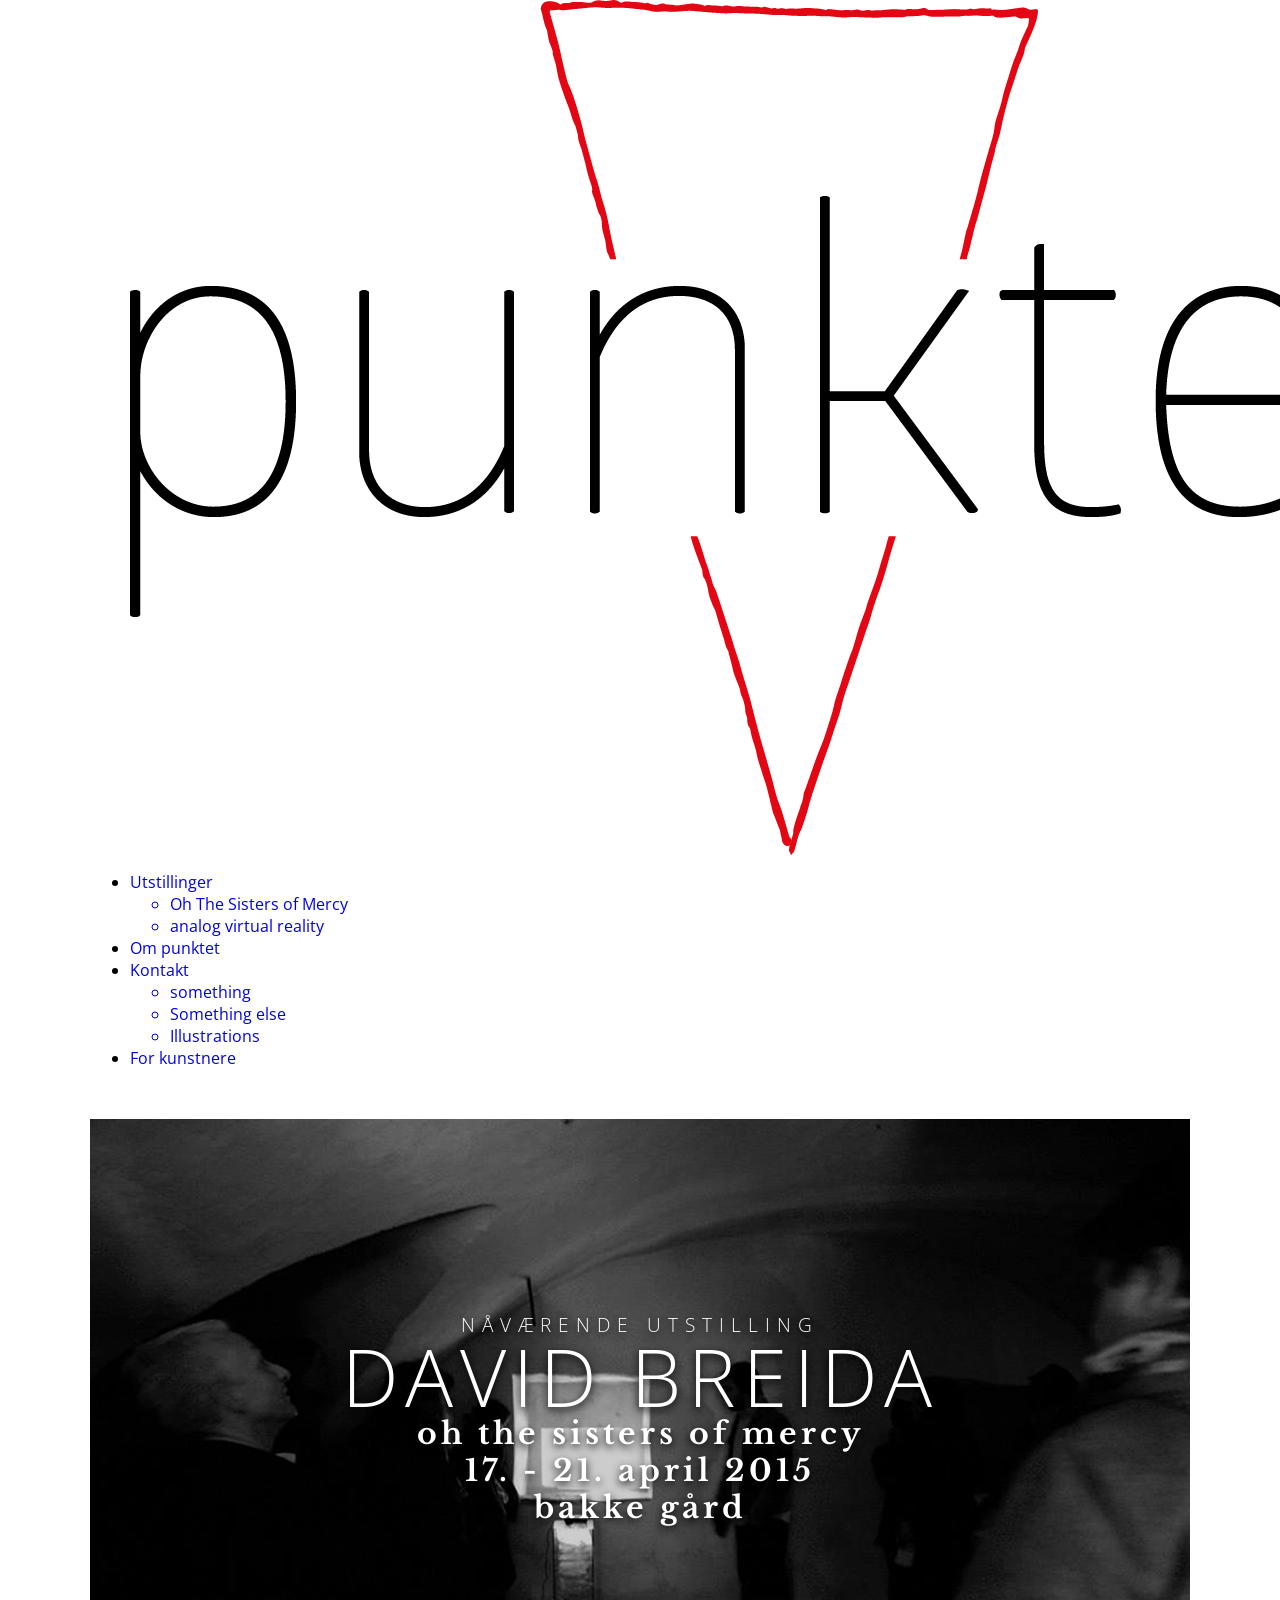
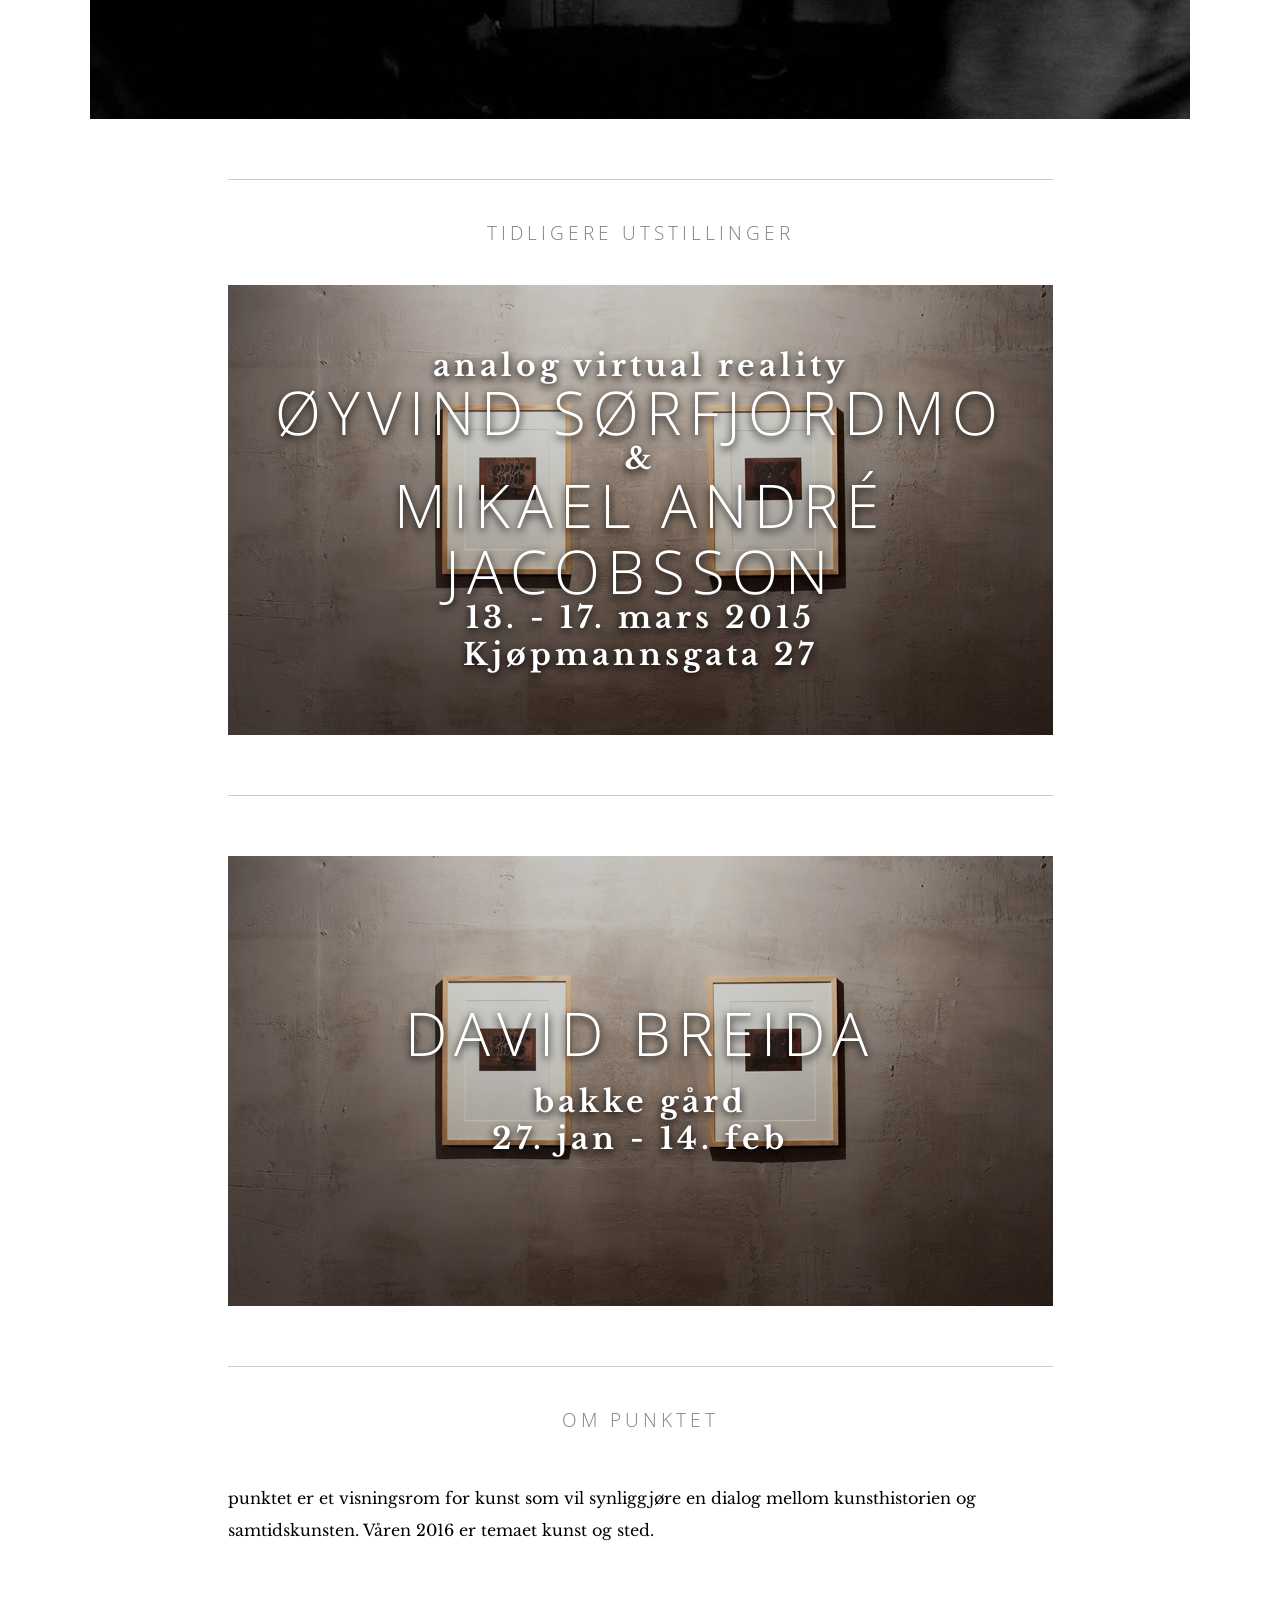
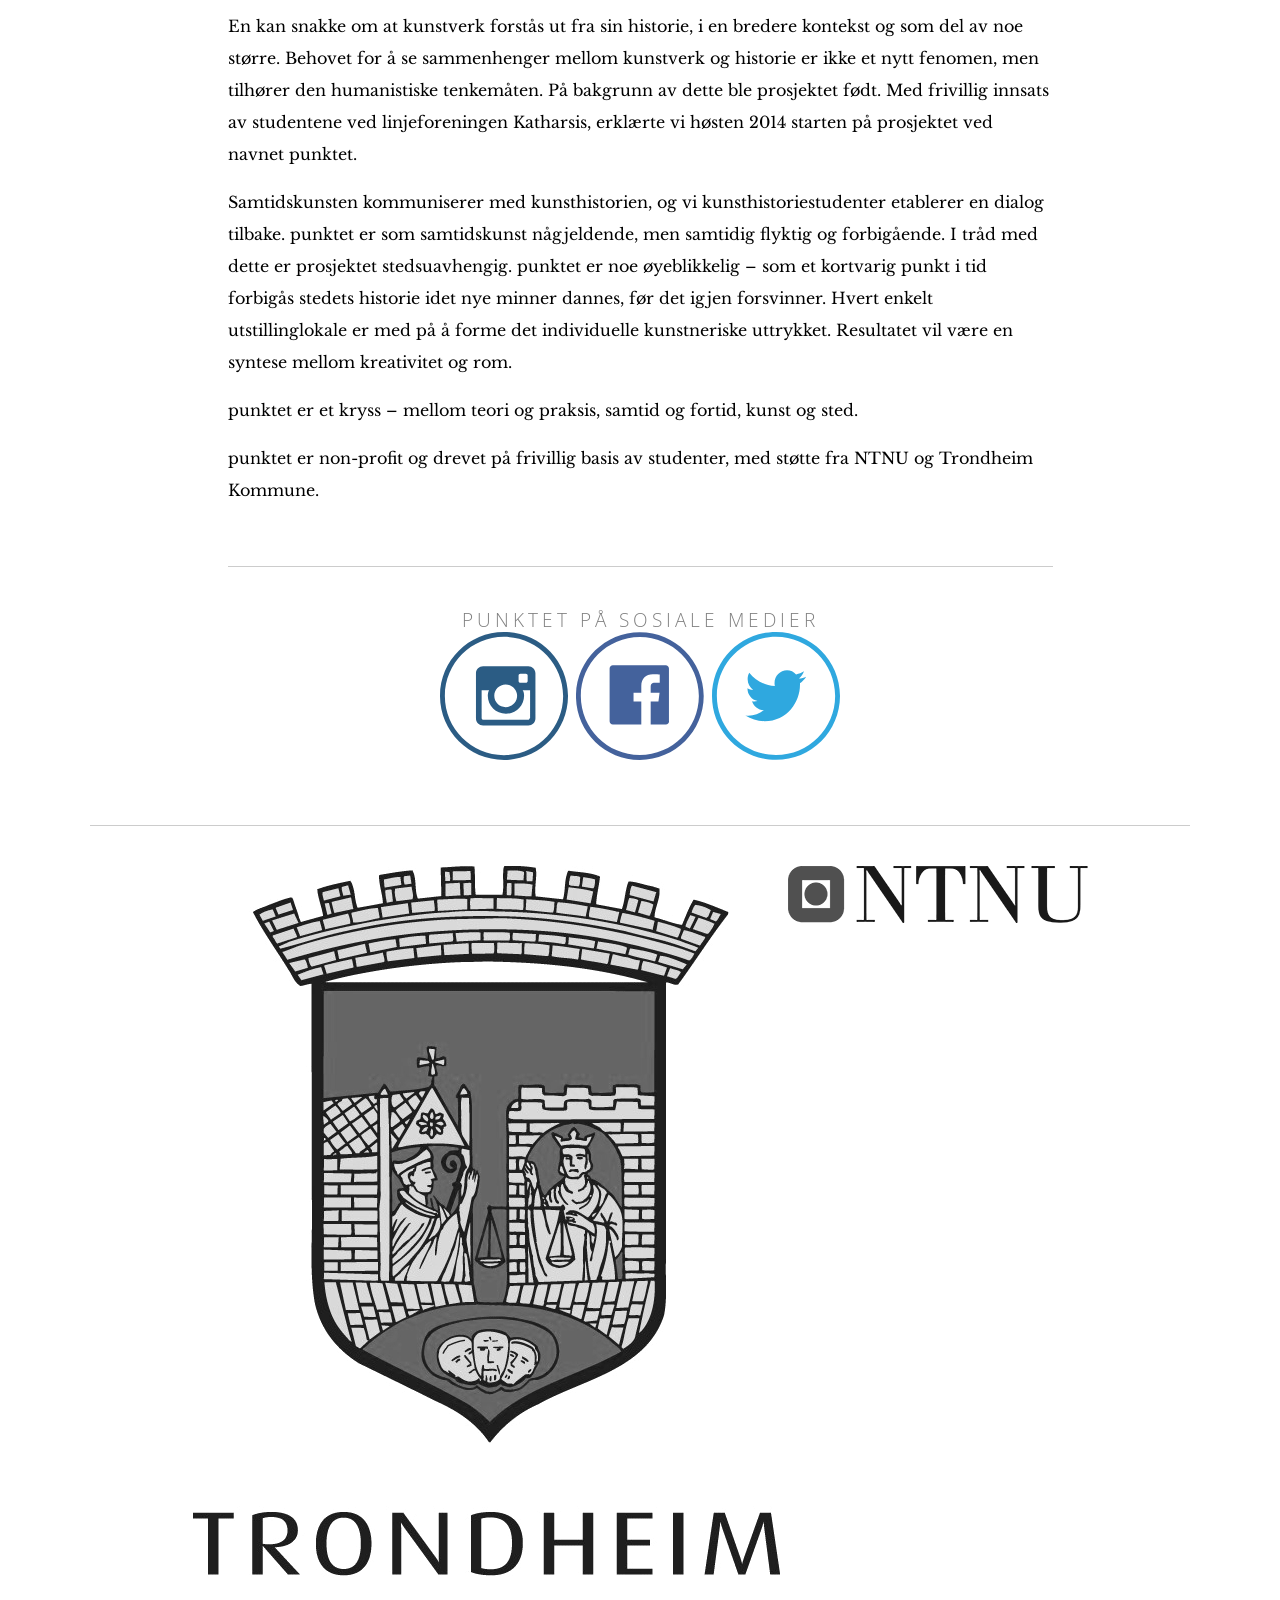
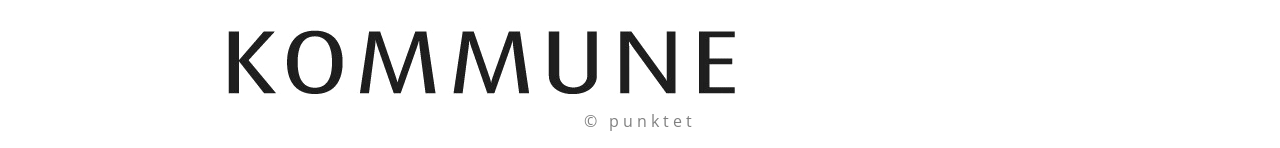
<file: ny-side.html>
<!DOCTYPE html>
<html>
    <head>
        <link href='https://fonts.googleapis.com/css?family=Open+Sans:400,300,600,700,800|Gentium+Book+Basic:400,700|Libre+Baskerville:400,700' rel='stylesheet' type='text/css'>
        <meta charset="utf-8">
        <title>punktet visningsrom</title>
        <link rel="stylesheet" href="ny-side.css">
    </head>

    <body>
        
        <div class="container">
            <div class="header-wrapper wrapper">
                <header class="main-header">
                    <div class="branding">
                        <a class="logo" href="index.html">
                            <img class="logo-reg" alt="punktet" src="assets/images/punktet%20300ppi.png">
                        </a>
                    </div>
                    <nav class="navigation">
                        <ul class="nav-tier1">
                            <li><a href="exhibitions.html">Utstillinger</a>
                                <ul>
                                    <a href="#om-punktet"><li>Oh The Sisters of Mercy</li></a>
                                    <a href="#om-punktet"><li>analog virtual reality</li></a>
                                </ul>
                            </li>
                            <li><a href="index.html#om-punktet">Om punktet</a></li>
                            <li><a href="exhibitions.html">Kontakt</a>
                                <ul>
                                    <a href="#om-punktet"><li>something</li></a>
                                    <a href="#om-punktet"><li>Something else</li></a>
                                    <a href="#om-punktet"><li>Illustrations</li></a>
                                </ul>
                            </li>
                            <li><a href="exhibitions.html">For kunstnere</a></li>
                        </ul>
                    </nav>

                </header>
                
                <header class="phone-header">
                
                    
                    
                    
                </header>
            </div>


            <div class="main-content-wrapper wrapper">
                    <div class="current-exhibit">
                        <a class="link-styling" href="/for-artists.html">
                            <div class="current-img">
                                <img src="assets/images/001.jpg">
                                <div class=overlay></div>
                                <div class="content">
                                    <h3 class="img-text" >nåværende utstilling</h3>
                                    <h1 class="img-text">david breida</h1>
                                    <h2 class="img-text">oh the sisters of mercy</h2>
                                    <h2 class="img-text">17. - 21. april 2015</h2>
                                    <h2>bakke gård</h2>
                                </div>
                            </div>
                        </a>
                    </div>
                
                
                

            </div>
            
            
            <div class="secondary-content-wrapper wrapper">
                
                
                <div class="spacer"></div>
                
                <h3>Tidligere utstillinger</h3>
                
                <div class="previous-exhibit">
                        <a  href="/for-artists.html">
                            <div class="current-img">
                                <img src="assets/images/002.jpg">
                                <div class=overlay></div>
                                <div class="content">
                                    <h2>analog virtual reality</h2>
                                    <h1>Øyvind Sørfjordmo </h1>
                                    <h2>&</h2>
                                    <h1>Mikael André Jacobsson</h1>
                                    <h2>13. - 17. mars 2015</h2>
                                    <h2>Kjøpmannsgata 27</h2>
                                </div>
                            </div>
                        </a>
                </div>
                
                <div class="spacer"></div>
                
                <div class="previous-exhibit">
                        <a  href="/for-artists.html">
                            <div class="current-img">
                                <img src="assets/images/002.jpg">
                                <div class=overlay></div>
                                <div class="content">
                                    <h1>david breida</h1>
                                    <br>
                                    <h2>bakke gård</h2>
                                    <h2>27. jan - 14. feb</h2>
                                </div>
                            </div>
                        </a>
                </div>
                
                <div class="spacer"></div>
                
                <h3><a name="om_punktet">om Punktet</a></h3>
                
                
                <div class="about">
                    <div class="text-box">

                        <p>punktet er et visningsrom for kunst som vil synliggjøre en dialog mellom kunsthistorien og samtidskunsten. Våren 2016 er temaet kunst og sted.</p><br>


                        <p>En kan snakke om at kunstverk forstås ut fra sin historie, i en bredere kontekst og som del av noe større. Behovet for å se sammenhenger mellom kunstverk og historie er ikke et nytt fenomen, men tilhører den humanistiske tenkemåten. På bakgrunn av dette ble prosjektet født. Med frivillig innsats av studentene ved linjeforeningen Katharsis, erklærte vi høsten 2014 starten på prosjektet ved navnet punktet.</p>

                        <p>Samtidskunsten kommuniserer med kunsthistorien, og vi          kunsthistoriestudenter etablerer en dialog tilbake. punktet er som samtidskunst någjeldende, men samtidig flyktig og forbigående. I tråd med dette er prosjektet stedsuavhengig. punktet er noe øyeblikkelig – som et kortvarig punkt i tid forbigås stedets historie idet nye minner dannes, før det igjen forsvinner. Hvert enkelt utstillinglokale er med på å forme det individuelle kunstneriske uttrykket. Resultatet vil være en syntese mellom kreativitet og rom.</p>

                        <p>punktet er et kryss – mellom teori og praksis, samtid og fortid, kunst og sted.</p>

                        <p>punktet er non-profit og drevet på frivillig basis av studenter, med                 støtte fra NTNU og Trondheim Kommune.</p>
                    </div>
                </div>
                
                <div class="spacer"></div>
                
                
            </div>
            
            
                
            <div class="footer-wrapper wrapper">
                
                <div class="socal-media">
                
                <h3>punktet på sosiale medier</h3>
                    
                    <div class="social-media-buttons">
                        <svg version="1.1" class="instagram" xmlns="http://www.w3.org/2000/svg" xmlns:xlink="http://www.w3.org/1999/xlink" x="0px" y="0px"
                             width="128px" height="128px" viewBox="0 0 256 256" xml:space="preserve">
                            <g class="instagram1">
                                <path class="instagram2" fill="#2B5C84" d="M176.602,68.373H86.19c-7.775,0-14.262,6.16-14.262,13.936v90.738
                                                                           c0,7.775,6.487,13.936,14.262,13.936h90.412c7.788,0,14.266-6.16,14.266-13.936V82.309C190.55,74.533,184.39,68.373,176.602,68.373
                                                                           z M157.166,86.846c0-1.942,1.607-3.565,3.565-3.565h11.016c1.941,0,3.565,1.624,3.565,3.565v11.023
                                                                           c0,1.942-1.624,3.557-3.565,3.557h-11.016c-1.958,0-3.565-1.615-3.565-3.557V86.846z M131.236,104.991
                                                                           c12.639,0,23.001,10.052,23.001,22.683c0,12.639-10.362,22.69-23.001,22.69c-12.638,0-22.682-10.052-22.682-22.69
                                                                           C108.554,115.361,118.598,104.991,131.236,104.991z M179.519,172.076c0,1.941-1.611,3.565-3.57,3.565H86.843
                                                                           c-1.941,0-3.565-1.624-3.565-3.565v-55.744h14.907c-1.95,2.921-2.595,8.102-2.595,11.341c0,19.77,16.204,35.974,36.3,35.974
                                                                           c20.088,0,36.291-16.204,36.291-35.974c0-3.239-0.334-8.42-2.912-11.341h14.902v55.744H179.519z"/>
                                <path class="instagram2" fill="#2B5C84" d="M127.989,256C57.348,256-0.002,198.642-0.002,128S57.348,0,127.989,0c70.646,0,128.013,57.358,128.013,128
                                                                           S198.635,256,127.989,256z M127.989,9.726C62.855,9.726,9.715,62.866,9.715,128s53.14,118.283,118.274,118.283
                                                                           c65.139,0,118.287-53.149,118.287-118.283S193.128,9.726,127.989,9.726z"/>
                            </g>
                            <a xmlns="http://www.w3.org/2000/svg" id="anchor" xlink:href="http://www.instagram.com/punktet" xmlns:xlink="http://www.instagram.com" target="_blank" >
                                <rect x="0" y="0" width="100%" height="100%" fill-opacity="0"/>
                            </a>
                        </svg>

                        <svg version="1.1" class="facebook" xmlns="http://www.w3.org/2000/svg" xmlns:xlink="http://www.w3.org/1999/xlink" x="0px" y="0px"
                             width="128px" height="128px" viewBox="0 0 256 256" xml:space="preserve">
                            <g id="Facebook_6_">
                                <path class="facebook2" fill="#44629C" d="M127.689,255.933c-70.502,0-127.74-57.242-127.74-127.74S57.187,0.452,127.689,0.452
                                                                          s127.736,57.242,127.736,127.74S198.191,255.933,127.689,255.933z M127.689,10.158C62.687,10.158,9.65,63.19,9.65,128.192
                                                                          s53.037,118.043,118.039,118.043c65.006,0,118.039-53.041,118.039-118.043S192.695,10.158,127.689,10.158z"/>
                                <path class="facebook2" fill="#44629C" d="M186.222,178.644c0,3.559-2.915,6.465-6.474,6.465H149.36v-45.924h15.52l2.264-17.783
                                                                          H149.36v-11.318c0-5.179,1.286-8.729,8.721-8.729h9.389V85.184c-1.621-0.326-7.117-0.651-13.916-0.651
                                                                          c-13.582,0-22.954,8.411-22.954,23.613v13.256h-15.523v17.783H130.6v45.924H73.68c-3.555,0-6.465-2.906-6.465-6.465V72.888
                                                                          c0-3.55,2.911-6.465,6.465-6.465h105.751c3.559,0,6.465,2.915,6.465,6.465v105.755H186.222z"/>
                            </g>
                            <a xmlns="http://www.w3.org/2000/svg" id="anchor" xlink:href="http://www.facebook.com/punktetvisningsrom" xmlns:xlink="http://www.facebook.com " target="_blank" >
                                <rect x="0" y="0" width="100%" height="100%" fill-opacity="0"/>
                            </a>
                        </svg>

                        <svg version="1.1" class="twitter" xmlns="http://www.w3.org/2000/svg" xmlns:xlink="http://www.w3.org/1999/xlink" x="0px" y="0px"
                             width="128px" height="128px" viewBox="0 0 256 256" xml:space="preserve">
                            <g class="twitter1">
                                <path class="twitter2" fill="#2FA8DF" d="M184.054,78.644c-4.854,2.917-10.044,5.183-15.869,6.152
                                                                         c-4.536-4.856-11.015-8.091-18.146-8.091c-13.609,0-24.958,11.327-24.958,25.571c0,1.939,0.318,3.879,0.652,5.818
                                                                         c-20.744-0.97-38.89-11.327-51.21-26.532c-2.26,3.879-3.23,8.092-3.23,12.94c0,8.744,4.536,16.509,11.015,21.366
                                                                         c-4.219,0-7.784-1.296-11.35-3.235v0.318c0,12.296,8.437,22.653,20.096,24.919c-1.942,0.651-4.21,0.978-6.478,0.978
                                                                         c-1.624,0-3.239,0-4.545-0.326c3.248,10.031,12.32,17.479,23.335,17.797c-8.42,6.797-19.117,11.009-30.784,11.009
                                                                         c-1.942,0-3.884,0-5.826-0.325c11.015,7.122,23.971,11.326,38.233,11.326c45.685,0,70.962-38.837,70.962-72.5
                                                                         c0-0.969,0-2.265,0-3.234c4.871-3.561,9.072-8.092,12.32-13.266c-4.537,1.939-9.392,3.561-14.263,3.887
                                                                         C178.229,89.327,182.112,84.47,184.054,78.644z"/>
                                <path class="twitter2" fill="#2FA8DF" d="M127.993,255.676C57.349,255.676,0,198.39,0,127.838S57.349,0,127.993,0C198.634,0,256,57.286,256,127.838
                                                                         S198.634,255.676,127.993,255.676z M127.993,9.713C62.857,9.713,9.717,62.787,9.717,127.838
                                                                         c0,65.052,53.14,118.132,118.276,118.132c65.133,0,118.281-53.08,118.281-118.132C246.274,62.787,193.126,9.713,127.993,9.713z"/>
                            </g>
                            <a xmlns="http://www.w3.org/2000/svg" id="anchor" xlink:href="http://www.twitter.com/punktetkunstrom" xmlns:xlink="http://www.twitter.com" target="_blank" >
                                <rect x="0" y="0" width="100%" height="100%" fill-opacity="0"/>
                            </a>
                        </svg>
                    </div>
                
                </div>
                
                
                <div class="spacer"></div>
                
                <div class="footer-info">
                    <div class="footer-logo">
                        <a href="http://www.trondheim.kommune.no" target="_blank">
                            <img id="trondheim" src="assets/trondheim_kommune_bw.png" alt="trondheim kommune">
                        </a>
                        <a href="http://www.ntnu.no" target="_blank"><img class="footer-logo-offsite" id="ntnu" src="assets/logo_ntnu_stor_bw.png" alt="ntnu">
                        </a>
                    </div>
                    
                    <p>© punktet</p>
                </div>
                
                
                
            
            </div>
                
        </div>




















    </body>
</html>
</file>
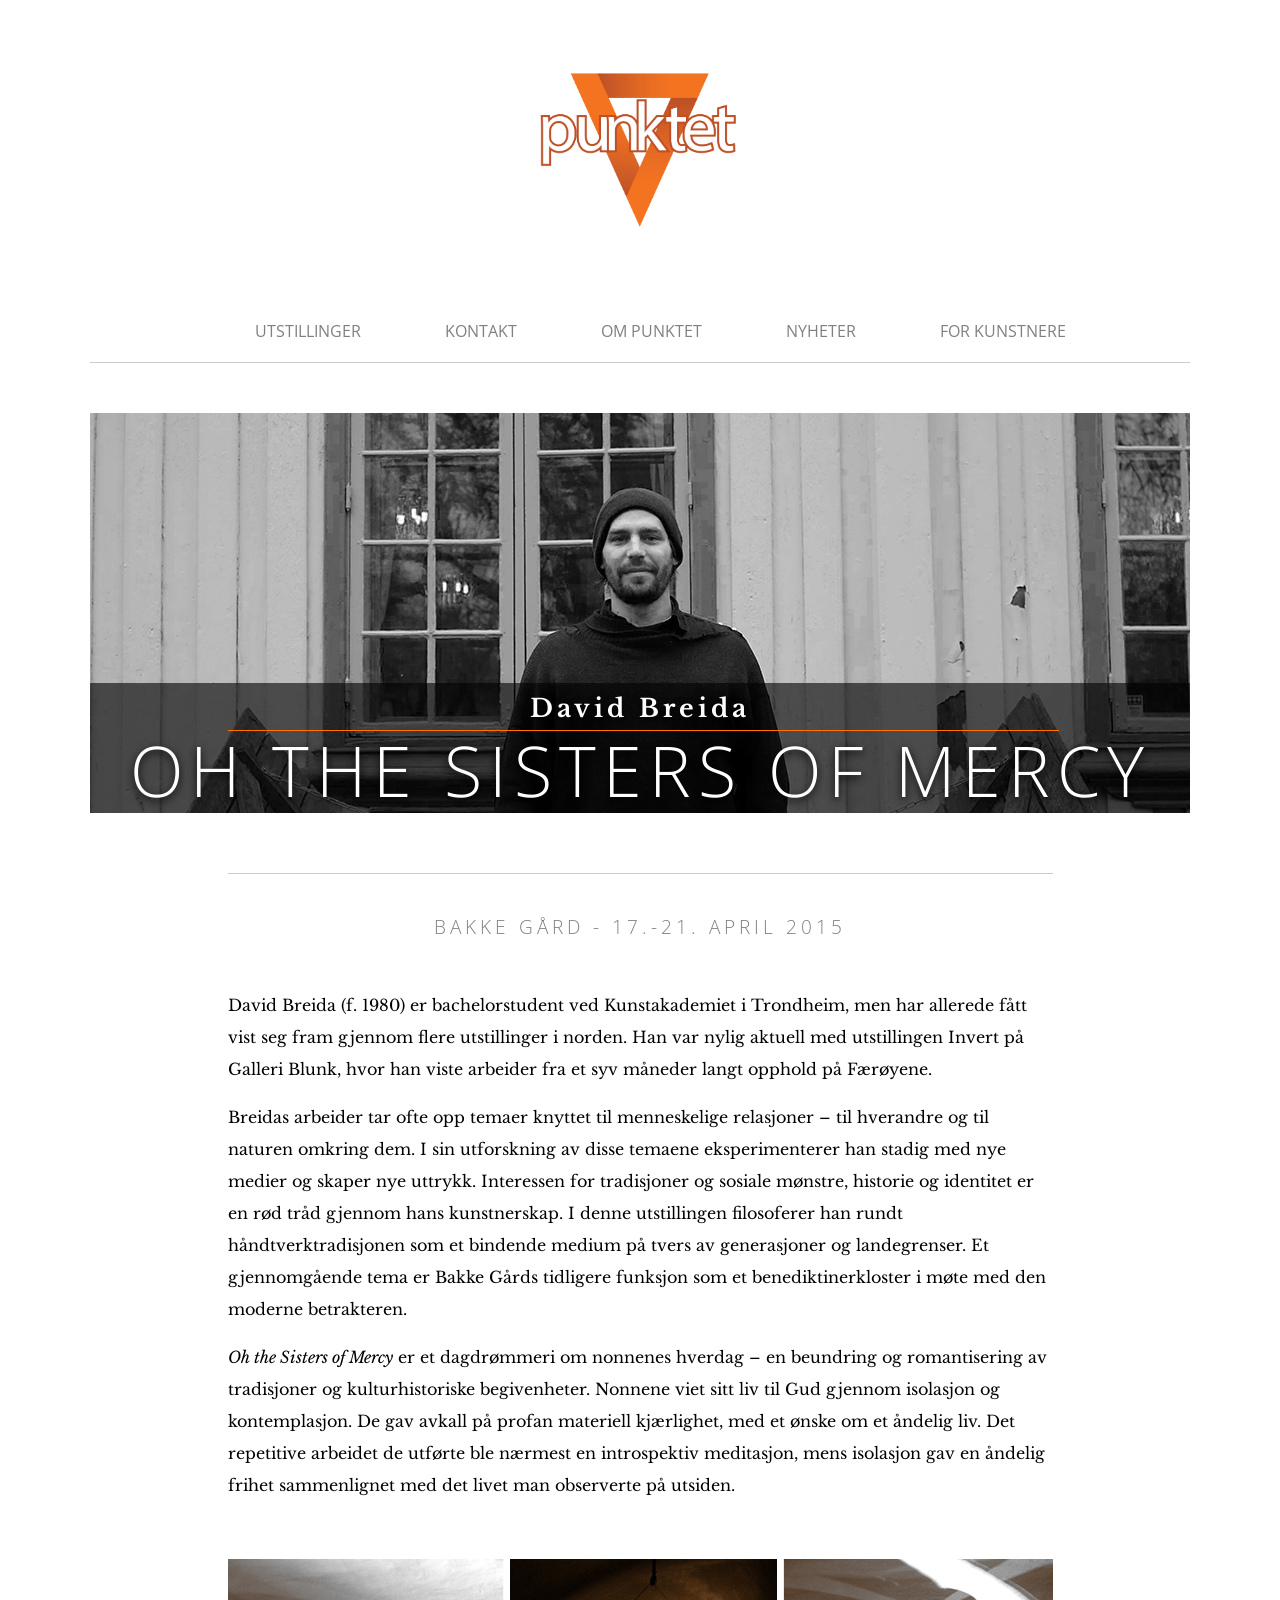
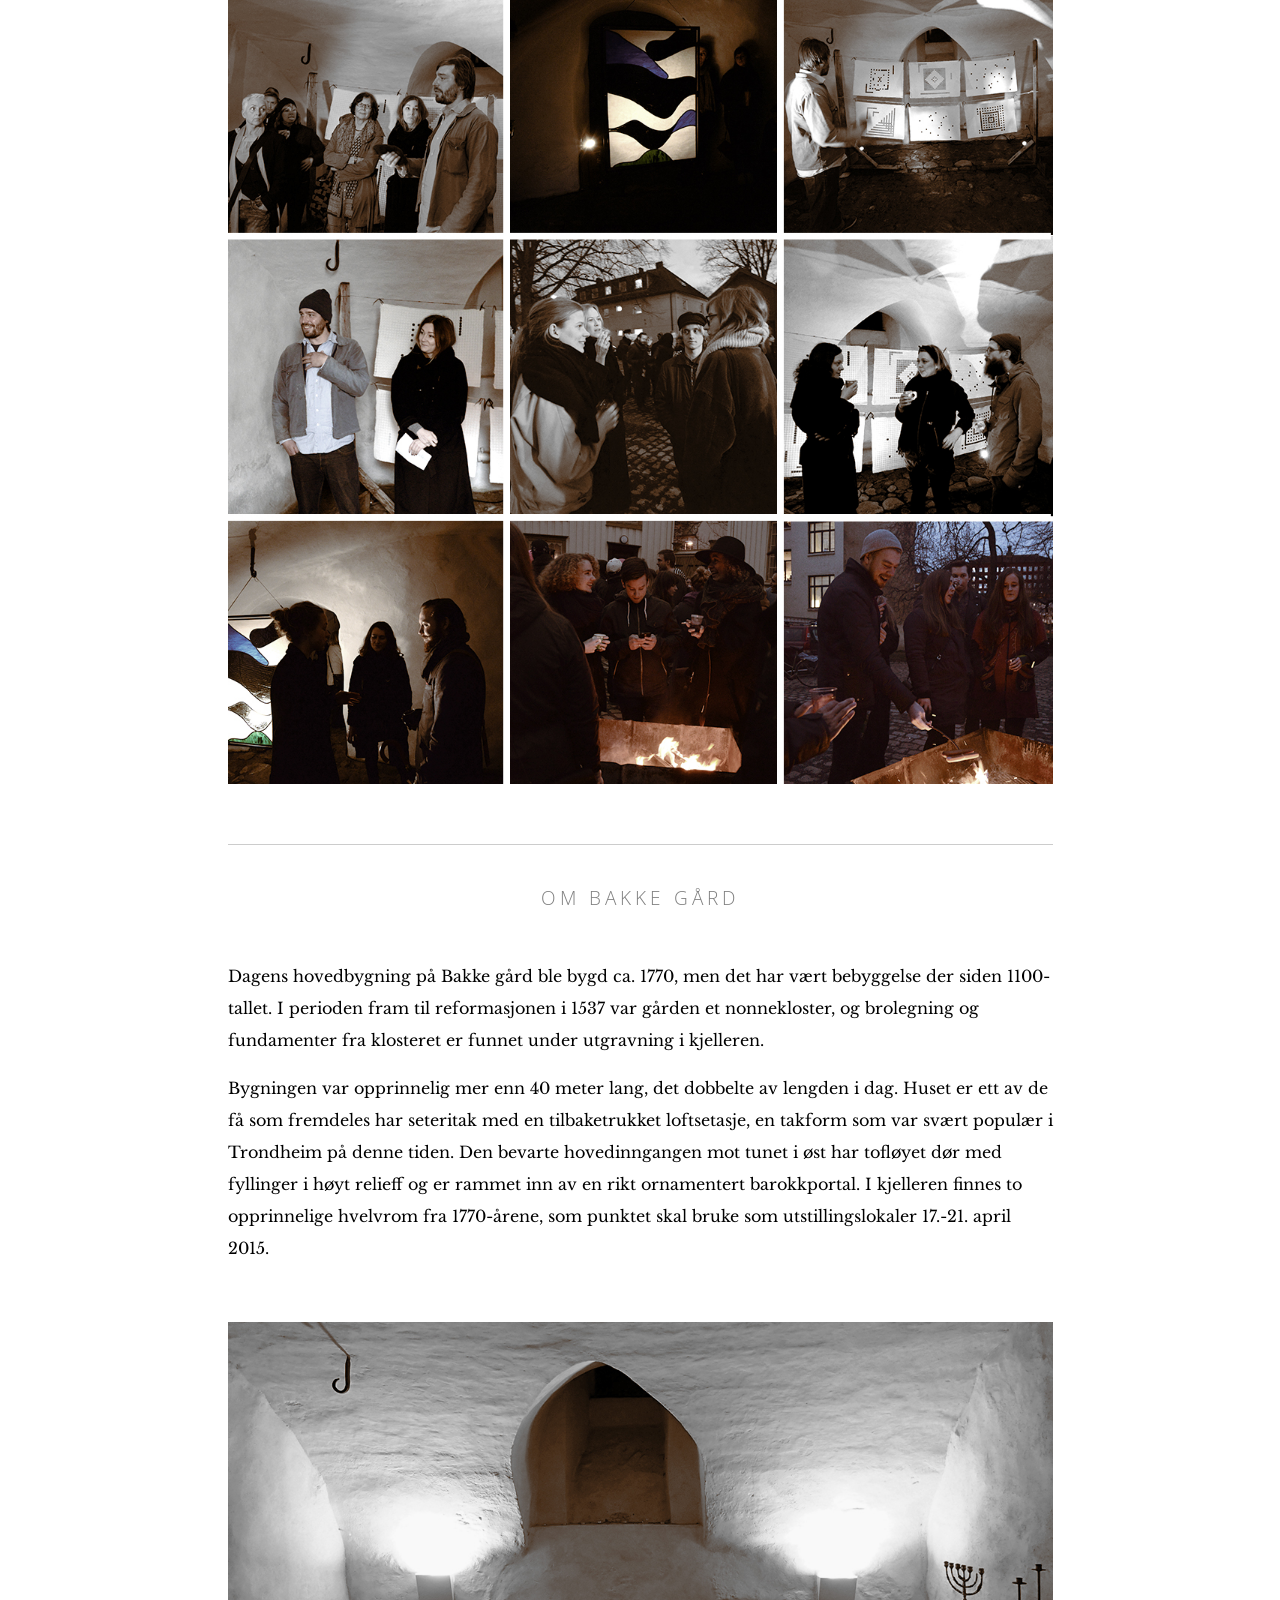
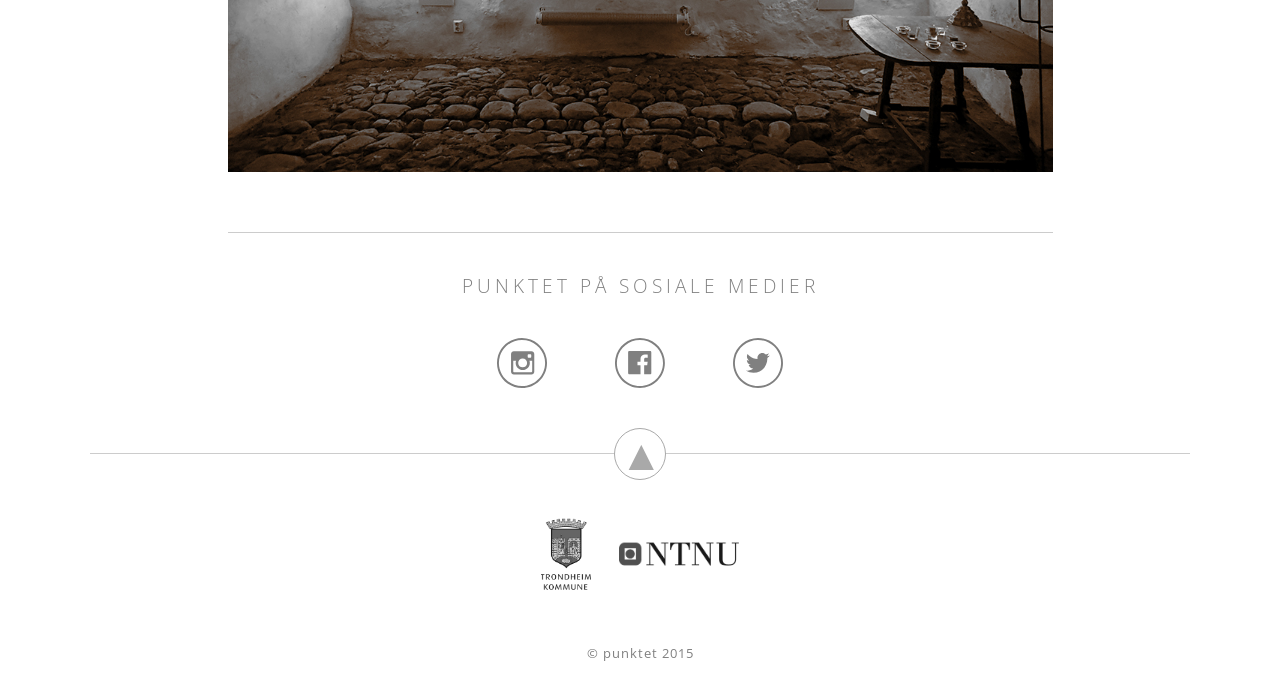
<file: oh-the-sisters-of-mercy.html>
<!DOCTYPE html>
<html>
    <head>
        <link href='https://fonts.googleapis.com/css?family=Open+Sans:400,300,600,700,800|Gentium+Book+Basic:400,700|Libre+Baskerville:400,700' rel='stylesheet' type='text/css'>
        <meta charset="utf-8">
        <title>punktet visningsrom</title>
        <link rel="stylesheet" href="header.css">
        <link rel="stylesheet" href="footer.css">
        <link rel="stylesheet" href="exhibitions.css">
    </head>

    <body>
        
        <div class="container">
            <div class="header-wrapper wrapper">
                <header class="main-header">
                    <div class="branding">
                        <a class="logo" href="index.html">
                            <img class="logo-reg" alt="punktet" src="assets/logo/punktetlogo-1-09.png">
                        </a>
                    </div>
                    <nav class="navigation">
                        <ul class="nav-tier1">
                            <li><a href="exhibitions.html">Utstillinger</a>
                                <ul>
                                    <a href="oh-the-sisters-of-mercy.html"><li>Oh The Sisters of Mercy</li></a>
                                    <a href="analog-virtual-reality.html"><li>analog virtual reality</li></a>
                                </ul>
                            </li>
                            <li><a href="contact.html">Kontakt</a>
                                <ul>
                                    <a href="employees.html"><li>Ansatte</li></a>
                                    <a href="press.html"><li>Presse</li></a>
                                    <a href="for-schools.html"><li>Skole og formidling</li></a>
                                </ul>
                            </li>
                            <li><a href="index.html#om-punktet">Om punktet</a></li>
                            <li><a href="index.html#om-punktet">Nyheter</a></li>
                            
                            <li><a href="for-artists.html">For kunstnere</a></li>
                        </ul>
                    </nav>

                </header>
                
                <header class="phone-header">
                
                    
                    
                    
                </header>
            </div>


            <div class="main-content-wrapper wrapper">
                    <div class="current-exhibit">
                        <div class="current-img">
                            <img src="assets/images/breida_side.jpg">
                            <div class="content">
                                <h2 class="img-text">David Breida</h2>
                                <div class="spacer picspacer"></div>
                                <h1 class="img-text">oh the sisters of mercy</h1>
                            </div>
                        </div>
                    </div>
                
                
                

            </div>
            
            
            <div class="secondary-content-wrapper wrapper">
                
                
                <div class="spacer"></div>
                
                <h3>Bakke gård - 17.-21. april 2015</h3>
                
                <div class="text-box">

                    <p>David Breida (f. 1980) er bachelorstudent ved Kunstakademiet i Trondheim, men har allerede fått vist seg fram gjennom flere utstillinger i norden. Han var nylig aktuell med utstillingen Invert på Galleri Blunk, hvor han viste arbeider fra et syv måneder langt opphold på Færøyene.</p>


                    <p>Breidas arbeider tar ofte opp temaer knyttet til menneskelige relasjoner – til hverandre og til naturen omkring dem. I sin utforskning av disse temaene eksperimenterer han stadig med nye medier og skaper nye uttrykk. Interessen for tradisjoner og sosiale mønstre, historie og identitet er en rød tråd gjennom hans kunstnerskap. I denne utstillingen filosoferer han rundt håndtverktradisjonen som et bindende medium på tvers av generasjoner og landegrenser. Et gjennomgående tema er Bakke Gårds tidligere funksjon som et benediktinerkloster i møte med den moderne betrakteren.</p>

                    <p><em>Oh the Sisters of Mercy</em> er et dagdrømmeri om nonnenes hverdag – en beundring og romantisering av tradisjoner og kulturhistoriske begivenheter. Nonnene viet sitt liv til Gud gjennom isolasjon og kontemplasjon. De gav avkall på profan materiell kjærlighet, med et ønske om et åndelig liv. Det repetitive arbeidet de utførte ble nærmest en introspektiv meditasjon, mens isolasjon gav en åndelig frihet sammenlignet med det livet man observerte på utsiden.</p>
                </div><br>
                
                
                <div class="previous-exhibit">
                        <a  href="https://www.facebook.com/media/set/?set=a.883774425011940.1073741835.812387858817264&type=1&l=6f002885a3">
                            <div class="current-img">
                                <img src="assets/images/breida_bilder2.jpg">
                                <div class="content1">
                                    <h3>se flere bilder på facebook</h3>
                                    <div class="spacer picspacer"></div>
                                </div>
                            </div>
                        </a>
                </div>
                
                
                <div class="spacer"></div>
                
                <h3>om bakke gård</h3>
                
                <div class="text-box">

                    <p>Dagens hovedbygning på Bakke gård ble bygd ca. 1770, men det har vært bebyggelse der siden 1100-tallet. I perioden fram til reformasjonen i 1537 var gården et nonnekloster, og brolegning og fundamenter fra klosteret er funnet under utgravning i kjelleren.</p>


                    <p>Bygningen var opprinnelig mer enn 40 meter lang, det dobbelte av lengden i dag. Huset er ett av de få som fremdeles har seteritak med en tilbaketrukket loftsetasje, en takform som var svært populær i Trondheim på denne tiden. Den bevarte hovedinngangen mot tunet i øst har tofløyet dør med fyllinger i høyt relieff og er rammet inn av en rikt ornamentert barokkportal. I kjelleren finnes to opprinnelige hvelvrom fra 1770-årene, som punktet skal bruke som utstillingslokaler 17.-21. april 2015.</p>
                </div><br>
                
                
                <div class="previous-exhibit">
                            <div class="current-img">
                                <img src="assets/images/bakkegard2.jpg">
                            </div>
                </div>
                
                
                
                
                <div class="spacer"></div>
                
                
            </div>
            
            
                
            <div class="footer-wrapper wrapper">
                
                <div class="social-media">
                
                <h3>punktet på sosiale medier</h3>
                    
                    <div class="social-media-buttons">
                        <svg version="1.1" class="instagram" xmlns="http://www.w3.org/2000/svg" xmlns:xlink="http://www.w3.org/1999/xlink" x="0px" y="0px"
                             width="128px" height="128px" viewBox="0 0 256 256" xml:space="preserve">
                            <g class="instagram1">
                                <path class="instagram2" fill="#2B5C84" d="M176.602,68.373H86.19c-7.775,0-14.262,6.16-14.262,13.936v90.738
                                                                           c0,7.775,6.487,13.936,14.262,13.936h90.412c7.788,0,14.266-6.16,14.266-13.936V82.309C190.55,74.533,184.39,68.373,176.602,68.373
                                                                           z M157.166,86.846c0-1.942,1.607-3.565,3.565-3.565h11.016c1.941,0,3.565,1.624,3.565,3.565v11.023
                                                                           c0,1.942-1.624,3.557-3.565,3.557h-11.016c-1.958,0-3.565-1.615-3.565-3.557V86.846z M131.236,104.991
                                                                           c12.639,0,23.001,10.052,23.001,22.683c0,12.639-10.362,22.69-23.001,22.69c-12.638,0-22.682-10.052-22.682-22.69
                                                                           C108.554,115.361,118.598,104.991,131.236,104.991z M179.519,172.076c0,1.941-1.611,3.565-3.57,3.565H86.843
                                                                           c-1.941,0-3.565-1.624-3.565-3.565v-55.744h14.907c-1.95,2.921-2.595,8.102-2.595,11.341c0,19.77,16.204,35.974,36.3,35.974
                                                                           c20.088,0,36.291-16.204,36.291-35.974c0-3.239-0.334-8.42-2.912-11.341h14.902v55.744H179.519z"/>
                                <path class="instagram2" fill="#2B5C84" d="M127.989,256C57.348,256-0.002,198.642-0.002,128S57.348,0,127.989,0c70.646,0,128.013,57.358,128.013,128
                                                                           S198.635,256,127.989,256z M127.989,9.726C62.855,9.726,9.715,62.866,9.715,128s53.14,118.283,118.274,118.283
                                                                           c65.139,0,118.287-53.149,118.287-118.283S193.128,9.726,127.989,9.726z"/>
                            </g>
                            <a xmlns="http://www.w3.org/2000/svg" id="anchor" xlink:href="http://www.instagram.com/punktet" xmlns:xlink="http://www.instagram.com" target="_blank" >
                                <rect x="0" y="0" width="100%" height="100%" fill-opacity="0"/>
                            </a>
                        </svg>

                        <svg version="1.1" class="facebook" xmlns="http://www.w3.org/2000/svg" xmlns:xlink="http://www.w3.org/1999/xlink" x="0px" y="0px"
                             width="128px" height="128px" viewBox="0 0 256 256" xml:space="preserve">
                            <g id="Facebook_6_">
                                <path class="facebook2" fill="#44629C" d="M127.689,255.933c-70.502,0-127.74-57.242-127.74-127.74S57.187,0.452,127.689,0.452
                                                                          s127.736,57.242,127.736,127.74S198.191,255.933,127.689,255.933z M127.689,10.158C62.687,10.158,9.65,63.19,9.65,128.192
                                                                          s53.037,118.043,118.039,118.043c65.006,0,118.039-53.041,118.039-118.043S192.695,10.158,127.689,10.158z"/>
                                <path class="facebook2" fill="#44629C" d="M186.222,178.644c0,3.559-2.915,6.465-6.474,6.465H149.36v-45.924h15.52l2.264-17.783
                                                                          H149.36v-11.318c0-5.179,1.286-8.729,8.721-8.729h9.389V85.184c-1.621-0.326-7.117-0.651-13.916-0.651
                                                                          c-13.582,0-22.954,8.411-22.954,23.613v13.256h-15.523v17.783H130.6v45.924H73.68c-3.555,0-6.465-2.906-6.465-6.465V72.888
                                                                          c0-3.55,2.911-6.465,6.465-6.465h105.751c3.559,0,6.465,2.915,6.465,6.465v105.755H186.222z"/>
                            </g>
                            <a xmlns="http://www.w3.org/2000/svg" id="anchor" xlink:href="http://www.facebook.com/punktetvisningsrom" xmlns:xlink="http://www.facebook.com " target="_blank" >
                                <rect x="0" y="0" width="100%" height="100%" fill-opacity="0"/>
                            </a>
                        </svg>

                        <svg version="1.1" class="twitter" xmlns="http://www.w3.org/2000/svg" xmlns:xlink="http://www.w3.org/1999/xlink" x="0px" y="0px"
                             width="128px" height="128px" viewBox="0 0 256 256" xml:space="preserve">
                            <g class="twitter1">
                                <path class="twitter2" fill="#2FA8DF" d="M184.054,78.644c-4.854,2.917-10.044,5.183-15.869,6.152
                                                                         c-4.536-4.856-11.015-8.091-18.146-8.091c-13.609,0-24.958,11.327-24.958,25.571c0,1.939,0.318,3.879,0.652,5.818
                                                                         c-20.744-0.97-38.89-11.327-51.21-26.532c-2.26,3.879-3.23,8.092-3.23,12.94c0,8.744,4.536,16.509,11.015,21.366
                                                                         c-4.219,0-7.784-1.296-11.35-3.235v0.318c0,12.296,8.437,22.653,20.096,24.919c-1.942,0.651-4.21,0.978-6.478,0.978
                                                                         c-1.624,0-3.239,0-4.545-0.326c3.248,10.031,12.32,17.479,23.335,17.797c-8.42,6.797-19.117,11.009-30.784,11.009
                                                                         c-1.942,0-3.884,0-5.826-0.325c11.015,7.122,23.971,11.326,38.233,11.326c45.685,0,70.962-38.837,70.962-72.5
                                                                         c0-0.969,0-2.265,0-3.234c4.871-3.561,9.072-8.092,12.32-13.266c-4.537,1.939-9.392,3.561-14.263,3.887
                                                                         C178.229,89.327,182.112,84.47,184.054,78.644z"/>
                                <path class="twitter2" fill="#2FA8DF" d="M127.993,255.676C57.349,255.676,0,198.39,0,127.838S57.349,0,127.993,0C198.634,0,256,57.286,256,127.838
                                                                         S198.634,255.676,127.993,255.676z M127.993,9.713C62.857,9.713,9.717,62.787,9.717,127.838
                                                                         c0,65.052,53.14,118.132,118.276,118.132c65.133,0,118.281-53.08,118.281-118.132C246.274,62.787,193.126,9.713,127.993,9.713z"/>
                            </g>
                            <a xmlns="http://www.w3.org/2000/svg" id="anchor" xlink:href="http://www.twitter.com/punktetkunstrom" xmlns:xlink="http://www.twitter.com" target="_blank" >
                                <rect x="0" y="0" width="100%" height="100%" fill-opacity="0"/>
                            </a>
                        </svg>
                    </div>
                
                </div>
                
                
                <div class="spacer"></div>
                
                <a id="top-link" href="#top">
                    <div class="top">
                        <div class="topcontent">&#x25B2</div>
                    </div>
                </a>
                
                <div class="footer-info">
                    <div class="footer-logo">
                        <a href="http://www.trondheim.kommune.no" target="_blank">
                            <img id="trondheim" src="assets/trondheim_kommune_bw.png" alt="trondheim kommune">
                        </a>
                        <a href="http://www.ntnu.no" target="_blank"><img class="footer-logo-offsite" id="ntnu" src="assets/logo_ntnu_stor_bw.png" alt="ntnu">
                        </a>
                    </div>
                    
                    <p>© punktet 2015</p>
                </div>
                
                
                
            
            </div>
                
        </div>




















    </body>
</html>
</file>
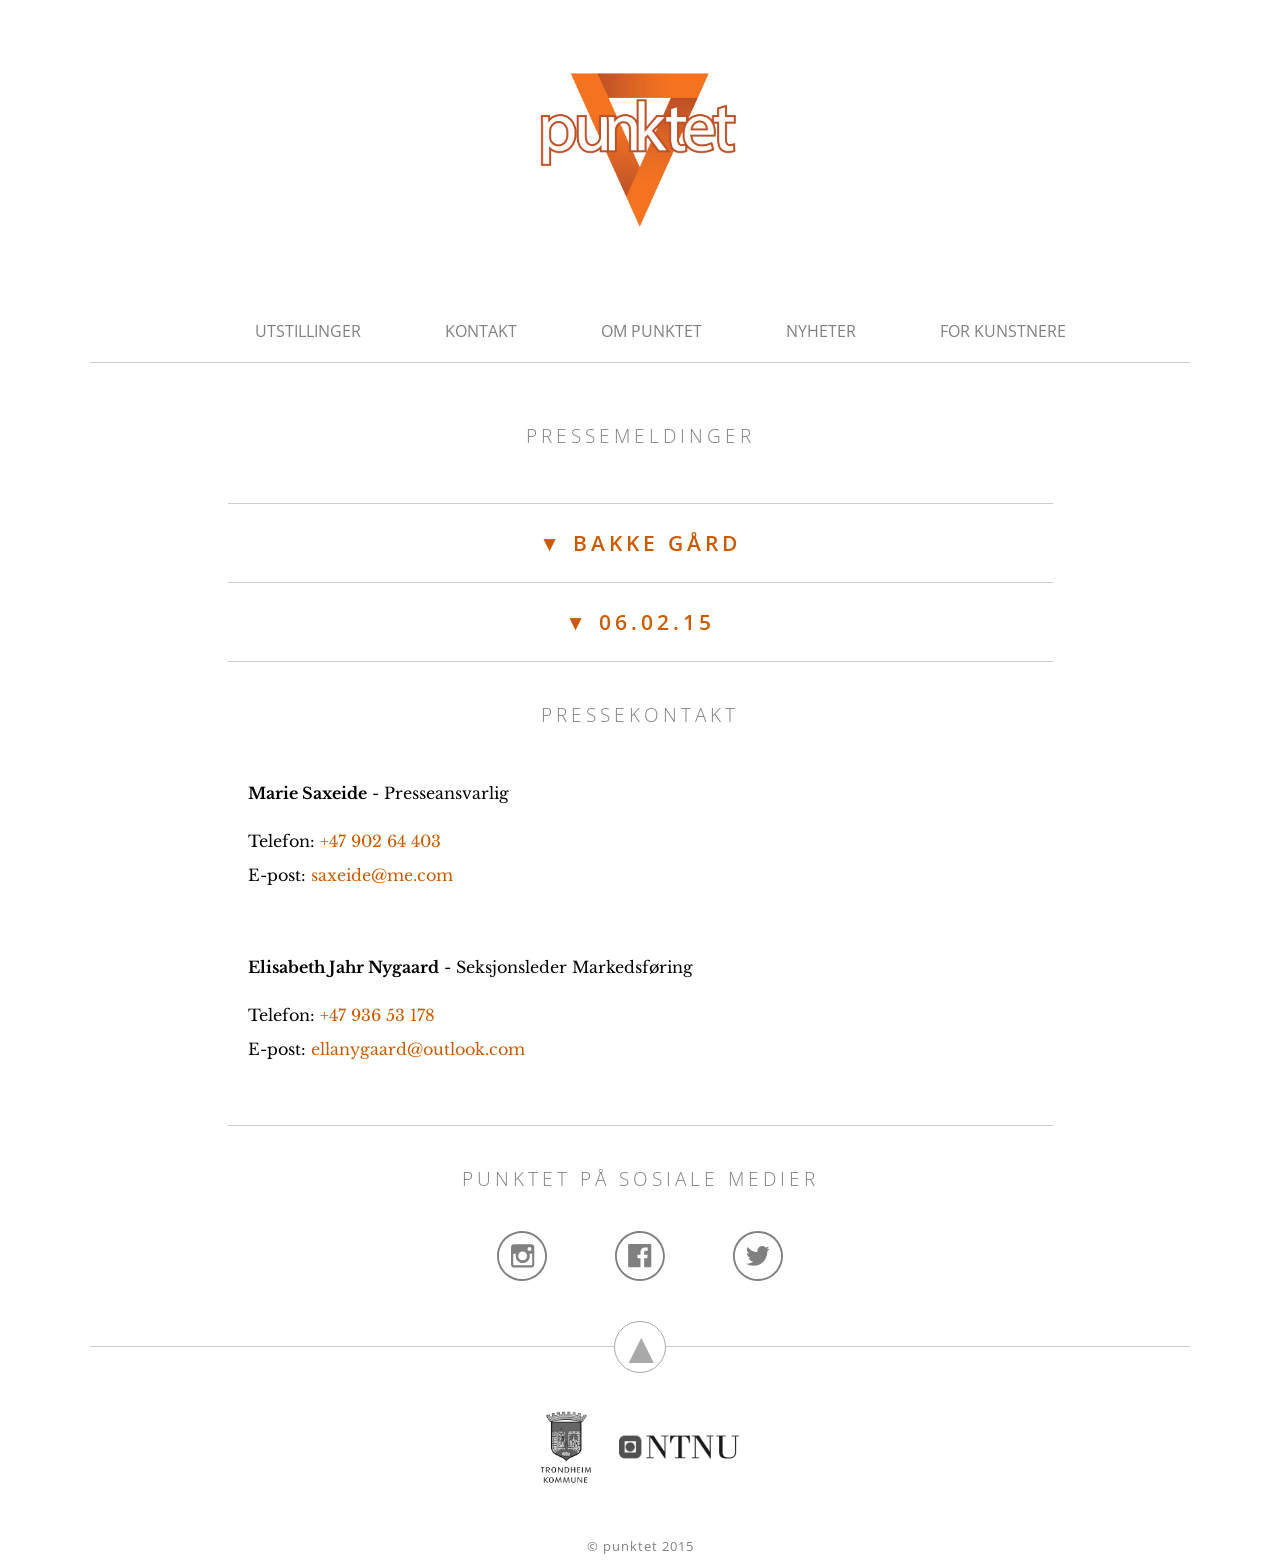
<file: press.html>
<!DOCTYPE html>
<html>
    <head>
        <link href='https://fonts.googleapis.com/css?family=Open+Sans:400,300,600,700,800|Gentium+Book+Basic:400,700|Libre+Baskerville:400,700' rel='stylesheet' type='text/css'>
        <meta charset="utf-8">
        <title>punktet visningsrom</title>
        <link rel="stylesheet" href="header.css">
        <link rel="stylesheet" href="footer.css">
        <link rel="stylesheet" href="contact.css">
    </head>

    <body>
        
        <div class="container">
            <div class="header-wrapper wrapper">
                <header class="main-header">
                    <div class="branding">
                        <a class="logo" href="index.html">
                            <img class="logo-reg" alt="punktet" src="assets/logo/punktetlogo-1-09.png">
                        </a>
                    </div>
                    <nav class="navigation">
                        <ul class="nav-tier1">
                            <li><a href="exhibitions.html">Utstillinger</a>
                                <ul>
                                    <a href="oh-the-sisters-of-mercy.html"><li>Oh The Sisters of Mercy</li></a>
                                    <a href="analog-virtual-reality.html"><li>analog virtual reality</li></a>
                                </ul>
                            </li>
                            <li><a href="contact.html">Kontakt</a>
                                <ul>
                                    <a href="employees.html"><li>Ansatte</li></a>
                                    <a href="press.html"><li>Presse</li></a>
                                    <a href="for-schools.html"><li>Skole og formidling</li></a>
                                </ul>
                            </li>
                            <li><a href="index.html#om-punktet">Om punktet</a></li>
                            <li><a href="index.html#om-punktet">Nyheter</a></li>
                            
                            <li><a href="for-artists.html">For kunstnere</a></li>
                        </ul>
                    </nav>

                </header>
                
                <header class="phone-header">
                
                    
                    
                    
                </header>
            </div>


            
            <div class="secondary-content-wrapper wrapper">
            
                
                <h3>pressemeldinger</h3>
                
                <div id="press-header"></div>
                
                <div class="spacer"></div>
                
                <div class="press">
                    <input type="checkbox" name="toggle" class="toggle" id="toggle2">
                    <label class="press-toggle" id="press-bakkegard" for="toggle2">bakke gård</label>
                
                    <div class="text-box press-text" id="text-bakkegard">

                        <p><b>Nytt visningsrom for kunst i Trondheim</b></p>
                        
                        <p><b>I mars åpner <em>punktet</em>, et nytt visningsrom for kunst i Trondheim, -drevet og kurert av kunsthistoriestudenter ved NTNU. Prosjektet skal knytte sterkere bånd mellom studenter og unge kunstnere i Trondheim.</b></p>


                        <p>Den 13 mars inviterer <em>punktet</em> Trondheims kunstelskere til den aller første utstillingen i byens nyeste visningsrom for kunst. Prosjektet er drevet av både bachelor- og mastergradsstudenter ved kunsthistorie på NTNU, og skal være en møteplass for kunststudenter og unge kunstnere i Trondheim.</p>

                        <p>– Det som inspirerte meg var tanken på at <em>punktet</em> kunne bidra til å synliggjøre unge kunstnere i Trondheim. Ved å skape vår egen visningsarena for kunst, vil vi forsøke å sette samtidskunsten i et kunsthistoriske perspektiv, sier Katja Jarem, leder for <em>punktet</em>.</p>

                        <p>Prosjektet har skapt stort engasjement og er blant annet støttet av Trondheim kommune og NTNU. Dette har gitt studentene mulighet til å gi <em>punktet</em> en unik nisje, hvor hvert kunstprosjekt blir tildelt 10.000 kroner.</p>

                        <p><b>Samtidskunst i historiske omgivelser</b></p>

                        <p>Den første utstillingsperioden var fra 13.-17. mars og holdt til i Kjøpmannsgt 27, midt i bryggerekkene langs Nidelven. Kunstnerne  Mikael A. Jacobsson og Øyvind Sørfjordmo var de første som stilte ut for <em>punktet</em>.</p>

                        <p>Andre utstilling er på Bakke Gård 17-21 april, der kunstneren David Breida skal stille ut. Breida er bachelorstudent ved Kunstakademiet i Trondheim og hans arbeid tar opp temaer knyttet til menneskelige relasjoner – til hverandre og til naturen omkring dem. I sin utforskning av disse temaene eksperimenterer han stadig med nye medier og skaper nye uttrykk. Interessen for tradisjoner og sosiale mønstre, historie og identitet er en rød tråd gjennom hans kunstnerskap.  David Breida inntar Bakke Gård i april med utstillingen ”Oh the sister of mercy”</p>

                        <p>Som en del av utstillingene vil det arrangeres foredrag av både kunstnere og fagpersoner, i tillegg til omvisninger for skoleklasser.</p>

                        <p>– Vi har jobbet lenge med å finne to ulike utstillingslokaler som skiller seg sterkt fra hverandre, og som aktualiserer <em>punktet</em>s utstillingstema “sted og kunst”. Det at lokalene er både gamle og ærverdige er noe som gjør det ekstra spennende å bruke de til å stille ut samtidskunst, forteller Jarem.</p>
                        
                        <p>Visningsrommet er åpent for alle og har fri entrè.</p>
                        
                        <p>For mer informasjon, eller avtale om intervju, vennligst kontakt presseansvarlig.</p>

                    </div>
                </div>
                
                <div class="spacer"></div>
                
                
                <div class="press">
                    <input type="checkbox" name="toggle" class="toggle" id="toggle1">
                    <label class="press-toggle" id="press06-02-15" for="toggle1">06.02.15</label>
                
                    <div class="text-box press-text" id="text-06-02-15">

                        <p><b>Nytt visningsrom for kunst i Trondheim</b></p>


                        <p>I mars åpner <em>punktet</em>, et nytt visningsrom for kunst i Trondheim, -drevet og kurert av kunsthistoriestudenter ved NTNU. Prosjektet skal knytte sterkere bånd mellom studenter og unge kunstnere i Trondheim.
    Den 13 mars inviterer <em>punktet</em> Trondheims kunstelskere til den aller første utstillingen i byens nyeste visningsrom for kunst. Prosjektet er drevet av både bachelor- og mastergradsstudenter ved kunsthistorie på NTNU, og skal være en møteplass for kunststudenter og unge kunstnere i Trondheim.</p>

                        <p>– Det som inspirerte meg var tanken på at <em>punktet</em> kunne bidra til å synliggjøre unge kunstnere i Trondheim. Ved å skape vår egen visningsarena for kunst, vil vi forsøke å sette samtidskunsten i et kunsthistoriske perspektiv, sier Katja Jarem, leder for <em>punktet</em>.</p>

                        <p>Prosjektet har skapt stort engasjement og er blant annet støttet av Trondheim kommune og NTNU. Dette har gitt studentene mulighet til å gi <em>punktet</em> en unik nisje, hvor hvert kunstprosjekt blir tildelt 10.000 kroner.</p>

                        <p><b>Samtidskunst i historiske omgivelser</b></p>

                        <p>Den første utstillingsperioden er fra 13.-17. mars og visningen vil være i Kjøpmannsgt 27, midt i bryggerekkene langs Nidelven. Andre utstilling er på Bakke Gård i slutten av april. Som en del av utstillingen vil det arrangeres foredrag av både kunstnere og fagpersoner, i tillegg til omvisninger for skoleklasser.</p>

                        <p>– Vi har jobbet lenge med å finne to ulike utstillingslokaler som skiller seg sterkt fra hverandre, og som aktualiserer <em>punktet</em>s utstillingstema “sted og kunst”. Det at lokalene er både gamle og ærverdige er noe som gjør det ekstra spennende å bruke de til å stille ut samtidskunst, forteller Jarem.</p>

                        <p>Visningsrommet er åpent for alle og har fri entrè. <em>punktet</em> arranger også kickoff-fest på Moskus Bar den 14. februar, hvor alle som ønsker å feire startskuddet for visningsrommene er velkommen.</p>

                        <p>For mer informasjon, eller avtale om intervju, vennligst kontakt presseansvarlig.</p>

                    </div>
                </div>
                
                <div class="spacer"></div>
                
                
                <h3>pressekontakt</h3>
                
                
                <div class="employees">
                    
                    <div class="employee-box">
                        <p><b>Marie Saxeide</b> - Presseansvarlig</p>
                        <p>Telefon: <a href="tel:+47 902 64 403">+47 902 64 403</a></p>
                        <p class="epost">E-post: <a href="mailto:saxeide@me.com">saxeide@me.com</a></p>
                    </div>
                    
                    <div class="employee-box">
                        <p><b>Elisabeth Jahr Nygaard</b> - Seksjonsleder Markedsføring</p>
                        <p>Telefon: <a href="tel:+47 936 53 178">+47 936 53 178</a></p>
                        <p class="epost">E-post: <a href="mailto:ellanygaard@outlook.com">ellanygaard@outlook.com</a></p>
                    </div>
                </div>
                
                
                
                
                
                <div class="spacer"></div>
                
                
                
            </div>
            
            
                
            <div class="footer-wrapper wrapper">
                
                <div class="social-media">
                
                <h3>punktet på sosiale medier</h3>
                    
                    <div class="social-media-buttons">
                        <svg version="1.1" class="instagram" xmlns="http://www.w3.org/2000/svg" xmlns:xlink="http://www.w3.org/1999/xlink" x="0px" y="0px"
                             width="128px" height="128px" viewBox="0 0 256 256" xml:space="preserve">
                            <g class="instagram1">
                                <path class="instagram2" fill="#2B5C84" d="M176.602,68.373H86.19c-7.775,0-14.262,6.16-14.262,13.936v90.738
                                                                           c0,7.775,6.487,13.936,14.262,13.936h90.412c7.788,0,14.266-6.16,14.266-13.936V82.309C190.55,74.533,184.39,68.373,176.602,68.373
                                                                           z M157.166,86.846c0-1.942,1.607-3.565,3.565-3.565h11.016c1.941,0,3.565,1.624,3.565,3.565v11.023
                                                                           c0,1.942-1.624,3.557-3.565,3.557h-11.016c-1.958,0-3.565-1.615-3.565-3.557V86.846z M131.236,104.991
                                                                           c12.639,0,23.001,10.052,23.001,22.683c0,12.639-10.362,22.69-23.001,22.69c-12.638,0-22.682-10.052-22.682-22.69
                                                                           C108.554,115.361,118.598,104.991,131.236,104.991z M179.519,172.076c0,1.941-1.611,3.565-3.57,3.565H86.843
                                                                           c-1.941,0-3.565-1.624-3.565-3.565v-55.744h14.907c-1.95,2.921-2.595,8.102-2.595,11.341c0,19.77,16.204,35.974,36.3,35.974
                                                                           c20.088,0,36.291-16.204,36.291-35.974c0-3.239-0.334-8.42-2.912-11.341h14.902v55.744H179.519z"/>
                                <path class="instagram2" fill="#2B5C84" d="M127.989,256C57.348,256-0.002,198.642-0.002,128S57.348,0,127.989,0c70.646,0,128.013,57.358,128.013,128
                                                                           S198.635,256,127.989,256z M127.989,9.726C62.855,9.726,9.715,62.866,9.715,128s53.14,118.283,118.274,118.283
                                                                           c65.139,0,118.287-53.149,118.287-118.283S193.128,9.726,127.989,9.726z"/>
                            </g>
                            <a xmlns="http://www.w3.org/2000/svg" id="anchor" xlink:href="http://www.instagram.com/punktet" xmlns:xlink="http://www.instagram.com" target="_blank" >
                                <rect x="0" y="0" width="100%" height="100%" fill-opacity="0"/>
                            </a>
                        </svg>

                        <svg version="1.1" class="facebook" xmlns="http://www.w3.org/2000/svg" xmlns:xlink="http://www.w3.org/1999/xlink" x="0px" y="0px"
                             width="128px" height="128px" viewBox="0 0 256 256" xml:space="preserve">
                            <g id="Facebook_6_">
                                <path class="facebook2" fill="#44629C" d="M127.689,255.933c-70.502,0-127.74-57.242-127.74-127.74S57.187,0.452,127.689,0.452
                                                                          s127.736,57.242,127.736,127.74S198.191,255.933,127.689,255.933z M127.689,10.158C62.687,10.158,9.65,63.19,9.65,128.192
                                                                          s53.037,118.043,118.039,118.043c65.006,0,118.039-53.041,118.039-118.043S192.695,10.158,127.689,10.158z"/>
                                <path class="facebook2" fill="#44629C" d="M186.222,178.644c0,3.559-2.915,6.465-6.474,6.465H149.36v-45.924h15.52l2.264-17.783
                                                                          H149.36v-11.318c0-5.179,1.286-8.729,8.721-8.729h9.389V85.184c-1.621-0.326-7.117-0.651-13.916-0.651
                                                                          c-13.582,0-22.954,8.411-22.954,23.613v13.256h-15.523v17.783H130.6v45.924H73.68c-3.555,0-6.465-2.906-6.465-6.465V72.888
                                                                          c0-3.55,2.911-6.465,6.465-6.465h105.751c3.559,0,6.465,2.915,6.465,6.465v105.755H186.222z"/>
                            </g>
                            <a xmlns="http://www.w3.org/2000/svg" id="anchor" xlink:href="http://www.facebook.com/punktetvisningsrom" xmlns:xlink="http://www.facebook.com " target="_blank" >
                                <rect x="0" y="0" width="100%" height="100%" fill-opacity="0"/>
                            </a>
                        </svg>

                        <svg version="1.1" class="twitter" xmlns="http://www.w3.org/2000/svg" xmlns:xlink="http://www.w3.org/1999/xlink" x="0px" y="0px"
                             width="128px" height="128px" viewBox="0 0 256 256" xml:space="preserve">
                            <g class="twitter1">
                                <path class="twitter2" fill="#2FA8DF" d="M184.054,78.644c-4.854,2.917-10.044,5.183-15.869,6.152
                                                                         c-4.536-4.856-11.015-8.091-18.146-8.091c-13.609,0-24.958,11.327-24.958,25.571c0,1.939,0.318,3.879,0.652,5.818
                                                                         c-20.744-0.97-38.89-11.327-51.21-26.532c-2.26,3.879-3.23,8.092-3.23,12.94c0,8.744,4.536,16.509,11.015,21.366
                                                                         c-4.219,0-7.784-1.296-11.35-3.235v0.318c0,12.296,8.437,22.653,20.096,24.919c-1.942,0.651-4.21,0.978-6.478,0.978
                                                                         c-1.624,0-3.239,0-4.545-0.326c3.248,10.031,12.32,17.479,23.335,17.797c-8.42,6.797-19.117,11.009-30.784,11.009
                                                                         c-1.942,0-3.884,0-5.826-0.325c11.015,7.122,23.971,11.326,38.233,11.326c45.685,0,70.962-38.837,70.962-72.5
                                                                         c0-0.969,0-2.265,0-3.234c4.871-3.561,9.072-8.092,12.32-13.266c-4.537,1.939-9.392,3.561-14.263,3.887
                                                                         C178.229,89.327,182.112,84.47,184.054,78.644z"/>
                                <path class="twitter2" fill="#2FA8DF" d="M127.993,255.676C57.349,255.676,0,198.39,0,127.838S57.349,0,127.993,0C198.634,0,256,57.286,256,127.838
                                                                         S198.634,255.676,127.993,255.676z M127.993,9.713C62.857,9.713,9.717,62.787,9.717,127.838
                                                                         c0,65.052,53.14,118.132,118.276,118.132c65.133,0,118.281-53.08,118.281-118.132C246.274,62.787,193.126,9.713,127.993,9.713z"/>
                            </g>
                            <a xmlns="http://www.w3.org/2000/svg" id="anchor" xlink:href="http://www.twitter.com/punktetkunstrom" xmlns:xlink="http://www.twitter.com" target="_blank" >
                                <rect x="0" y="0" width="100%" height="100%" fill-opacity="0"/>
                            </a>
                        </svg>
                    </div>
                
                </div>
                
                
                <div class="spacer"></div>
                
                <a id="top-link" href="#top">
                    <div class="top">
                        <div class="topcontent">&#x25B2</div>
                    </div>
                </a>
                
                <div class="footer-info">
                    <div class="footer-logo">
                        <a href="http://www.trondheim.kommune.no" target="_blank">
                            <img id="trondheim" src="assets/trondheim_kommune_bw.png" alt="trondheim kommune">
                        </a>
                        <a href="http://www.ntnu.no" target="_blank"><img class="footer-logo-offsite" id="ntnu" src="assets/logo_ntnu_stor_bw.png" alt="ntnu">
                        </a>
                    </div>
                    
                    <p>© punktet 2015</p>
                </div>
                
                
                
            
            </div>
                
        </div>




















    </body>
</html>
</file>
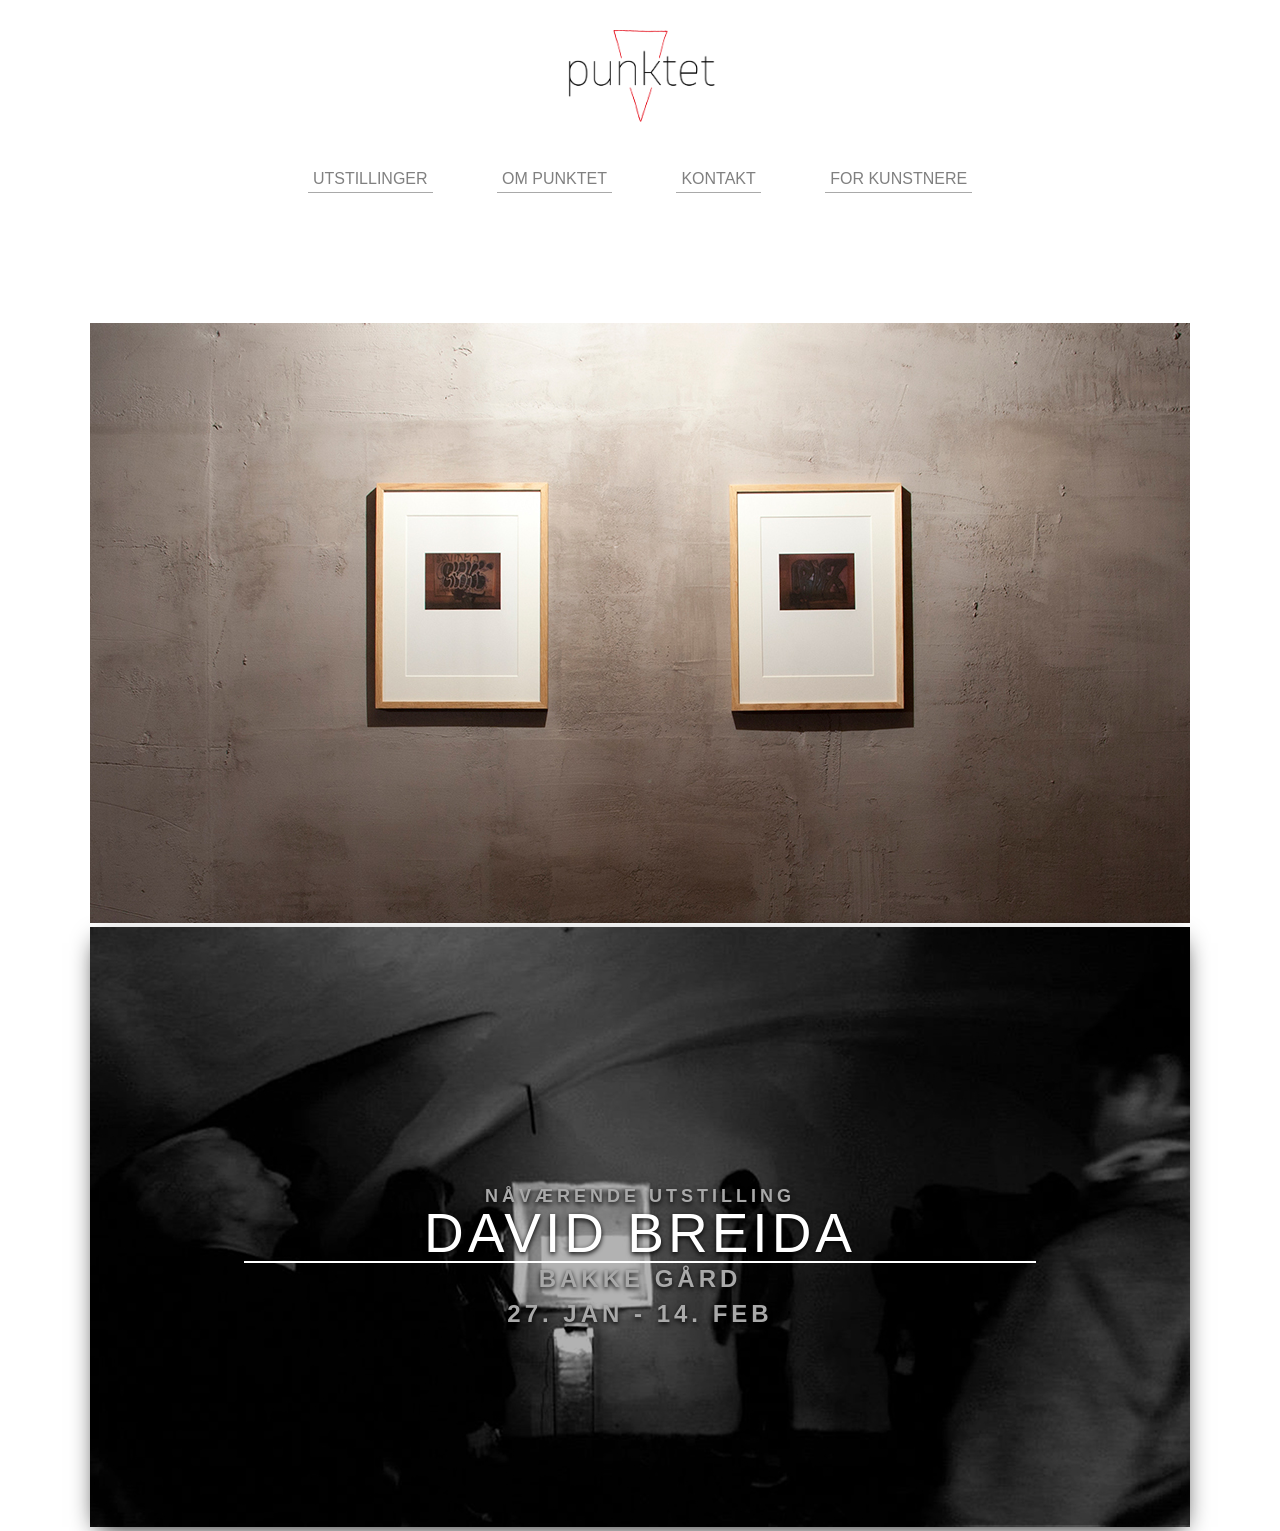
<file: testing.html>
<!DOCTYPE html>
<html>
    <head>
        <meta charset="utf-8">
        <title>punktet visningsrom</title>
        <link rel="stylesheet" href="testing.css">
    </head>
    <body class="container">
        
        
        
        
        
        
        <div class="header_container">
            <div class="logo_container">
                <img src="assets/images/punktet%20300ppi.png">
            </div>
            
            <nav class="navbar_homepage">
                <ul class="main_nav">
                    <li><a href="exhibitions.html">Utstillinger</a>
                        <ul>
                            <a href="#om_punktet"><li>Oh The Sisters of Mercy</li></a>
                            <a href="#om_punktet"><li>Web Development</li></a>
                        </ul>
                    </li>
                    <li><a href="index.html#om_punktet">Om punktet</a></li>
                    <li><a href="exhibitions.html">Kontakt</a>
                        <ul>
                            <a href="#om_punktet"><li>something</li></a>
                            <a href="#om_punktet"><li>Something else</li></a>
                            <a href="#om_punktet"><li>Illustrations</li></a>
                        </ul>
                    </li>
                    <li><a href="exhibitions.html">For kunstnere</a></li>
                </ul>
            </nav>
        </div>
        
        <div class="header_container_phone">
            <div class="logo_container_phone">
                <img src ="assets/images/punktet%20300ppi.png">
            </div>
            <input type="checkbox" name="toggle" id="toggle" />
            <label for="toggle">
                <div class="line4"></div>
                <div class="line4"></div>
                <div class="line4"></div>
                <div class="cross_label" id="line5"></div>
                <div class="cross_label" id="line6" ></div>
            </label>
            <nav class="navbar_phone">
                <ul class="phone_nav">
                    <li>Utstillinger</li>
                    <input type="checkbox" name="toggle_1" class="phone_dropdown" id="toggle_1" />
                    <label for="toggle_1">Utstillinger
                    </label>
                    <li id="nested_menu_1">Utstillinger</li>
                    <li>Utstillinger</li>
                    <input type="checkbox" name="toggle_2" class="phone_dropdown" id="toggle_2" />
                    <label for="toggle_2"> Utstillinger
                    </label>
                    <li id="nested_menu_2">Utstillinger</li>
                    <li>Utstillinger</li>
                    <li>Utstillinger</li>
            


                </ul>
            </nav>
            <div class="header_bg"></div>
            
            
            
        </div>
        
        <div class="phone_content">
            <img src="assets/images/002.jpg">
            
            <a href="/for_artists.html">
                <div class="current_exhibit_homepage">
                    <div class="wrapper">
                        <img src="assets/images/001.jpg">
                        <div class=overlay></div>
                        <div class="content">
                            <h2>NÅVÆRENDE UTSTILLING</h2>
                            <h1>DAVID BREIDA</h1>
                            <div class="line3"></div>
                            <h3>Bakke gård</h3>
                            <h3>27. jan - 14. feb</h3>
                        </div>
                    </div>
                </div>
            </a>
        </div>
        
        
    </body>
</html>
</file>
<file: header.css>
/* ----------------------------------------- */
/*                  header                   */
/* ----------------------------------------- */

.main-header {
    border-bottom: 1px solid #ccc;
    margin: 0px 0px;
    padding-bottom: 4px;
    top: 0;
    
}

.branding {
    padding-top: 50px;
    margin-bottom: 70px;
    text-align: center
}


.logo-reg {
    width: 200px;
}



/* ----------------------------------------- */
/*             header-nav-tiers              */
/* ----------------------------------------- */

.navigation {
    text-align: center;
}

.navigation li {
    position: relative;
    text-transform: uppercase;
    display: inline-block;
}

.navigation li >a {
    z-index: 1;
    margin: 0px 20px;
    padding: 20px;
    text-decoration: none;
    color: grey;
}

.navigation li >a:hover {
    z-index: 2;
    
    color: #ff7303;
}


.navigation ul li ul li:hover { 
    background: white;
    color: #ff7303;
}


.navigation ul li ul {
    text-align: left;
    position: absolute;
    top: 43px;
    left: 20px;
    width: 300px;
    display: none;
}


.navigation ul li ul li { 
    background: #fff; 
    display: block;
    padding: 25px 20px 25px 20px;
    color: gray;
    border-left: 1px solid #ddd;
    border-right: 1px solid #ddd;
    border-bottom: 1px solid #aaa;
}

.navigation ul li ul >a {
    text-decoration: none;
    color: darkgray;
}

.navigation ul li ul li:hover { 
    color: #ff7303;
    transition: all 0.1s ease-in;
}

.navigation li:hover a {
    border-bottom: 1px solid #aaa;
    border-top: 1px solid #ddd;
    boxshadow: 0px 10px 14px -10px rgba(0,0,0,0.3);   
}

.navigation ul li:hover ul {
    z-index: 100;
    display: block;
    padding: 0;
    boxshadow: 0px 10px 14px -10px rgba(0,0,0,0.3);
}


/* ----------------------------------------- */
/*             header-nav-mobile             */
/* ----------------------------------------- */
</file>
<file: footer.css>
/* social media buttons */


.social-media-buttons {
    margin-top: 40px;
    text-align: center;
}

.twitter {
    width: 50px;
    height: 50px;
    margin-left: 60px;
}

.twitter2 {
    transition: fill 0.3s;
    fill: gray;
}

.twitter:hover .twitter2 {
    transition: fill 0.5s;
    fill: #2FA8DF;
    
}

.facebook {
    width: 50px;
    height: 50px;
}
.facebook2 {
    transition: fill 0.3s;
    fill: gray;
}

.facebook:hover .facebook2 {
    transition: fill 0.3s;
    fill: #44629C;
    
}

 
.instagram {
    width: 50px;
    height: 50px;
    margin-right: 60px;
}

.instagram2 {
    transition: fill 0.3s;
    fill: gray;
}

.instagram:hover .instagram2 {
    transition: fill 0.5s;
    fill: #2B5C84;
}




/* ----------------------------------------- */
/*             footer--wrapper               */
/* ----------------------------------------- */



.footer-wrapper p{
    font-size: 0.8em;
    margin-top: 50px;
    letter-spacing: 1px;
    
}


.footer-logo {
    position: relative;
    text-align: center;
    margin-top: 60px;
    height: 40px;
    
    
}

.footer-logo:hover  {
    
    
    
}

#trondheim {
    display: inline-block;
    padding: 10px;
    width: 50px;
    transform: translateY(-50%);
}

#ntnu {
    display: inline-block;
    padding: 30px 10px;
    width: 120px;
    transform: translateY(-50%);
    
}

.top {
    position: absolute;
    top: 155px;
    width: 50px;
    height: 50px;
    left: 50%;
    transform: translateX(-50%);
    background-color: white;
    border-radius: 40px;
    border: 1px solid darkgray;
    font-size: 43px;
}

#top-link {
    color: darkgray;;
}

.topcontent {
    margin: -5px 0px 0px 5px;
}
</file>
<file: ny-side.css>
body {
    margin: 0;
    padding: 0;
    top: 0;
    left: 0;
    font-family: Open Sans, Gentium Book Basic, Libre Baskerville, sans-serif;
    font-size: 16px;
    
}



/* ----------------------------------------- */
/*         container responsitivity          */
/* ----------------------------------------- */

@media all and (min-width: 1150px) {
    .container{
        margin-left: auto;
        margin-right: auto;
        padding-left: 15px;
        padding-right: 15px;
	    width: 1100px;
    }
}

@media all and (min-width: 769px) and (max-width: 1149px) {
    .container{
        margin-left: auto;
        margin-right: auto;
        width: calc(100% - 30px);
    }
}

@media all and (max-width: 768px) and (min-width: 200px) {
    .container {
        width: 100%;
    }
}



/* ----------------------------------------- */
/*                  general                  */
/* ----------------------------------------- */

img {
    vertical-align: top;
}




/* ----------------------------------------- */
/*             homepage-pic                  */
/* ----------------------------------------- */



.current-img > img {
    width: 100%;
    position: relative;
    
}

.content {
    position: absolute;
    text-align: center;
    left: 0;
    right: 0;
    top: 50%;
    transform: translateY(-50%);
    color: #fff;
    text-shadow: 0px 3px 8px black;
    font-family: Open Sans;
    letter-spacing: 7px;
}

h1 {
    font-weight: 300;
    font-size: 80px;
    margin: -5px;
    line-height: 110%;
    text-transform: uppercase;
}


h3 {
    margin: 0;
    font-weight: 300;
    text-transform: uppercase;
}

h2 {
    font-weight: 700;
    letter-spacing: 4px;
    font-size: 30px;
    margin: 0;
    font-family: Libre Baskerville;
}

.overlay {
    position: absolute;
    top: 0;
    width: 100%; 
    height: 100%;
    background-color: rgba(0,0,0,0.2);
    transition: all 0.2s ease;
}


@media all and (min-width: 769px) and (max-width: 1149px) {
h1 {
        transform: scale(0.7);
        margin: -15px;
        line-height: 60px;
    }
}

@media all and (max-width: 768px) and (min-width: 200px) {
h1 {
        transform: scale(0.6);
        line-height: 90px;
        margin: -25px;
    }
}

@media all and (max-width: 1149px) {
h2 {
        transform: scale(0.85)
    }
}

@media all and (max-width: 1149px) {
h3 {
        transform: scale(0.9);
        font-weight: 600;
        
    }
}

@media all and (max-width: 768px) and (min-width: 200px) and (min-width: 200px){
    .content {
        position: relative;
        text-align: center;
        bottom: 0;
        left: 0;
        right: 0;
        margin-top: 30px;
        margin-bottom: -60px;
        transform: translateY(-0%);
        color: #000;
        text-shadow: none;
        font-family: Open Sans;
        letter-spacing: 4px;
        padding-bottom: 40px;
        
    }
}

@media all and (max-width: 768px) and (min-width: 200px) and (min-width: 200px){
    .content:hover {
        text-decoration: underline;
    }
}

@media all and (max-width: 768px) and (min-width: 200px){
    .overlay {
        display: none;
        
    }
}

.current-img:hover > .overlay {
    background-color: rgba(0,0,0,0.6);
    transition: all 0.3s ease;
}

a {
    text-decoration: none;
}

.previous-exhibit {
    position: relative;
    margin: 20px 0 20px 0;
}

.previous-exhibit h1 {
    font-size: 60px;
}


/* ----------------------------------------- */
/*             content-wrapper               */
/* ----------------------------------------- */

.main-content-wrapper {
    position: relative;
    z-index: 1;
    border: none;
    margin-top:50px;
}



.text-box {
    font-family: Libre Baskerville;
    letter-spacing: 0px;
    text-align: left;
    line-height: 2em;
    margin-top: 30px;
}

.secondary-content-wrapper {
    font-family: Open Sans;
    letter-spacing: 4px;
    text-align: center;
    position: relative;
    padding: 0;
    margin-top: 60px;
    z-index: 1;
    
}

.footer-wrapper {
    font-family: Open Sans;
    letter-spacing: 4px;
    text-align: center;
    position: relative;
    padding: 0;
    z-index: 1;
    color: gray;

}

.secondary-content-wrapper > h3 {
    color: gray;
    padding-bottom: 20px;
}

.spacer {
    margin-top: 60px;
    padding: 20px;
    border-top: 1px solid #ccc;
}

@media all and (min-width: 1149px) {
    .secondary-content-wrapper{
        margin-left: auto;
        margin-right: auto;
        width: 75%;
    }
}

@media all and (min-width: 769px) and (max-width: 1149px) {
    .secondary-content-wrapper{
        margin-left: auto;
        margin-right: auto;
        width: 85%;
    }
}


@media all and (max-width: 768px) and (min-width: 200px) {
    .secondary-content-wrapper{
        margin-left: auto;
        margin-right: auto;
        width: 90%;
    }
}
</file>
<file: punktet kode/homepage.css>
body {
    font-family: Open Sans, sans-serif;
}

.container{
	margin-left: auto;
    margin-right: auto;
    padding-left: 15px;
    padding-right: 15px;
    width: 1100px;
}

@media (min-width: 1150px) {
    .container{
	   width: 1100px;
    }
}

@media (min-width: 768px) and (max-width: 1150px) {
    .container{
        width: calc(100% - 30px);
    }
}

@media (max-width: 768px) {
    .container {
    	width: calc(100% - 10px);
    	padding-left: 5px;
    	padding-right: 5px;
    }
}

p {
    line-height: 1.5em
}




/* Logo i header */

.logo_container {
    margin-top: 30px;
    margin-left: auto;
    margin-right: auto;
    text-align: center;
}

.logo_container >a >img {
    width: 150px;
}




/* Nav bar */

.navbar_homepage {
    width: 100%;
    margin: 40px 0px 30px 0px;
    
}

ul.main_nav {
    margin: 0;
    padding: 0;
    list-style: none;
    text-align: center;
    
}

.navbar_homepage li {
    text-transform: uppercase;
    margin: 0px 30px;
    padding: 4px 0px 4px 0px;
    display: inline-block;
    border-bottom: 1px solid darkgray;
    position: relative;
}

.navbar_homepage li >a {
    padding: 10px 5px 10px 5px;
    text-decoration: none;
    color: gray;
}

.navbar_homepage li >a:hover {
    color: #e61212;
    padding-bottom: 4px;
    border-bottom: 2px solid #e61212;
}

.navbar_homepage li >a:active {
    color: #a70a0a;
    padding-bottom: 4px;
    border-bottom: 2px solid #a70a0a;
}

.navbar_homepage ul li ul {
    position: absolute;
    text-align: center;
    top: 32px;
    left: -65px;
    width: 242px;
    display: none;
    opacity: 0;
    visibility: hidden;
    transition: visibility 0.3s ease-in;
}

ul #dropdown_contact {
    left: -80px;
}

.navbar_homepage ul li ul li { 
    background: #efefef; 
    display: block;
    left: -30px;
    width: 200px;
    padding: 25px 20px 25px 20px;
    border-bottom: 2px solid #e3e3e3;
    color: gray;
}

.navbar_homepage ul li ul >a {
    text-decoration: none;
    color: darkgray;
}

.navbar_homepage ul li ul li:hover { 
    background: white;
    color: #e61212;
    transition: 0.2s ease-in;
}

.navbar_homepage ul li ul li:active { 
    background: white;
    color: #a70a0a;
}

.navbar_homepage ul li:hover ul {
    z-index: 1;
    display: block;
    opacity: 1;
    visibility: visible;
    padding: 0;
    background-color: #efefef;
    box-shadow: 0px 3px 18px -3px rgba(0,0,0,0.3);
}



/* linje */

@media (min-width: 1150px) {
    .line{
        width: 70%;
        margin-left: 15%;
    }
}

@media (min-width: 768px) and (max-width: 1150px) {
    .line {
        width: 80%;
        margin-left: 10%;
    }
}

@media (max-width: 768px) {
    .line {
    	width: 90%;
        margin-left: 5%;
    }
}

@media (max-width: 768px) {
    .footer_container >.wrapper >.line {
        width: 100%;
        margin-left: auto;
        text-align: center;
        overflow: none;
    }
}

.line {
    margin-top: 50px;
    margin-bottom: 50px;
    border-bottom: 1px solid darkgray;
}

.footer_container >.wrapper >.line {
    position: absolute;
    margin-bottom: 0px;
    border-top: 140px solid darkgray;
    margin-top: 0px;
    bottom: -6%;
}

.line3 {
    margin-top: 6px;
    margin-bottom: -15px;
    border-bottom: 2px solid white;
    text-align: center;
    position: absolute;
    left: 10%;
    right:10%;
}




/* Wrapper generell */

.wrapper {
    position: relative;
    height: auto;
}

.wrapper >img {
    width: 100%;
    box-shadow: 0px 8px 24px -8px rgba(0,0,0,0.95);
}




/* Content generell */


.content {
    position: absolute;
    bottom: 25%;
    left:0%;
    right:0%;
    color: white;
    margin: 5%;
    padding-right: 20px;
    padding-left: 20px;
    text-align: center;
    text-shadow: 0px 2px 5px black;
    text-transform: uppercase;
}

.content >h1 {
    font-weight: 300;
    font-size: 55px;
    margin: 0px 0px -10px 0px;
    text-decoration: underlin;
    letter-spacing: 4px;    
}

.content >h2 {
    color: darkgrey;
    font-size: 18px;
    letter-spacing: 4px;
    margin-bottom: -6px;
    margin-top: 0px;
}

.content >h3 {
    color: darkgrey;
    font-size: 24px;
    margin: 10px 0px -3px 0px;
    text-transform: uppercase;
    letter-spacing: 4px;
}

.overlay {
    position: absolute;
    top: 0;
    height: 99%;
    width: 100%;
    background-color: rgba(0,0,0,0.3);
    transition: 0.5s ease-in;
    
}

.wrapper:hover .overlay {
    background-color: rgba(0,0,0,0.6);
    transition: 0.3s ease-in;
    
}


/* Previous exhibit */

@media (min-width: 1150px) {
    .previous_exhibit_homepage{
        width: 70%;
        margin-left: 15%;
    }
}

@media (min-width: 768px) and (max-width: 1150px) {
    .previous_exhibit_homepage {
        font-size: 1.2em;
        width: 80%;
        margin-left: 10%;
    }
}

@media (max-width: 768px) {
    .previous_exhibit_homepage {
        font-size: 1.2em;
    	width: 90%;
        margin-left: 5%;
    }
}

@media (max-width: 768px) {
    .content {
        font-size: 0.8em;
    }
}

.previous_exhibit_homepage {
    margin-top: 50px;
    border-top: 1px solid darkgray;
    
}

.previous_exhibit_homepage >a >.wrapper {
    margin-bottom: 50px;
    
    
}


.previous_exhibit_homepage >a >.wrapper >.content {
    margin-left: 2%;
    margin-right: 2%;
    bottom: 35%;
}

.previous_exhibit_homepage >h2 {
    margin: 40px 0px 40px 0px;
    text-align: center;
    text-transform: uppercase;
    color: gray;
    letter-spacing: 2px;
    font-weight: 400;    
}

.previous_exhibit_homepage  >a >.wrapper >.content {
    margin-bottom: 15px;
}

.previous_exhibit_homepage >a >.wrapper >.content >h1 {
    font-weight: 500;
    font-size: 1.6em;    
}

.previous_exhibit_homepage >a >.wrapper >.content >h2 {
    display: none;
}

.previous_exhibit_homepage >a >.wrapper >.content >h3 {
    font-size: 1.2em;
    margin-top: 6px;
    letter-spacing: 3px    
}




/* Blurb */

@media (min-width: 1150px) {
    .blurb{
        width: 70%;
        margin-left: 15%;
    }
}

@media (min-width: 768px) and (max-width: 1150px) {
    .blurb {
        font-size: 1.2em;
        width: 80%;
        margin-left: 10%;
    }
}

@media (max-width: 768px) {
    .blurb {
        font-size: 1.4em;
    	width: 90%;
        margin-left: 5%;
    }
}


.blurb >.wrapper {
    padding-top: 30px;
    padding-bottom: 40px;
    margin-top: 60px;
    border-top: 1px solid darkgray;
    border-bottom: 1px solid darkgray;
}

.blurb >.wrapper >h2{
    text-transform: uppercase;
    font-weight: 400;
    color: gray;
    letter-spacing: 3px;
    text-align: center;
    margin-bottom: 40px;
}

.blurb >.wrapper >p{
    text-align: justify;
    margin-top: 30px;
}




/* social media buttons */


.social_media {
    margin-top: 20px;
    padding-top: 40px;
    padding-bottom: 40px;
    text-align: center;
}

.twitter {
    width: 60px;
    height: 60px;
    margin-left: 60px;
}

.twitter2 {
    fill: gray;
}

.twitter:hover .twitter2 {
    transition: fill 0.5s;
    fill: #2FA8DF;
    
}

.facebook {
    width: 60px;
    height: 60px;
}
.facebook2 {
    fill: gray;
}

.facebook:hover .facebook2 {
    transition: fill 0.5s;
    fill: #44629C;
    
}

.instagram {
    width: 60px;
    height: 60px;
    margin-right: 60px;
}

.instagram2 {
    fill: gray;
}

.instagram:hover .instagram2 {
    transition: fill 0.5s;
    fill: #2B5C84;
}


/* footer */

@media (max-width: 768px) {
    .footer_container >.wrapper >a h2 {
        font-size: 1.4em;
    }
}

.footer_container >.wrapper {
    height: 340px;
    
}

.footer_container >.wrapper >h2 {
    text-transform: uppercase;
    font-weight: 400;
    color: gray;
    letter-spacing: 3px;
    text-align: center;
    margin-top: 50px;
    margin-bottom: 20px;
}

.footer_container >.wrapper >a {
    bottom: 10%;
    left: 25%;
    right: 25%;
    color: white;
    position: absolute;
    text-align: center;
    text-decoration: none;
    border: 3px solid white;
    color: white;
    font-size: 0.8em;
}

.footer_container >.wrapper >a >h2 {
    text-transform: uppercase;
    letter-spacing: 3px;
    font-weight: 400;
}

.footer_container >.wrapper >a:hover {
    color: black;
    border: 3px solid black;
}

.footer_container >.wrapper >p {
    bottom: -5%;
    left: 15%;
    right: 15%;
    color: white;
    position: absolute;
    text-align: center;
    text-decoration: none;
    color: white;
    font-size: 0.9em;
}
</file>
<file: exhibitions.css>
body {
    margin: 0;
    padding: 0;
    top: 0;
    left: 0;
    font-family: Open Sans, Gentium Book Basic, Libre Baskerville, sans-serif;
    font-size: 16px;
    
}



/* ----------------------------------------- */
/*         container responsitivity          */
/* ----------------------------------------- */

@media all and (min-width: 1150px) {
    .container{
        margin-left: auto;
        margin-right: auto;
        padding-left: 15px;
        padding-right: 15px;
	    width: 1100px;
    }
}

@media all and (min-width: 769px) and (max-width: 1149px) {
    .container{
        margin-left: auto;
        margin-right: auto;
        width: calc(100% - 30px);
    }
}

@media all and (max-width: 768px) and (min-width: 200px) {
    .container {
        width: 100%;
    }
}



/* ----------------------------------------- */
/*                  general                  */
/* ----------------------------------------- */

img {
    vertical-align: top;
}




/* ----------------------------------------- */
/*             homepage-pic                  */
/* ----------------------------------------- */



.current-img > img {
    width: 100%;
    position: relative;
    
}

.content {
    position: absolute;
    text-align: center;
    left: 0;
    right: 0;
    bottom: 0;
    color: #fff;
    text-shadow: 0px 3px 8px black;
    font-family: Open Sans;
    letter-spacing: 7px;
    background-color: rgba(0,0,0,0.6);
    padding: 10px 0px;
}

h1 {
    font-weight: 300;
    font-size: 70px;
    margin: -15px;
    text-transform: uppercase;
}


h3 {
    margin: 0;
    font-weight: 300;
    text-transform: uppercase;
}

h2 {
    font-weight: 700;
    text-transform: capitalize;
    letter-spacing: 4px;
    font-size: 25px;
    margin: 0;
    font-family: Libre Baskerville;
}

.overlay {
    position: absolute;
    top: 0;
    width: 100%; 
    height: 100%;
    background-color: rgba(0,0,0,0.2);
    transition: all 0.2s ease;
}


@media all and (min-width: 769px) and (max-width: 1149px) {
h1 {
        transform: scale(0.7);
        margin: -15px;
        line-height: 60px;
    }
}

@media all and (max-width: 768px) and (min-width: 200px) {
h1 {
        transform: scale(0.6);
        line-height: 90px;
        margin: -25px;
    }
}

@media all and (max-width: 1149px) {
h2 {
        transform: scale(0.85)
    }
}

@media all and (max-width: 1149px) {
h3 {
        transform: scale(0.9);
        font-weight: 600;
        
    }
}

@media all and (max-width: 768px) and (min-width: 200px) and (min-width: 200px){
    .content {
        background-color: white;
        position: relative;
        text-align: center;
        bottom: 0;
        left: 0;
        right: 0;
        margin-top: 30px;
        margin-bottom: -60px;
        transform: translateY(-0%);
        color: #000;
        text-shadow: none;
        font-family: Open Sans;
        letter-spacing: 4px;
        padding-bottom: 40px;
        
    }
}

@media all and (max-width: 768px) and (min-width: 200px) and (min-width: 200px){
    .content:hover {
        text-decoration: underline;
    }
}

@media all and (max-width: 768px) and (min-width: 200px){
    .overlay {
        display: none;
        
    }
}

.current-img:hover > .overlay {
    background-color: rgba(0,0,0,0.6);
    transition: all 0.3s ease;
}

a {
    text-decoration: none;
}

.previous-exhibit {
    position: relative;
    margin: 20px 0 20px 0;
}

.previous-exhibit h1 {
    font-size: 60px;
}

.content1 {
    display: none;
    opacity: 0;
    transition: all 0.5s ease-in;
}

.previous-exhibit:hover .content1{
    opacity: 1;
    display: block;
    position: absolute;
    text-align: center;
    left: 0;
    right: 0;
    top: 50%;
    transform: translateY(-50%);
    color: #fff;
    text-shadow: 0px 3px 8px black;
    font-family: Open Sans;
    letter-spacing: 7px;
    background-color: rgba(0,0,0,0.7);
    padding: 50px 0px;
    transition: opacity 0.5s ease-in;
}



/* ----------------------------------------- */
/*             content-wrapper               */
/* ----------------------------------------- */

.main-content-wrapper {
    position: relative;
    z-index: 1;
    margin-top: 50px;
    border: none;
}



.text-box {
    font-family: Libre Baskerville;
    letter-spacing: 0px;
    text-align: left;
    line-height: 2em;
    margin-top: 30px;
}

.secondary-content-wrapper {
    font-family: Open Sans;
    letter-spacing: 4px;
    text-align: center;
    position: relative;
    padding: 0;
    margin-top: 60px;
    z-index: 1;
    
}

.footer-wrapper {
    font-family: Open Sans;
    letter-spacing: 4px;
    text-align: center;
    position: relative;
    padding: 0;
    z-index: 1;
    color: gray;

}

.secondary-content-wrapper > h3 {
    color: gray;
    padding-bottom: 20px;
}

.spacer {
    margin-top: 60px;
    padding: 20px;
    border-top: 1px solid #ccc;
}

.picspacer {
    margin-top:6px;
    padding: 3px;
    border-top: 1px solid #ff7303;
    width: 75%;
    margin-left: 12.5%;
    
}

@media all and (min-width: 1149px) {
    .secondary-content-wrapper{
        margin-left: auto;
        margin-right: auto;
        width: 75%;
    }
}

@media all and (min-width: 769px) and (max-width: 1149px) {
    .secondary-content-wrapper{
        margin-left: auto;
        margin-right: auto;
        width: 85%;
    }
}


@media all and (max-width: 768px) and (min-width: 200px) {
    .secondary-content-wrapper{
        margin-left: auto;
        margin-right: auto;
        width: 90%;
    }
}
</file>
<file: contact.css>
body {
    margin: 0;
    padding: 0;
    top: 0;
    left: 0;
    font-family: Open Sans, Gentium Book Basic, Libre Baskerville, sans-serif;
    font-size: 16px;
    
}



/* ----------------------------------------- */
/*         container responsitivity          */
/* ----------------------------------------- */

@media all and (min-width: 1150px) {
    .container{
        margin-left: auto;
        margin-right: auto;
        padding-left: 15px;
        padding-right: 15px;
	    width: 1100px;
    }
}

@media all and (min-width: 769px) and (max-width: 1149px) {
    .container{
        margin-left: auto;
        margin-right: auto;
        width: calc(100% - 30px);
    }
}

@media all and (max-width: 768px) and (min-width: 200px) {
    .container {
        width: 100%;
    }
}



/* ----------------------------------------- */
/*                  general                  */
/* ----------------------------------------- */

img {
    vertical-align: top;
}




/* ----------------------------------------- */
/*             homepage-pic                  */
/* ----------------------------------------- */



.current-img > img {
    width: 100%;
    position: relative;
    
}

.content {
    position: absolute;
    text-align: center;
    left: 0;
    right: 0;
    bottom: 0;
    color: #fff;
    text-shadow: 0px 3px 8px black;
    font-family: Open Sans;
    letter-spacing: 7px;
    background-color: rgba(0,0,0,0.6);
    padding: 10px 0px;
}

h1 {
    font-weight: 300;
    font-size: 70px;
    margin: -15px;
    text-transform: uppercase;
}


h3 {
    margin: 0;
    font-weight: 300;
    text-transform: uppercase;
}

h2 {
    font-weight: 700;
    text-transform: capitalize;
    letter-spacing: 4px;
    font-size: 25px;
    margin: 0;
    font-family: Libre Baskerville;
}

.overlay {
    position: absolute;
    top: 0;
    width: 100%; 
    height: 100%;
    background-color: rgba(0,0,0,0.2);
    transition: all 0.2s ease;
}


@media all and (min-width: 769px) and (max-width: 1149px) {
h1 {
        transform: scale(0.7);
        margin: -15px;
        line-height: 60px;
    }
}

@media all and (max-width: 768px) and (min-width: 200px) {
h1 {
        transform: scale(0.6);
        line-height: 90px;
        margin: -25px;
    }
}

@media all and (max-width: 1149px) {
h2 {
        transform: scale(0.85)
    }
}

@media all and (max-width: 1149px) {
h3 {
        transform: scale(0.9);
        font-weight: 600;
        
    }
}

@media all and (max-width: 768px) and (min-width: 200px) and (min-width: 200px){
    .content {
        background-color: white;
        position: relative;
        text-align: center;
        bottom: 0;
        left: 0;
        right: 0;
        margin-top: 30px;
        margin-bottom: -60px;
        transform: translateY(-0%);
        color: #000;
        text-shadow: none;
        font-family: Open Sans;
        letter-spacing: 4px;
        padding-bottom: 40px;
        
    }
}

@media all and (max-width: 768px) and (min-width: 200px) and (min-width: 200px){
    .content:hover {
        text-decoration: underline;
    }
}

@media all and (max-width: 768px) and (min-width: 200px){
    .overlay {
        display: none;
        
    }
}

.current-img:hover > .overlay {
    background-color: rgba(0,0,0,0.6);
    transition: all 0.3s ease;
}

a {
    text-decoration: none;
}

.previous-exhibit {
    position: relative;
    margin: 20px 0 20px 0;
}

.previous-exhibit h1 {
    font-size: 60px;
}

.content1 {
    display: none;
    opacity: 0;
    transition: all 0.5s ease-in;
}

.previous-exhibit:hover .content1{
    opacity: 1;
    display: block;
    position: absolute;
    text-align: center;
    left: 0;
    right: 0;
    top: 50%;
    transform: translateY(-50%);
    color: #fff;
    text-shadow: 0px 3px 8px black;
    font-family: Open Sans;
    letter-spacing: 7px;
    background-color: rgba(0,0,0,0.7);
    padding: 50px 0px;
    transition: opacity 0.5s ease-in;
}



/* ----------------------------------------- */
/*             content-wrapper               */
/* ----------------------------------------- */

.main-content-wrapper {
    position: relative;
    z-index: 1;
    margin-top: 50px;
    border: none;
}



.text-box {
    font-family: Libre Baskerville;
    letter-spacing: 0px;
    text-align: left;
    line-height: 2em;
    margin-top: 30px;
}

.employees {
    margin-top: -30px;
}

.employee-box {
    font-family: Libre Baskerville;
    letter-spacing: 0px;
    text-align: left;
    line-height: 2em;
    margin: 60px 20px;
}

.employee-box > .epost{
    margin-top: -14px;
}

.employee-box a{
    color: #cc5b00;
}

.employee-box a:hover{
    color: #ff7303;
}

.secondary-content-wrapper {
    font-family: Open Sans;
    letter-spacing: 4px;
    text-align: center;
    position: relative;
    padding: 0;
    margin-top: 60px;
    z-index: 1;
}


.footer-wrapper {
    font-family: Open Sans;
    letter-spacing: 4px;
    text-align: center;
    position: relative;
    padding: 0;
    z-index: 1;
    color: gray;

}

.secondary-content-wrapper > h3 {
    color: gray;
    padding-bottom: 20px;
}

.spacer {
    margin-top: 60px;
    padding: 20px;
    border-top: 1px solid #ccc;
}

.picspacer {
    margin-top:6px;
    padding: 3px;
    border-top: 1px solid #ff7303;
    width: 75%;
    margin-left: 12.5%;
}

.textspacer {
    margin:-18px 0px;
    padding: 1px;
    border-top: 1px solid #cc5b00;
    width: 75%;
}

@media all and (min-width: 1149px) {
    .secondary-content-wrapper{
        margin-left: auto;
        margin-right: auto;
        width: 75%;
    }
}

@media all and (min-width: 769px) and (max-width: 1149px) {
    .secondary-content-wrapper{
        margin-left: auto;
        margin-right: auto;
        width: 85%;
    }
}


@media all and (max-width: 768px) and (min-width: 200px) {
    .secondary-content-wrapper{
        margin-left: auto;
        margin-right: auto;
        width: 90%;
    }
}



/* ----------------------------------------- */
/*               press toggle                */
/* ----------------------------------------- */

.press-text {
    display: none;
    transition: all 0.3s ease;
    padding-bottom: 15px;
}

.press {
    margin-top: -15px;
    margin-bottom: -35px;
}

#press-header {
    margin-bottom: -25px;
}

label {
    padding: 20px 20%;
}

label:hover {
    color: #ff7303;
    transition: all 0.3s ease;
}

.toggle {
    position: absolute;
    cursor: pointer;
    appearance: none;
    left: -100%;
    right: -100%;
    display: none;
}

.press-toggle {
    font: Open Sans;
    font-weight: 600;
    font-size: 1.3em;
    color: #cc5b00;
    text-transform: uppercase;
    position: relative;
    margin-left: auto;
    margin-right: auto;
    z-index: 100;
    cursor: pointer;
    transform: translateX(-50%);
    transition: all 0.3s ease;
}

.toggle:checked + label {
    color: #ff7303;
}

label:before {
    content: "\25BC  ";
}
.toggle:checked + label:before {
    content: "\25B2  ";
}


#toggle1:checked ~ #text-06-02-15 {
    display: block;
}


#toggle2:checked ~ #text-bakkegard {
    display: block;
}
</file>
<file: testing.css>
body {
    font-family: Open Sans, sans-serif;
    margin: 0;
}

.container{
	margin-left: auto;
    margin-right: auto;
    padding-left: 15px;
    padding-right: 15px;
    width: 1100px;
}

@media (min-width: 1150px) {
    .container{
	   width: 1100px;
    }
}

@media (min-width: 768px) and (max-width: 1150px) {
    .container{
        width: calc(100% - 30px);
    }
}

@media (max-width: 768px) {
    .container {
    	width: calc(100% - 10px);
    	padding-left: 5px;
    	padding-right: 5px;
    }
}

p {
    line-height: 1.5em
}

img {
    width: 100%;
}



/* Logo i header */

.logo_container {
    margin-top: 30px;
    margin-left: auto;
    margin-right: auto;
    text-align: center;
}

.logo_container >img {
    width: 150px;
}




/* Nav bar */

@media (max-width: 768px) {
    .header_container {
        display: none;
    }
}

.navbar_homepage {
    width: 100%;
    margin: 40px 0px 30px 0px;
    
}

ul.main_nav {
    margin: 0;
    padding: 0;
    list-style: none;
    text-align: center;
    
}

.navbar_homepage li {
    text-transform: uppercase;
    margin: 0px 30px;
    padding: 4px 0px 4px 0px;
    display: inline-block;
    border-bottom: 1px solid darkgray;
    position: relative;
}

.navbar_homepage li >a {
    padding: 10px 5px 10px 5px;
    text-decoration: none;
    color: gray;
}

.navbar_homepage li >a:hover {
    color: #e61212;
    padding-bottom: 4px;
    border-bottom: 2px solid #e61212;
}

.navbar_homepage li >a:active {
    color: #a70a0a;
    padding-bottom: 4px;
    border-bottom: 2px solid #a70a0a;
}

.navbar_homepage ul li ul {
    position: absolute;
    text-align: center;
    top: 32px;
    left: -65px;
    width: 242px;
    display: none;
    opacity: 0;
    visibility: hidden;
}

.navbar_homepage ul li ul li { 
    background: #efefef; 
    display: block;
    left: -30px;
    width: 200px;
    padding: 25px 20px 25px 20px;
    border-bottom: 2px solid #e3e3e3;
    color: gray;
}

.navbar_homepage ul li ul >a {
    text-decoration: none;
    color: darkgray;
}

.navbar_homepage ul li ul li:hover { 
    background: white;
    color: #e61212;
}

.navbar_homepage ul li ul li:active { 
    background: white;
    color: #a70a0a;
}

.navbar_homepage ul li:hover ul {
    display: block;
    opacity: 1;
    visibility: visible;
    padding: 0;
    background-color: #efefef;
    box-shadow: 0px 3px 18px -3px rgba(0,0,0,0.3);
}



/* Nav bar phone */

@media all 
  and (max-width: 768px) {
    .header_container{
        display: none;
    }
}

@media all 
  and (min-width: 768px) {
    .header_container_phone{
        display: none;
    }
}



.header_container_phone {
    position: fixed;
    top:0;
    left: 0;
    padding: 20px 0px 10px;
    background-color: white;
    opacity: 1;
    width: 100%;
    height: 100px;
    margin-bottom: -50px;
}

.header_bg {
    padding: 20px 0px 10px;
    position: fixed;
    top:0;
    width: 100%;
    height: 100px;
    background-color: white;
    z-index: 4;
}

#phoneline {
    position: relative;
    z-index: 1;
}


.logo_container_phone {
    position: relative;
    float: left;
    margin-left: 10%;
    z-index: 5;
}

.logo_container_phone >img {
    width: 150px;
    z-index: 5;
}


#toggle {
    position: absolute;
    appearance: none;
    left: -100%;
    right: -100%;
    display: none;
}

#toggle + label {
    position: absolute;
    cursor: pointer;
    right: 0;
    width: 60px;
    height: 60px;
    color: white;
    line-height: 20px;
    cursor: pointer;
    margin-top: 20px;
    margin-right: 90px;
    border: 6px solid white;
    border-radius: 15px;
    z-index: 5;
}

.line4 {
    border-bottom: 7px solid darkgray;
    width: 66%;
    margin-left: 17%;
    padding-top: 10px;
    opacity: 1;
    transition: opacity 0.5s ease-in;
}



.phone_dropdown {
    display: none;
}


.phone_dropdown + label {
    display: block;
    cursor: pointer;
    right: 0;
    color: #FFF;
    cursor: pointer;
    background: #efefef;
    padding: 25px 20px 25px 20px;
    border-bottom: 3px solid #e3e3e3;
    color: gray;
}


.cross_label {
    position: absolute;
    border-bottom: 7px solid darkgray;
    width: 74%;
    margin-left: 13%;
    margin-top: -40%;
    transform: rotate(45deg);
    opacity: 0;
    visibility: hidden;
    transition: opacity 0.5s ease-in;
}

#line6 {
    transform: rotate(-45deg);
}

#toggle:checked + label {
    background: white;
}

#toggle:checked + label > .line4 {
    visibility: hidden;
    opacity: 0;
    transition: opacity 0.5s ease;
}
#toggle:checked + label > .cross_label {
    visibility: visible;
    opacity: 1;
    transition: opacity 0.5s ease;
}

.navbar_phone ul {
    position: relative;
    text-align: center;
    visibility: hidden;
    text-transform: uppercase;
    list-style: none;
    margin: 0;
    padding: 0;
    width: 100%;
    margin-top: -500px;
    transition: all 0.6s ease-in;
    z-index: 1;
}


#toggle:checked ~ .navbar_phone ul{
    visibility: visible;
    margin-top: 110px;
    z-index: 3;
    transition: all 0.6s ease-in;
}


.navbar_phone ul li {
    display: block;
    padding: 25px 20px 25px 20px;
    background: #efefef;
    padding: 25px 20px 25px 20px;
    border-bottom: 2px solid #e3e3e3;
    color: gray;;
    z-index: 3;
}

#nested_menu_1 {
    display:none;
    background: #dedede;
}

#nested_menu_2 {
    display:none;
    background: #dedede;
}



#toggle_1:checked ~ #nested_menu_1 {
    display: block;
}

#toggle_2:checked ~ #nested_menu_2 {
    display: block;
}


/* linje */



@media (min-width: 1150px) {
    .line{
        width: 70%;
        margin-left: 15%;
    }
}

@media (min-width: 768px) and (max-width: 1150px) {
    .line {
        width: 80%;
        margin-left: 10%;
    }
}

@media (max-width: 768px) {
    .line {
    	width: 90%;
        margin-left: 5%;
    }
}

@media (max-width: 768px) {
    .footer_container >.wrapper >.line {
        width: 100%;
        margin-left: auto;
        text-align: center;
        overflow: none;
    }
}

.line {
    margin-top: 50px;
    margin-bottom: 50px;
    border-bottom: 1px solid darkgray;
    z-index: 1;
}

.footer_container >.wrapper >.line {
    position: absolute;
    margin-bottom: 0px;
    border-top: 180px solid darkgray;
    margin-top: 0px;
    bottom: -6%;
}

.line3 {
    margin-top: 6px;
    margin-bottom: -15px;
    border-bottom: 2px solid white;
    text-align: center;
    position: absolute;
    left: 10%;
    right:10%;
    z-index: 1;
}





/* Wrapper generell */


.wrapper {
    position: relative;
    height: auto;
}

.wrapper >img {
    width: 100%;
    box-shadow: 0px 8px 24px -8px rgba(0,0,0,0.95);
}




.phone_content {
    margin-top: 130px;
    z-index: 1;
}



/* Content generell */



.content {
    position: absolute;
    bottom: 25%;
    left:0%;
    right:0%;
    color: white;
    margin: 5%;
    padding-right: 20px;
    padding-left: 20px;
    text-align: center;
    text-shadow: 0px 2px 5px black;
    text-transform: uppercase;
}

.content >h1 {
    font-weight: 300;
    font-size: 55px;
    margin: 0px 0px -10px 0px;
    text-decoration: underlin;
    letter-spacing: 4px;    
}

.content >h2 {
    color: darkgrey;
    font-size: 18px;
    letter-spacing: 4px;
    margin-bottom: -6px;
    margin-top: 0px;
}

.content >h3 {
    color: darkgrey;
    font-size: 24px;
    margin: 10px 0px -3px 0px;
    text-transform: uppercase;
    letter-spacing: 4px;
}

.overlay {
    position: absolute;
    top: 0;
    height: 99%;
    width: 100%;
    background-color: rgba(0,0,0,0.3);
    
}

.wrapper:hover .overlay {
    background-color: rgba(0,0,0,0.6);
    transition: 0.5s ease-in;
    
}


/* Previous exhibit */

@media (min-width: 1150px) {
    .previous_exhibit_homepage{
        width: 70%;
        margin-left: 15%;
    }
}

@media (min-width: 768px) and (max-width: 1150px) {
    .previous_exhibit_homepage {
        font-size: 1.2em;
        width: 80%;
        margin-left: 10%;
    }
}

@media (max-width: 768px) {
    .previous_exhibit_homepage {
        font-size: 1.2em;
    	width: 90%;
        margin-left: 5%;
    }
}

@media (max-width: 768px) {
    .content {
        font-size: 0.8em;
    }
}

.previous_exhibit_homepage {
    margin-top: 50px;
    border-top: 1px solid darkgray;
    
}

.previous_exhibit_homepage >a >.wrapper {
    margin-bottom: 50px;
    
    
}


.previous_exhibit_homepage >a >.wrapper >.content {
    margin-left: 2%;
    margin-right: 2%;
    bottom: 35%;
}

.previous_exhibit_homepage >h2 {
    margin: 40px 0px 40px 0px;
    text-align: center;
    text-transform: uppercase;
    color: gray;
    letter-spacing: 2px;
    font-weight: 400;    
}

.previous_exhibit_homepage  >a >.wrapper >.content {
    margin-bottom: 15px;
}

.previous_exhibit_homepage >a >.wrapper >.content >h1 {
    font-weight: 500;
    font-size: 1.6em;    
}

.previous_exhibit_homepage >a >.wrapper >.content >h2 {
    display: none;
}

.previous_exhibit_homepage >a >.wrapper >.content >h3 {
    font-size: 1.2em;
    margin-top: 6px;
    letter-spacing: 3px    
}




/* Blurb */

@media (min-width: 1150px) {
    .blurb{
        width: 70%;
        margin-left: 15%;
    }
}

@media (min-width: 768px) and (max-width: 1150px) {
    .blurb {
        font-size: 1.2em;
        width: 80%;
        margin-left: 10%;
    }
}

@media (max-width: 768px) {
    .blurb {
        font-size: 1.4em;
    	width: 90%;
        margin-left: 5%;
    }
}


.blurb >.wrapper {
    padding-top: 30px;
    padding-bottom: 40px;
    margin-top: 60px;
    border-top: 1px solid darkgray;
    border-bottom: 1px solid darkgray;
}

.blurb >.wrapper >h2{
    text-transform: uppercase;
    font-weight: 400;
    color: gray;
    letter-spacing: 3px;
    text-align: center;
    margin-bottom: 40px;
}

.blurb >.wrapper >p{
    text-align: justify;
    margin-top: 30px;
}




/* social media buttons */


.social_media {
    margin-top: 20px;
    padding-top: 40px;
    padding-bottom: 40px;
    text-align: center;
}

.twitter {
    width: 60px;
    height: 60px;
    margin-left: 60px;
}

.twitter2 {
    fill: gray;
}

.twitter:hover .twitter2 {
    transition: fill 0.5s;
    fill: #2FA8DF;
    
}

.facebook {
    width: 60px;
    height: 60px;
}
.facebook2 {
    fill: gray;
}

.facebook:hover .facebook2 {
    transition: fill 0.5s;
    fill: #44629C;
    
}

.instagram {
    width: 60px;
    height: 60px;
    margin-right: 60px;
}

.instagram2 {
    fill: gray;
}

.instagram:hover .instagram2 {
    transition: fill 0.5s;
    fill: #2B5C84;
}


/* footer */

@media (max-width: 768px) {
    .footer_container >.wrapper >a h2 {
        font-size: 1.4em;
    }
}

.footer_container >.wrapper {
    height: 400px;
    
}

.footer_container >.wrapper >h2 {
    text-transform: uppercase;
    font-weight: 400;
    color: gray;
    letter-spacing: 3px;
    text-align: center;
    margin-top: 50px;
    margin-bottom: 20px;
}

.footer_container >.wrapper >a {
    bottom: 15%;
    left: 25%;
    right: 25%;
    color: white;
    text-align: center;
    position: absolute;
    text-align: center;
    text-decoration: none;
    border: 3px solid white;
    color: white;
    font-size: 0.8em;
    
}

.footer_container >.wrapper >a >h2 {
    text-transform: uppercase;
    letter-spacing: 3px;
    font-weight: 400;
}

.footer_container >.wrapper >a:hover {
    color: black;
    border: 3px solid black;
    
}
</file>
